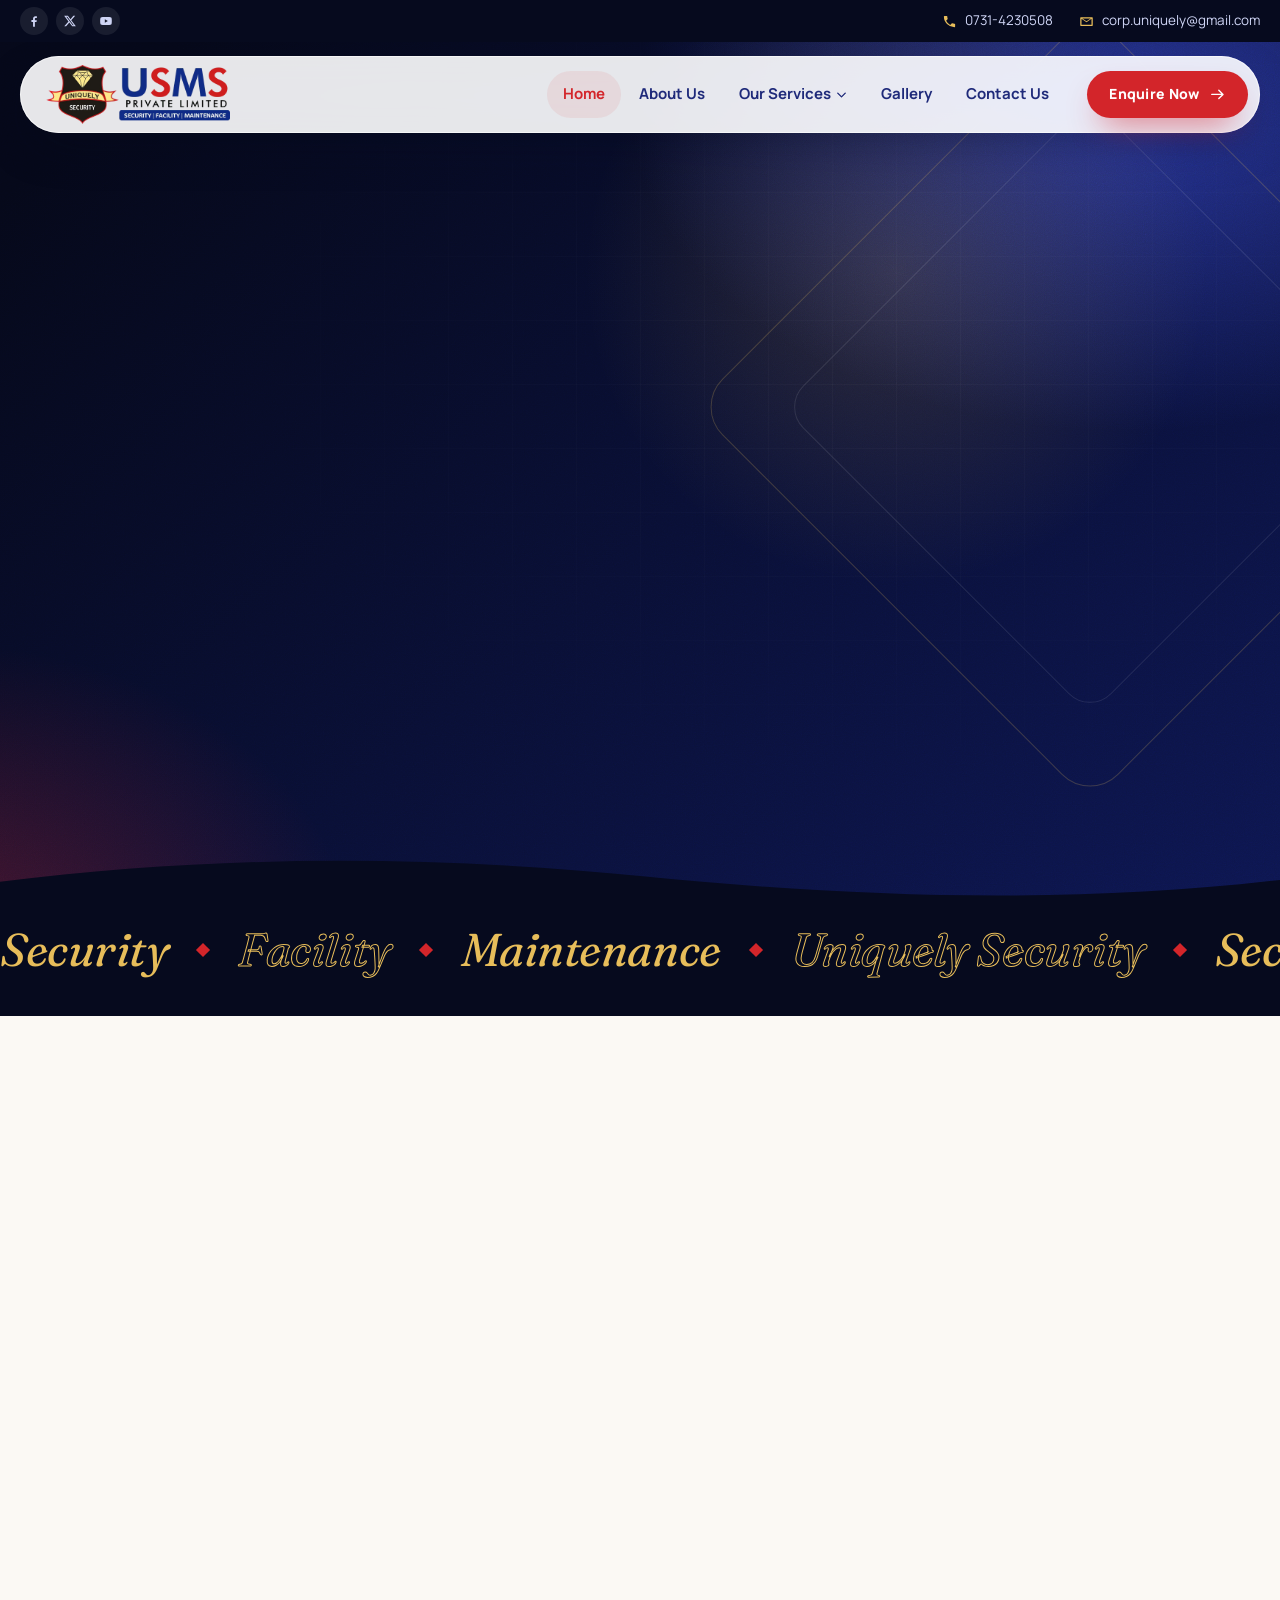
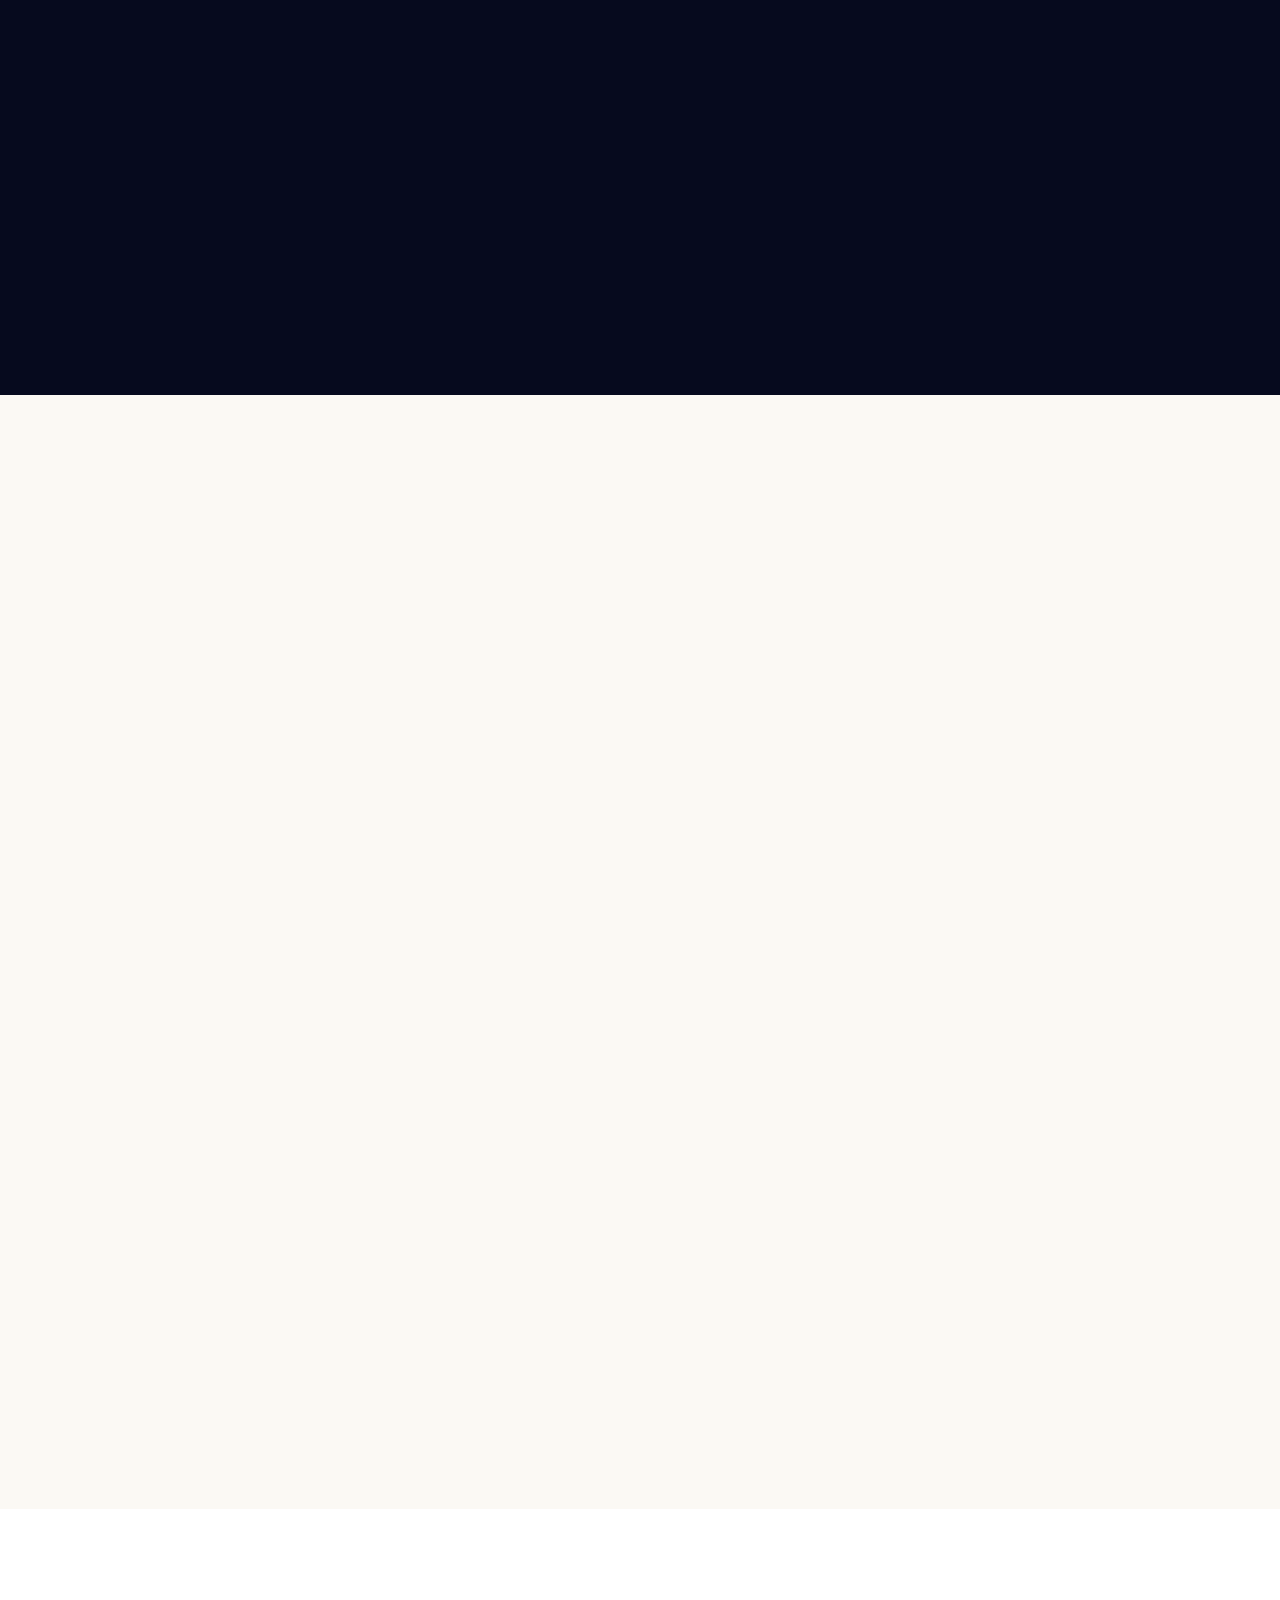
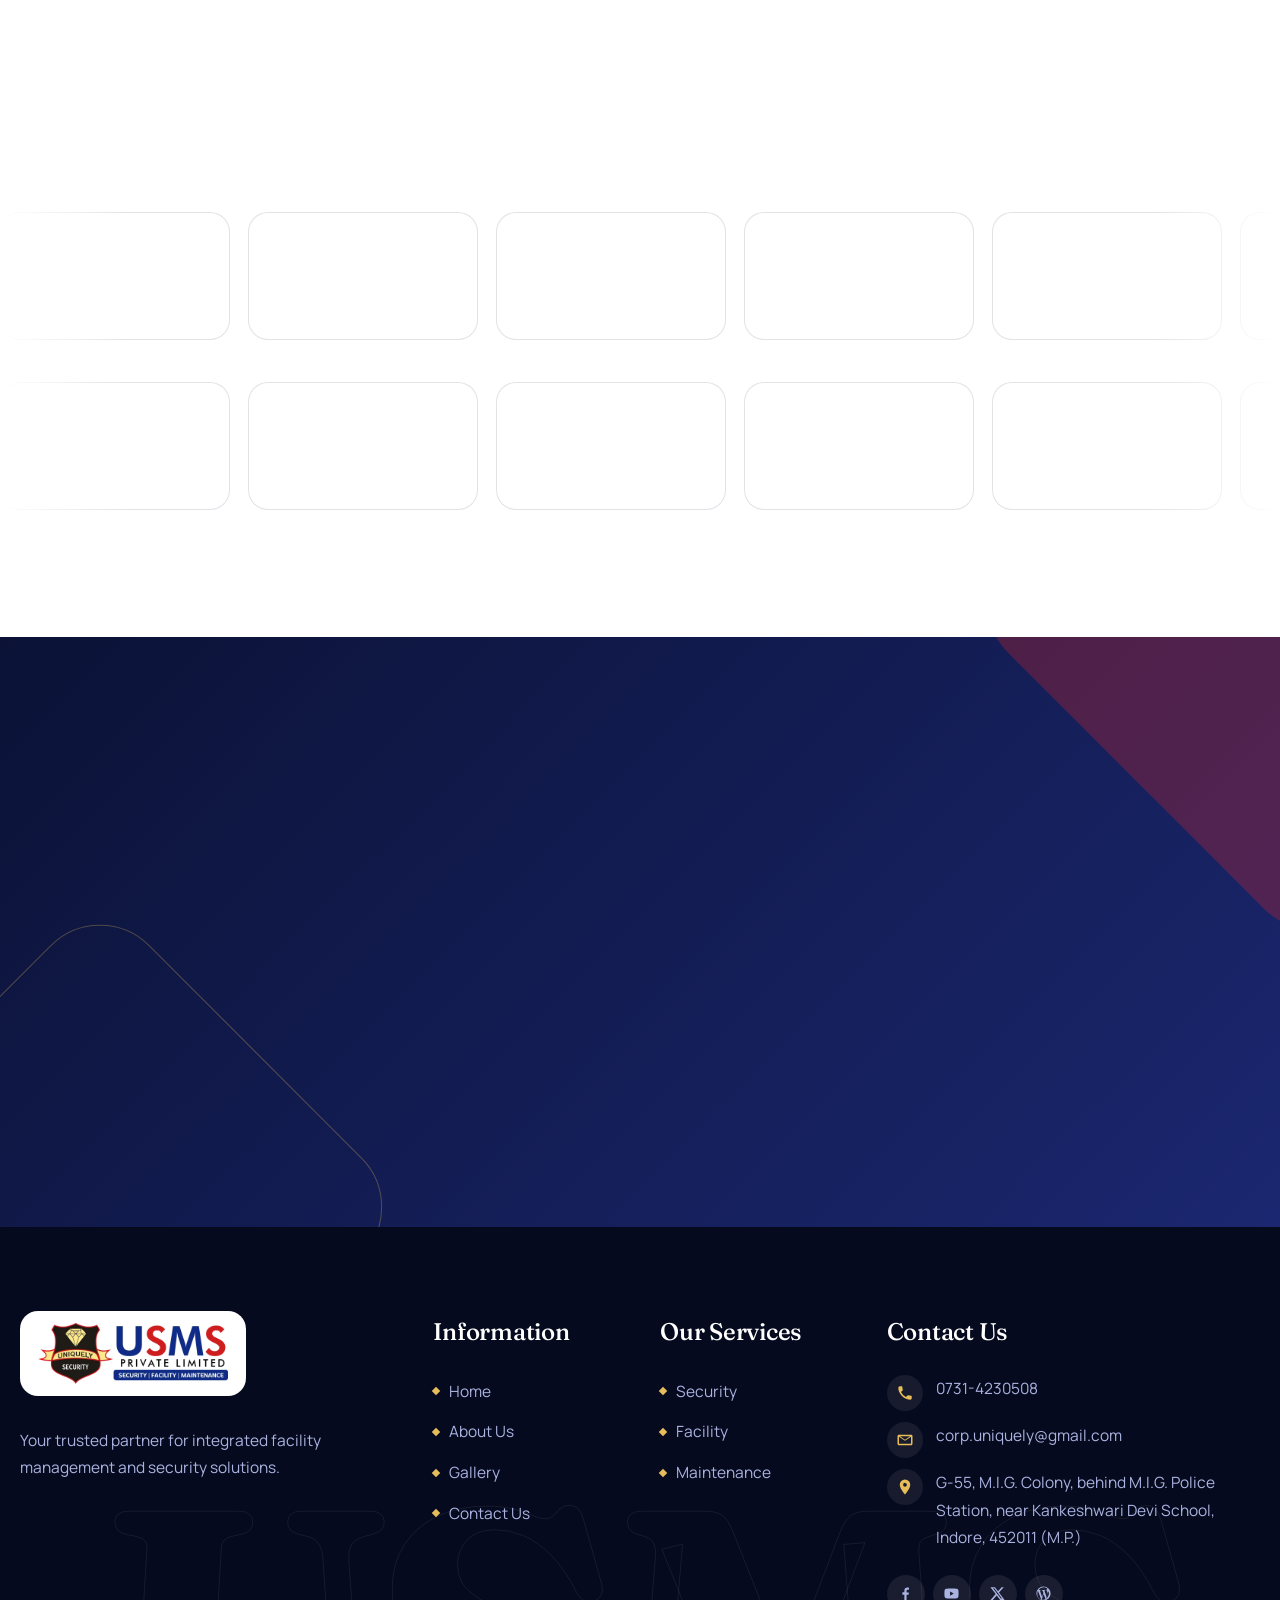
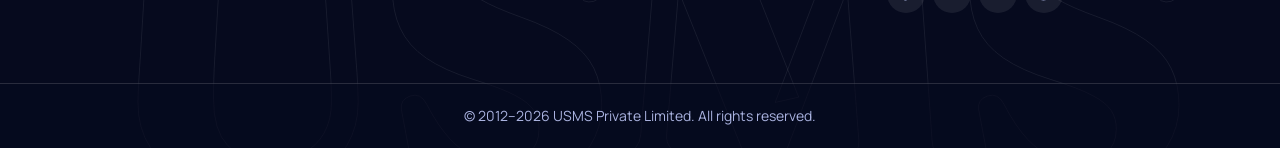
<file: index.html>
<!doctype html>
<html lang="en">
<head>
<meta charset="utf-8">
<meta http-equiv="Content-Security-Policy" content="default-src 'self'; script-src 'self'; style-src 'self'; img-src 'self' data:; font-src 'self'; connect-src 'none'; object-src 'none'; base-uri 'none'; form-action 'none'; frame-src 'none'; manifest-src 'self'">
<meta name="referrer" content="strict-origin-when-cross-origin">
<meta name="viewport" content="width=device-width, initial-scale=1">
<title>USMS Pvt Ltd – Security, Facility & Maintenance Services in Indore</title>
<meta name="description" content="USMS Pvt. Ltd. is a leading Integrated Facility Management services provider – security, facility management and maintenance – serving clients across multiple states since 2012.">
<meta name="theme-color" content="#060a1e">
<link rel="icon" type="image/png" href="assets/img/emblem.png">
<link rel="preload" href="assets/fonts/fraunces-latin-wght-normal.woff2" as="font" type="font/woff2" crossorigin>
<link rel="preload" href="assets/fonts/manrope-latin-wght-normal.woff2" as="font" type="font/woff2" crossorigin>
<link rel="stylesheet" href="assets/css/style.css">
<script src="assets/js/init.js"></script>
</head>
<body data-page="home">
<a class="skip" href="#main">Skip to content</a>
<div class="progress" aria-hidden="true"></div>
<svg class="sprite" width="0" height="0" aria-hidden="true">
<symbol id="i-phone" viewBox="0 0 24 24"><path d="M6.6 10.8a15.1 15.1 0 0 0 6.6 6.6l2.2-2.2a1 1 0 0 1 1-.25 11.4 11.4 0 0 0 3.6.57 1 1 0 0 1 1 1V20a1 1 0 0 1-1 1A17 17 0 0 1 3 4a1 1 0 0 1 1-1h3.5a1 1 0 0 1 1 1c0 1.25.2 2.45.57 3.57a1 1 0 0 1-.25 1z"/></symbol>
<symbol id="i-mail" viewBox="0 0 24 24"><path d="M3 5h18a1 1 0 0 1 1 1v12a1 1 0 0 1-1 1H3a1 1 0 0 1-1-1V6a1 1 0 0 1 1-1zm1 2.6V17h16V7.6l-8 5.4-8-5.4zM5.3 7l6.7 4.5L18.7 7H5.3z"/></symbol>
<symbol id="i-pin" viewBox="0 0 24 24"><path d="M12 2a7 7 0 0 0-7 7c0 5.2 7 13 7 13s7-7.8 7-13a7 7 0 0 0-7-7zm0 9.5A2.5 2.5 0 1 1 12 6.5a2.5 2.5 0 0 1 0 5z"/></symbol>
<symbol id="i-fb" viewBox="0 0 24 24"><path d="M13.5 22v-8.2h2.8l.5-3.3h-3.3V8.4c0-.95.4-1.7 1.8-1.7h1.6V3.8c-.3 0-1.3-.15-2.4-.15-2.5 0-4.1 1.5-4.1 4.2v2.45H7.6v3.3h2.8V22z"/></symbol>
<symbol id="i-x" viewBox="0 0 24 24"><path d="M17.8 3h3.1l-6.8 7.7L22 21h-6.2l-4.9-6.3L5.3 21H2.2l7.2-8.3L2 3h6.4l4.4 5.8L17.8 3zm-1.1 16.2h1.7L7.4 4.7H5.6l11.1 14.5z"/></symbol>
<symbol id="i-yt" viewBox="0 0 24 24"><path d="M21.6 7.2a2.5 2.5 0 0 0-1.76-1.77C18.3 5 12 5 12 5s-6.3 0-7.84.43A2.5 2.5 0 0 0 2.4 7.2C2 8.75 2 12 2 12s0 3.25.4 4.8a2.5 2.5 0 0 0 1.76 1.77C5.7 19 12 19 12 19s6.3 0 7.84-.43a2.5 2.5 0 0 0 1.76-1.77C22 15.25 22 12 22 12s0-3.25-.4-4.8zM10 15V9l5.2 3z"/></symbol>
<symbol id="i-wp" viewBox="0 0 24 24"><path d="M12 2a10 10 0 1 0 0 20 10 10 0 0 0 0-20zM3.3 12c0-1.4.3-2.7.85-3.9l4.7 12.8A8.7 8.7 0 0 1 3.3 12zm8.7 8.7c-.85 0-1.7-.13-2.5-.36l2.65-7.7 2.7 7.4.06.12a8.7 8.7 0 0 1-2.9.54zm1.2-12.8c.5-.03.95-.08.95-.08.45-.05.4-.72-.05-.7 0 0-1.35.1-2.2.1-.8 0-2.2-.1-2.2-.1-.45-.02-.5.67-.05.7 0 0 .42.05.87.08l1.3 3.55-1.8 5.45L6.9 7.9c.5-.03.95-.08.95-.08.45-.05.4-.72-.05-.7 0 0-1.35.1-2.2.1h-.55A8.7 8.7 0 0 1 12 3.3c2.25 0 4.3.85 5.85 2.25h-.12c-.85 0-1.4.73-1.4 1.52 0 .7.4 1.3.85 2 .33.57.7 1.3.7 2.35 0 .73-.28 1.58-.65 2.75l-.85 2.85zm5.45-.05a8.7 8.7 0 0 1-3.2 11.6l2.7-7.8c.5-1.25.67-2.25.67-3.15 0-.33-.02-.63-.06-.9z"/></symbol>
<symbol id="i-arrow" viewBox="0 0 24 24"><path d="M4 12h16M14 6l6 6-6 6" fill="none" stroke-width="2" stroke-linecap="round" stroke-linejoin="round"/></symbol>
<symbol id="i-chev" viewBox="0 0 24 24"><path d="M6 9l6 6 6-6" fill="none" stroke-width="2.2" stroke-linecap="round" stroke-linejoin="round"/></symbol>
<symbol id="i-shield" viewBox="0 0 48 48"><path d="M24 4 7 10v12c0 10.5 7.2 18.6 17 22 9.8-3.4 17-11.5 17-22V10L24 4z" fill="none" stroke-width="2" stroke-linejoin="round"/><path d="m16 24 6 6 11-12" fill="none" stroke-width="2.2" stroke-linecap="round" stroke-linejoin="round"/></symbol>
<symbol id="i-building" viewBox="0 0 48 48"><path d="M8 42V12l16-7 16 7v30M4 42h40" fill="none" stroke-width="2" stroke-linejoin="round" stroke-linecap="round"/><path d="M16 18h4m8 0h4M16 25h4m8 0h4M16 32h4m8 0h4M21 42v-6h6v6" fill="none" stroke-width="2" stroke-linecap="round" stroke-linejoin="round"/></symbol>
<symbol id="i-wrench" viewBox="0 0 48 48"><path d="M33 6a10 10 0 0 0-9.4 13.3L6.5 36.4a4 4 0 0 0 5.7 5.7l17.1-17.1A10 10 0 0 0 42 15l-6.2 6.2-5-1-1-5L36 9a10 10 0 0 0-3-3z" fill="none" stroke-width="2" stroke-linejoin="round"/></symbol>
<symbol id="i-target" viewBox="0 0 48 48"><circle cx="22" cy="26" r="16" fill="none" stroke-width="2"/><circle cx="22" cy="26" r="9" fill="none" stroke-width="2"/><circle cx="22" cy="26" r="2.5"/><path d="M22 26 40 8M34 6l8 0 0 8" fill="none" stroke-width="2" stroke-linecap="round" stroke-linejoin="round"/></symbol>
<symbol id="i-eye" viewBox="0 0 48 48"><path d="M3 24s8-14 21-14 21 14 21 14-8 14-21 14S3 24 3 24z" fill="none" stroke-width="2" stroke-linejoin="round"/><circle cx="24" cy="24" r="7" fill="none" stroke-width="2"/><circle cx="24" cy="24" r="2.2"/></symbol>
<symbol id="i-gem" viewBox="0 0 48 48"><path d="M13 7h22l8 11-19 23L5 18z" fill="none" stroke-width="2" stroke-linejoin="round"/><path d="M5 18h38M17 7l-4 11 11 23 11-23-4-11" fill="none" stroke-width="2" stroke-linejoin="round"/></symbol>
</svg>
<svg class="sprite" width="0" height="0" aria-hidden="true">
<symbol id="a-consult" viewBox="0 0 96 96"><rect x="20" y="16" width="44" height="60" rx="5"/><rect x="32" y="9" width="20" height="13" rx="3"/><path d="M29 38h26M29 49h26M29 60h14"/><path class="gd" d="M27 36l2 2 3-4z"/><circle class="ac" cx="64" cy="62" r="14"/><path class="ac" d="M74 72l13 13"/><path class="ac" d="M58 62l4 4 7-8"/></symbol>
<symbol id="a-cash" viewBox="0 0 96 96"><rect x="22" y="44" width="46" height="34" rx="6"/><path d="M31 44V33a14 14 0 0 1 28 0v11"/><circle class="gd" cx="45" cy="59" r="4.5"/><path d="M45 63v8"/><path class="ac" d="M72 84h10M66 78a14 5 0 0 0 28 0M66 70a14 5 0 0 0 28 0"/><ellipse class="ac" cx="80" cy="62" rx="14" ry="5"/><path class="ac" d="M66 62v16M94 62v16"/></symbol>
<symbol id="a-office" viewBox="0 0 96 96"><rect x="14" y="30" width="34" height="46" rx="3"/><path d="M21 42h20M21 52h20M21 62h12"/><path class="ac" d="M56 50h24v16a12 12 0 0 1-24 0z"/><path class="ac" d="M80 54h3a5 5 0 0 1 0 10h-3"/><path class="go" d="M63 40c-4-4 3-6-1-11M72 40c-4-4 3-6-1-11"/><path d="M8 84h80"/></symbol>
<symbol id="a-patient" viewBox="0 0 96 96"><path class="go" d="M48 54C30 42 26 30 34 22c6-6 14-3 14 4 0-7 8-10 14-4 8 8 4 20-14 32z"/><path class="ac" d="M8 64h16v20H8zM24 68l14-4h22a6 6 0 0 1 0 12H40M60 70l16-8a5 5 0 0 1 6 8L62 84H24"/></symbol>
<symbol id="a-home" viewBox="0 0 96 96"><path d="M10 48 48 14l38 34M20 42v38h56V42"/><path class="ac" d="M48 72c-11-7-15-14-10-19 4-4 10-2 10 3 0-5 6-7 10-3 5 5 1 12-10 19z"/><path d="M8 84h80"/></symbol>
<symbol id="a-facade" viewBox="0 0 96 96"><rect x="18" y="12" width="36" height="70"/><path d="M26 22h8M40 22h8M26 34h8M40 34h8M26 46h8M40 46h8M26 58h8M40 58h8M34 82V70h8v12"/><path class="gd" d="M72 14l4 10 10 4-10 4-4 10-4-10-10-4 10-4z"/><path class="ac" d="M62 70l18-18M76 46l12 12"/><path d="M10 84h76"/></symbol>
<symbol id="a-pest" viewBox="0 0 96 96"><ellipse cx="48" cy="54" rx="11" ry="16"/><circle cx="48" cy="34" r="6"/><path d="M44 29l-6-9M52 29l6-9M37 48l-12-6M37 57H23M38 66l-12 8M59 48l12-6M59 57h14M58 66l12 8M48 42v28"/><circle class="ac" cx="48" cy="48" r="40"/><path class="rd" d="M20 76 76 20"/></symbol>
<symbol id="a-land" viewBox="0 0 96 96"><circle cx="48" cy="36" r="24"/><path d="M48 84V52M48 60l-12-10M48 68l12-12"/><path class="ac" d="M14 84h68M16 84c0-9 5-13 11-15 0 9-4 13-11 15zM80 84c0-9-5-13-11-15 0 9 4 13 11 15z"/><path class="gd" d="M36 30l6 4M56 24l-6 6"/></symbol>
<symbol id="a-mech" viewBox="0 0 96 96"><circle cx="48" cy="48" r="28" stroke-width="9" stroke-dasharray="9.4 12.1" stroke-linecap="butt" stroke-linejoin="miter"/><circle cx="48" cy="48" r="21"/><circle cx="48" cy="48" r="8"/><path class="ac" d="M80 10v14M73 17h14M75 12l10 10M85 12 75 22"/></symbol>
<symbol id="a-elec" viewBox="0 0 96 96"><path d="M55 8 27 54h19l-5 34 28-48H50z"/><circle class="ac" cx="48" cy="48" r="42" stroke-dasharray="3 7"/><path class="gd" d="M20 20l4 4M76 72l4 4M76 20l-4 4M20 76l4-4"/></symbol>
<symbol id="a-plumb" viewBox="0 0 96 96"><path d="M12 24h34a14 14 0 0 1 14 14v38"/><path d="M12 38h20a4 4 0 0 1 4 4v34"/><rect x="54" y="76" width="18" height="8" rx="2"/><rect x="30" y="76" width="18" height="8" rx="2"/><path class="ac" d="M76 22c-6 8-9 12-9 16a9 9 0 0 0 18 0c0-4-3-8-9-16z"/></symbol>
<symbol id="a-fire" viewBox="0 0 96 96"><path d="M48 8c4 14 20 22 20 40a20 20 0 0 1-40 0c0-10 6-15 10-24 2 6 4 8 8 8-1-8-3-14 2-24z"/><path class="ac" d="M48 86a9 9 0 0 1-9-9c0-7 6-9 9-18 5 7 9 11 9 18a9 9 0 0 1-9 9z"/></symbol>
<symbol id="a-stp" viewBox="0 0 96 96"><rect x="12" y="36" width="72" height="48" rx="4"/><path d="M28 36V22h40v14"/><path class="ac" d="M20 58q7-7 14 0t14 0 14 0 14 0M20 72q7-7 14 0t14 0 14 0 14 0"/><path class="gd" d="M48 6c-5 7-8 10-8 14a8 8 0 0 0 16 0c0-4-3-7-8-14z"/></symbol>
<symbol id="a-support" viewBox="0 0 96 96"><path d="M20 54a28 28 0 0 1 56 0"/><rect x="13" y="52" width="11" height="20" rx="4"/><rect x="72" y="52" width="11" height="20" rx="4"/><path class="ac" d="M77 72c0 11-9 15-25 15"/><circle class="gd" cx="50" cy="87" r="3.5"/></symbol>
</svg>
<div class="topbar"><div class="wrap topbar__in">
<div class="social" aria-label="Social media"><a href="#" aria-label="Facebook"><svg><use href="#i-fb"/></svg></a><a href="#" aria-label="X (Twitter)"><svg><use href="#i-x"/></svg></a><a href="#" aria-label="YouTube"><svg><use href="#i-yt"/></svg></a></div>
<div class="topbar__contact"><a href="tel:07314230508"><svg><use href="#i-phone"/></svg><span>0731-4230508</span></a><a href="mailto:corp.uniquely@gmail.com"><svg><use href="#i-mail"/></svg><span>corp.uniquely@gmail.com</span></a></div>
</div></div>
<header class="header" id="top"><div class="header__in">
<a class="brand" href="index.html" aria-label="USMS Private Limited – Home"><img src="assets/img/logo.webp" alt="USMS Private Limited – Security | Facility | Maintenance" width="184" height="59"></a>
<button class="burger" aria-label="Menu" aria-expanded="false" aria-controls="nav"><span></span><span></span><span></span></button>
<nav class="nav" id="nav" aria-label="Main"><ul>
<li><a href="index.html" class="is-active">Home</a></li>
<li><a href="about.html">About Us</a></li>
<li class="has-sub"><a href="index.html#services">Our Services</a><button class="sub-toggle" aria-label="Toggle services menu" aria-expanded="false"><svg><use href="#i-chev"/></svg></button><ul class="sub"><li><a href="security.html">Security</a></li><li><a href="facility.html">Facility</a></li><li><a href="maintenance.html">Maintenance</a></li></ul></li>
<li><a href="gallery.html">Gallery</a></li>
<li><a href="contact.html">Contact Us</a></li>
</ul><a class="btn btn--red btn--sm nav__cta" href="contact.html">Enquire Now <svg><use href="#i-arrow"/></svg></a></nav>
</div></header>
<main id="main">

<section class="hero"><div class="hero__bg" aria-hidden="true"></div><div class="grain" aria-hidden="true"></div><div class="hero__ghost" aria-hidden="true"></div>
<div class="wrap hero__in">
<div class="hero__copy">
<span class="eyebrow eyebrow--gold reveal">Welcome to USMS PVT LTD</span>
<h1 class="reveal">Your Trusted <em>Maintenance</em> Solution Provider</h1>
<p class="lead hero__lead reveal">At USMS we deliver comprehensive, reliable security, facility management and maintenance services. Backed by highly trained professionals and years of industry experience, we build top-notch solutions around your specific needs.</p>
<div class="hero__actions reveal"><a class="btn btn--red" href="contact.html">Enquire Now <svg><use href="#i-arrow"/></svg></a><a class="btn btn--ghost" href="#services">Explore Services</a></div>
<ul class="stats reveal"><li><b data-count="4">4</b><span>States of operation</span></li><li><b data-count="9">9</b><span>Sectors served</span></li><li><b data-count="3">3</b><span>Service verticals</span></li></ul>
</div>
<div class="hero__media reveal">
<div class="seal" aria-hidden="true"><svg viewBox="0 0 120 120"><defs><path id="circ" d="M60 60m-47 0a47 47 0 1 1 94 0a47 47 0 1 1-94 0"/></defs><text><textPath href="#circ" startOffset="0" textLength="290" lengthAdjust="spacing">Uniquely Security · Facility · Maintenance ·</textPath></text></svg><i></i></div>
<div class="frame hero__frame" role="group" aria-roledescription="carousel" aria-label="USMS team photos"><div class="frame__in"><div class="slides"><img src="assets/img/hero/1.webp" alt="Three USMS armed guards in navy uniforms standing in front of a car" width="1200" height="801" fetchpriority="high"><img src="assets/img/hero/2.webp" alt="USMS security team greeting with folded hands outside a hospital" width="1200" height="801" loading="lazy"><img src="assets/img/hero/3.webp" alt="A USMS security guard writing in the visitor register at a reception desk" width="1200" height="801" loading="lazy"><img src="assets/img/hero/4.webp" alt="USMS housekeeping and support staff lined up in a hospital corridor" width="1200" height="801" loading="lazy"><img src="assets/img/hero/5.webp" alt="A USMS housekeeping staff member mopping a hospital laboratory floor" width="1200" height="801" loading="lazy"><img src="assets/img/hero/6.webp" alt="USMS guards standing in formation on a parade ground under trees" width="1200" height="801" loading="lazy"><img src="assets/img/hero/7.webp" alt="Two USMS security guards and a woman guard at a hospital pharmacy entrance" width="1200" height="801" loading="lazy"></div>
<button class="car-btn car-btn--prev" type="button" aria-label="Previous photo"><svg><use href="#i-arrow"/></svg></button><button class="car-btn car-btn--next" type="button" aria-label="Next photo"><svg><use href="#i-arrow"/></svg></button></div></div>
<div class="glass"><b>2012</b><span>Serving clients<br>since</span></div>
<div class="thumbs" role="group" aria-label="Choose photo"><button type="button" aria-label="Show photo 1"><img src="assets/img/hero/1.webp" alt="" loading="lazy" width="120" height="80"></button><button type="button" aria-label="Show photo 2"><img src="assets/img/hero/2.webp" alt="" loading="lazy" width="120" height="80"></button><button type="button" aria-label="Show photo 3"><img src="assets/img/hero/3.webp" alt="" loading="lazy" width="120" height="80"></button><button type="button" aria-label="Show photo 4"><img src="assets/img/hero/4.webp" alt="" loading="lazy" width="120" height="80"></button><button type="button" aria-label="Show photo 5"><img src="assets/img/hero/5.webp" alt="" loading="lazy" width="120" height="80"></button><button type="button" aria-label="Show photo 6"><img src="assets/img/hero/6.webp" alt="" loading="lazy" width="120" height="80"></button><button type="button" aria-label="Show photo 7"><img src="assets/img/hero/7.webp" alt="" loading="lazy" width="120" height="80"></button></div>
</div></div>
<div class="hero__wave" aria-hidden="true"><svg viewBox="0 0 1440 60" preserveAspectRatio="none"><path d="M0 60V30C240 2 480 2 720 24s480 30 720 4v32z" fill="var(--ink)"/></svg></div>
</section>
<div class="strip" aria-hidden="true"><div class="strip__track"><span>Security</span><i></i><span>Facility</span><i></i><span>Maintenance</span><i></i><span>Uniquely Security</span><i></i><span>Security</span><i></i><span>Facility</span><i></i><span>Maintenance</span><i></i><span>Uniquely Security</span><i></i><span>Security</span><i></i><span>Facility</span><i></i><span>Maintenance</span><i></i><span>Uniquely Security</span><i></i><span>Security</span><i></i><span>Facility</span><i></i><span>Maintenance</span><i></i><span>Uniquely Security</span><i></i><span>Security</span><i></i><span>Facility</span><i></i><span>Maintenance</span><i></i><span>Uniquely Security</span><i></i><span>Security</span><i></i><span>Facility</span><i></i><span>Maintenance</span><i></i><span>Uniquely Security</span><i></i></div></div>

<section class="section" id="services"><div class="wrap">
<header class="sec-head reveal"><span class="eyebrow">What we do</span><h2>Our <em>Services</em></h2><p>Experience peace of mind with our trusted services tailored to your specific needs.</p></header>
<div class="panels reveal">
<article class="panel active" data-href="security.html" tabindex="0"><div class="panel__bg panel__bg--security"></div><span class="panel__no">01</span><svg class="panel__icon"><use href="#i-shield"/></svg>
<div class="panel__body"><h3>Security</h3><div class="panel__more"><p>Peace of mind, built into every post. From highly trained security guards to advanced technology solutions, our security services are designed around the specific needs of your premises.</p><a class="link" href="security.html">Know More <svg><use href="#i-arrow"/></svg></a></div></div></article>
<article class="panel" data-href="facility.html" tabindex="0"><div class="panel__bg panel__bg--facility"></div><span class="panel__no">02</span><svg class="panel__icon"><use href="#i-building"/></svg>
<div class="panel__body"><h3>Facility</h3><div class="panel__more"><p>A comfortable, well-maintained environment for your premises. From professional housekeeping to pest control and landscaping, we enhance the overall experience of your facility and make it a pleasant place for everyone.</p><a class="link" href="facility.html">Know More <svg><use href="#i-arrow"/></svg></a></div></div></article>
<article class="panel" data-href="maintenance.html" tabindex="0"><div class="panel__bg panel__bg--art"><svg viewBox="0 0 96 96" aria-hidden="true"><use href="#a-mech"/></svg></div><span class="panel__no">03</span><svg class="panel__icon"><use href="#i-wrench"/></svg>
<div class="panel__body"><h3>Maintenance</h3><div class="panel__more"><p>Keep your infrastructure in optimal condition. Whether it’s mechanical, electrical, plumbing, or fire and safety systems, our experts provide reliable maintenance for the smooth operation of your facility — including sewage treatment plants (STP) and water treatment plants (WTP).</p><a class="link" href="maintenance.html">Know More <svg><use href="#i-arrow"/></svg></a></div></div></article>
</div></div></section>

<section class="section section--ivory" id="about"><div class="wrap about">
<div class="about__visual reveal" aria-hidden="true"><div class="about__year">2012</div><img class="about__emblem" src="assets/img/emblem.png" alt="" width="210" height="170"></div>
<div class="about__copy reveal"><span class="eyebrow">Who We Are</span><h2 class="h2">About <em>Us</em></h2>
<p>USMS Pvt. Ltd. is a leading Integrated Facility Management services provider, delivering tailored solutions since 2012. With a strong network across multiple states, we put operational excellence, sustainability and client commitment first. Our dedicated team upholds the core values of discipline, transparency and mutual respect to deliver high-quality security, facility and maintenance services across industries and sectors.</p>
<ul class="chips"><li>Discipline</li><li>Transparency</li><li>Mutual Respect</li></ul>
<a class="btn btn--primary" href="about.html">Know More <svg><use href="#i-arrow"/></svg></a></div>
</div></section>

<section class="section section--dark" id="sectors"><div class="wrap">
<header class="sec-head reveal"><span class="eyebrow eyebrow--gold">Industries</span><h2>Sectors we <em>serve</em></h2><p>Over the years, we have been successfully serving a wide range of operations.</p></header>
<ol class="sectors reveal"><li><span>01</span><b>Telecom industries</b></li><li><span>02</span><b>Manufacturing units</b></li><li><span>03</span><b>Residential townships</b></li><li><span>04</span><b>Retail malls</b></li><li><span>05</span><b>Commercial buildings</b></li><li><span>06</span><b>Hospitals</b></li><li><span>07</span><b>Banks</b></li><li><span>08</span><b>Educational institutes</b></li><li><span>09</span><b>Construction sites</b></li></ol>
</div></section>

<section class="section" id="team"><div class="wrap">
<header class="sec-head sec-head--center reveal"><span class="eyebrow">The people</span><h2>Our <em>Team</em></h2><p>At USMS, a dedicated and skilled team of professionals is committed to giving our clients the highest level of service. Our experts span security, facility management and maintenance, and each team member brings a wealth of knowledge and experience to deliver exceptional results. Meet some of our key team members below.</p></header>
<p class="team__label eyebrow reveal">Management Team</p>
<div class="people">
<figure class="person reveal"><div class="person__photo"><img src="assets/img/team/ms-chauhan.webp" alt="M S Chauhan" width="399" height="450" loading="lazy"></div><figcaption><strong>M S Chauhan</strong><span>Director</span></figcaption></figure>
<figure class="person reveal"><div class="person__photo"><img src="assets/img/team/gajendra-singh-chauhan.webp" alt="Gajendra Singh Chauhan" width="798" height="900" loading="lazy"></div><figcaption><strong>Gajendra Singh Chauhan</strong><span>Managing Director</span></figcaption></figure>
</div></div></section>
<section class="section clients" id="clients"><div class="wrap"><header class="sec-head sec-head--center reveal"><span class="eyebrow">Trusted by</span><h2>Valued <em>Clients</em></h2></header></div>
<div class="marquee " aria-label="Our valued clients"><ul class="marquee__track"><li><img class="cg" src="assets/img/clients/gray/ism-toys.webp" alt="" loading="lazy"><img class="cc" src="assets/img/clients/ism-toys.webp" alt="ISM Toys" loading="lazy"></li><li><img class="cg" src="assets/img/clients/gray/bcm.webp" alt="" loading="lazy"><img class="cc" src="assets/img/clients/bcm.webp" alt="BCM Group" loading="lazy"></li><li><img class="cg" src="assets/img/clients/gray/anand.webp" alt="" loading="lazy"><img class="cc" src="assets/img/clients/anand.webp" alt="Anand Hospital" loading="lazy"></li><li><img class="cg" src="assets/img/clients/gray/vyapaar.webp" alt="" loading="lazy"><img class="cc" src="assets/img/clients/vyapaar.webp" alt="Vyapaar Vistaar" loading="lazy"></li><li><img class="cg" src="assets/img/clients/gray/vantage.webp" alt="" loading="lazy"><img class="cc" src="assets/img/clients/vantage.webp" alt="Vantage" loading="lazy"></li><li><img class="cg" src="assets/img/clients/gray/unique.webp" alt="" loading="lazy"><img class="cc" src="assets/img/clients/unique.webp" alt="Unique Hospital" loading="lazy"></li><li><img class="cg" src="assets/img/clients/gray/shree-maruti.webp" alt="" loading="lazy"><img class="cc" src="assets/img/clients/shree-maruti.webp" alt="Shree Maruti" loading="lazy"></li><li><img class="cg" src="assets/img/clients/gray/shalby.webp" alt="" loading="lazy"><img class="cc" src="assets/img/clients/shalby.webp" alt="Shalby Hospitals" loading="lazy"></li><li><img class="cg" src="assets/img/clients/gray/sankara.webp" alt="" loading="lazy"><img class="cc" src="assets/img/clients/sankara.webp" alt="Sankara Eye Foundation, India" loading="lazy"></li></ul></div><div class="marquee marquee--rev" aria-label="Our valued clients"><ul class="marquee__track"><li><img class="cg" src="assets/img/clients/gray/punjab.webp" alt="" loading="lazy"><img class="cc" src="assets/img/clients/punjab.webp" alt="Punjab Jewels" loading="lazy"></li><li><img class="cg" src="assets/img/clients/gray/prataap.webp" alt="" loading="lazy"><img class="cc" src="assets/img/clients/prataap.webp" alt="Prataap Snacks Limited" loading="lazy"></li><li><img class="cg" src="assets/img/clients/gray/nepra.webp" alt="" loading="lazy"><img class="cc" src="assets/img/clients/nepra.webp" alt="Nepra" loading="lazy"></li><li><img class="cg" src="assets/img/clients/gray/lifefirst.webp" alt="" loading="lazy"><img class="cc" src="assets/img/clients/lifefirst.webp" alt="LifeFirst Pharma" loading="lazy"></li><li><img class="cg" src="assets/img/clients/gray/life-care-logistic.webp" alt="" loading="lazy"><img class="cc" src="assets/img/clients/life-care-logistic.webp" alt="Life Care Logistic" loading="lazy"></li><li><img class="cg" src="assets/img/clients/gray/hnh.webp" alt="" loading="lazy"><img class="cc" src="assets/img/clients/hnh.webp" alt="H&amp;h" loading="lazy"></li><li><img class="cg" src="assets/img/clients/gray/dp-jewellers.webp" alt="" loading="lazy"><img class="cc" src="assets/img/clients/dp-jewellers.webp" alt="D.P. Jewellers" loading="lazy"></li><li><img class="cg" src="assets/img/clients/gray/care-chl.webp" alt="" loading="lazy"><img class="cc" src="assets/img/clients/care-chl.webp" alt="CARE CHL Hospitals" loading="lazy"></li><li><img class="cg" src="assets/img/clients/gray/ism-toys.webp" alt="" loading="lazy"><img class="cc" src="assets/img/clients/ism-toys.webp" alt="ISM Toys" loading="lazy"></li><li><img class="cg" src="assets/img/clients/gray/bcm.webp" alt="" loading="lazy"><img class="cc" src="assets/img/clients/bcm.webp" alt="BCM Group" loading="lazy"></li></ul></div></section>
<section class="cta" id="enquire"><div class="wrap cta__in">
<div class="reveal"><span class="eyebrow eyebrow--gold">Enquire Now</span><h2>Let’s keep your premises <em>safe, clean</em> &amp; running.</h2><p>Your trusted partner for integrated facility management and security solutions.</p></div>
<div class="cta__box reveal"><ul class="cta__list">
<li><svg class="ic"><use href="#i-phone"/></svg><a href="tel:07314230508">0731-4230508</a></li>
<li><svg class="ic"><use href="#i-mail"/></svg><a href="mailto:corp.uniquely@gmail.com">corp.uniquely@gmail.com</a></li>
<li><svg class="ic"><use href="#i-pin"/></svg><address>G-55, M.I.G. Colony, behind M.I.G. Police Station, near Kankeshwari Devi School, Indore, 452011 (M.P.)</address></li></ul>
<a class="btn btn--red" href="contact.html">Enquire Now <svg><use href="#i-arrow"/></svg></a></div>
</div></section>
</main>
<footer class="footer"><div class="footer__mark" aria-hidden="true">USMS</div>
<div class="wrap footer__in">
<div><a class="footer__logo" href="index.html"><img src="assets/img/logo.webp" alt="USMS Private Limited" width="190" height="61" loading="lazy"></a><p>Your trusted partner for integrated facility management and security solutions.</p></div>
<nav aria-label="Information"><h4>Information</h4><ul><li><a href="index.html">Home</a></li><li><a href="about.html">About Us</a></li><li><a href="gallery.html">Gallery</a></li><li><a href="contact.html">Contact Us</a></li></ul></nav>
<nav aria-label="Our services"><h4>Our Services</h4><ul><li><a href="security.html">Security</a></li><li><a href="facility.html">Facility</a></li><li><a href="maintenance.html">Maintenance</a></li></ul></nav>
<div><h4>Contact Us</h4><ul class="footer__contact">
<li><svg><use href="#i-phone"/></svg><a href="tel:07314230508">0731-4230508</a></li>
<li><svg><use href="#i-mail"/></svg><a href="mailto:corp.uniquely@gmail.com">corp.uniquely@gmail.com</a></li>
<li><svg><use href="#i-pin"/></svg><span>G-55, M.I.G. Colony, behind M.I.G. Police Station, near Kankeshwari Devi School, Indore, 452011 (M.P.)</span></li></ul>
<div class="social social--footer"><a href="#" aria-label="Facebook"><svg><use href="#i-fb"/></svg></a><a href="#" aria-label="YouTube"><svg><use href="#i-yt"/></svg></a><a href="#" aria-label="X (Twitter)"><svg><use href="#i-x"/></svg></a><a href="#" aria-label="WordPress"><svg><use href="#i-wp"/></svg></a></div></div>
</div>
<div class="footer__bar"><div class="wrap">© 2012–<span id="yr">2026</span> USMS Private Limited. All rights reserved.</div></div>
</footer>
<script src="assets/js/main.js"></script>
</body>
</html>
</file>
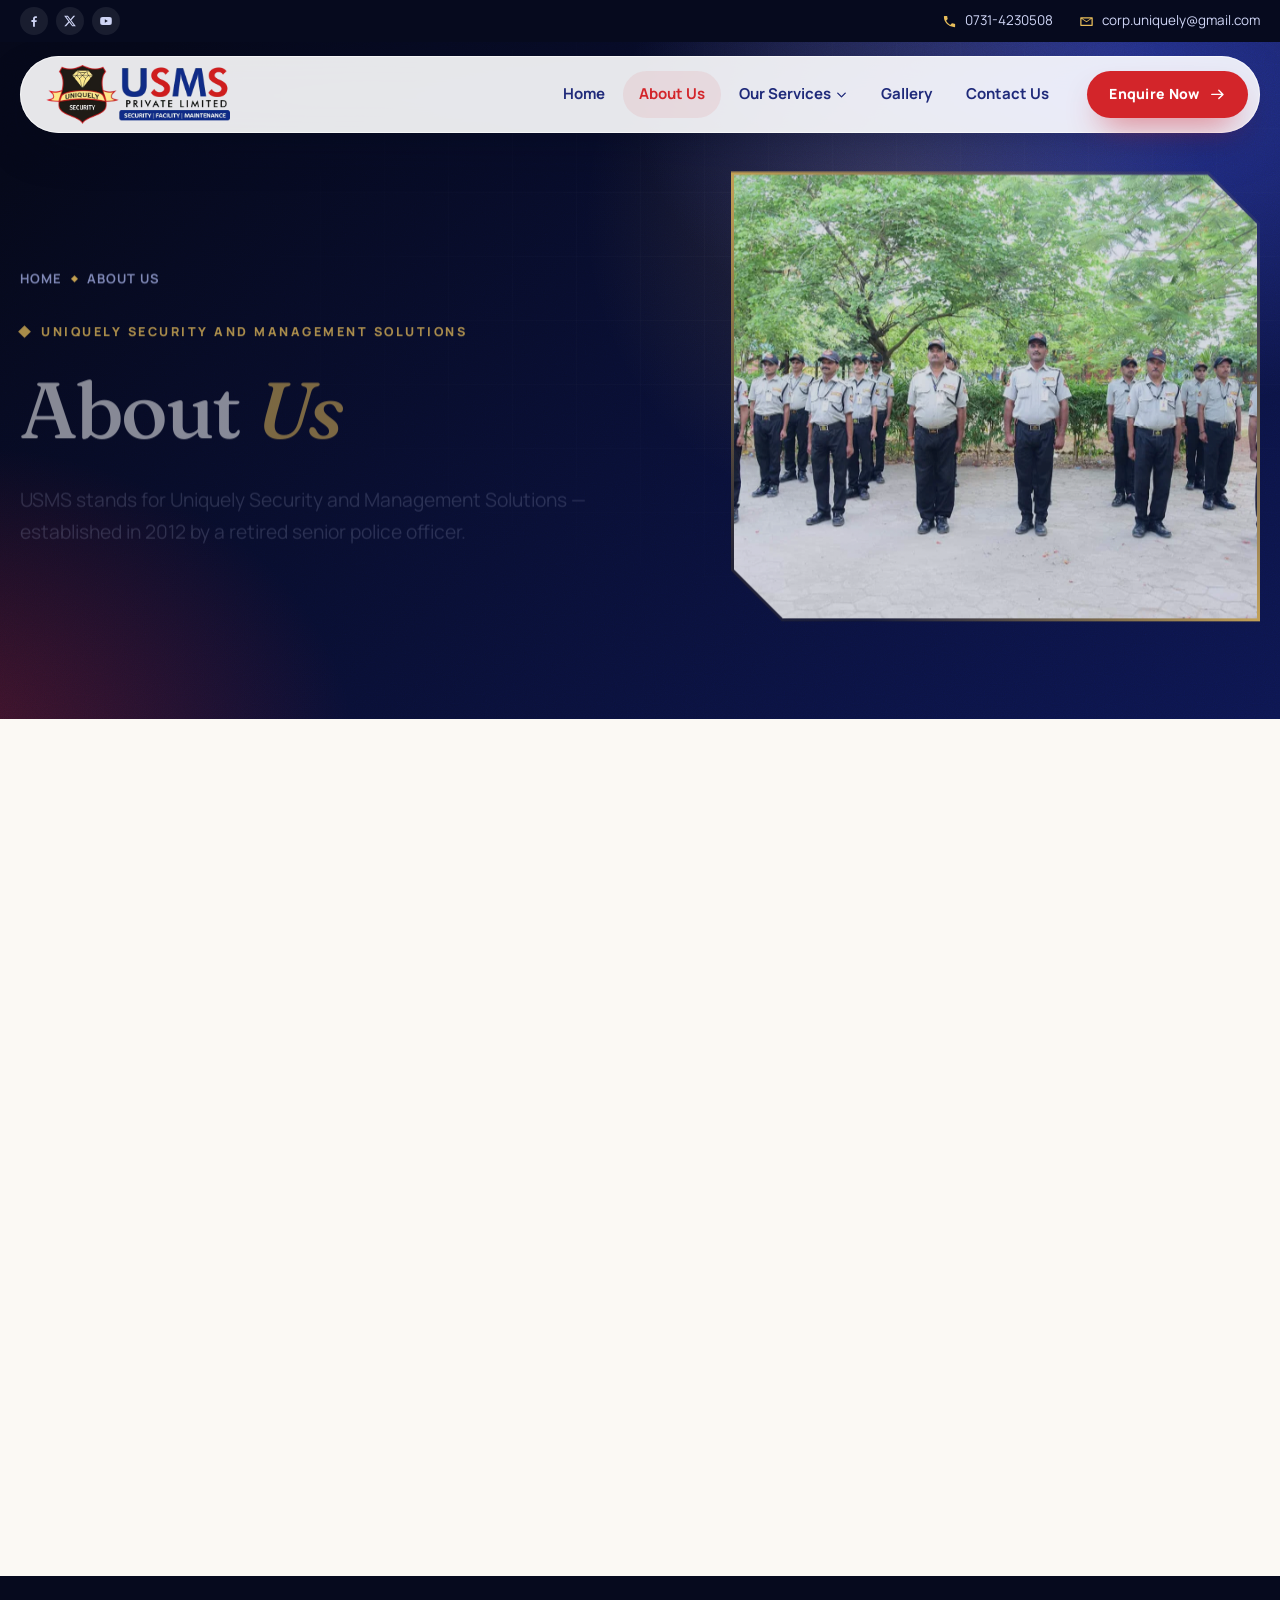
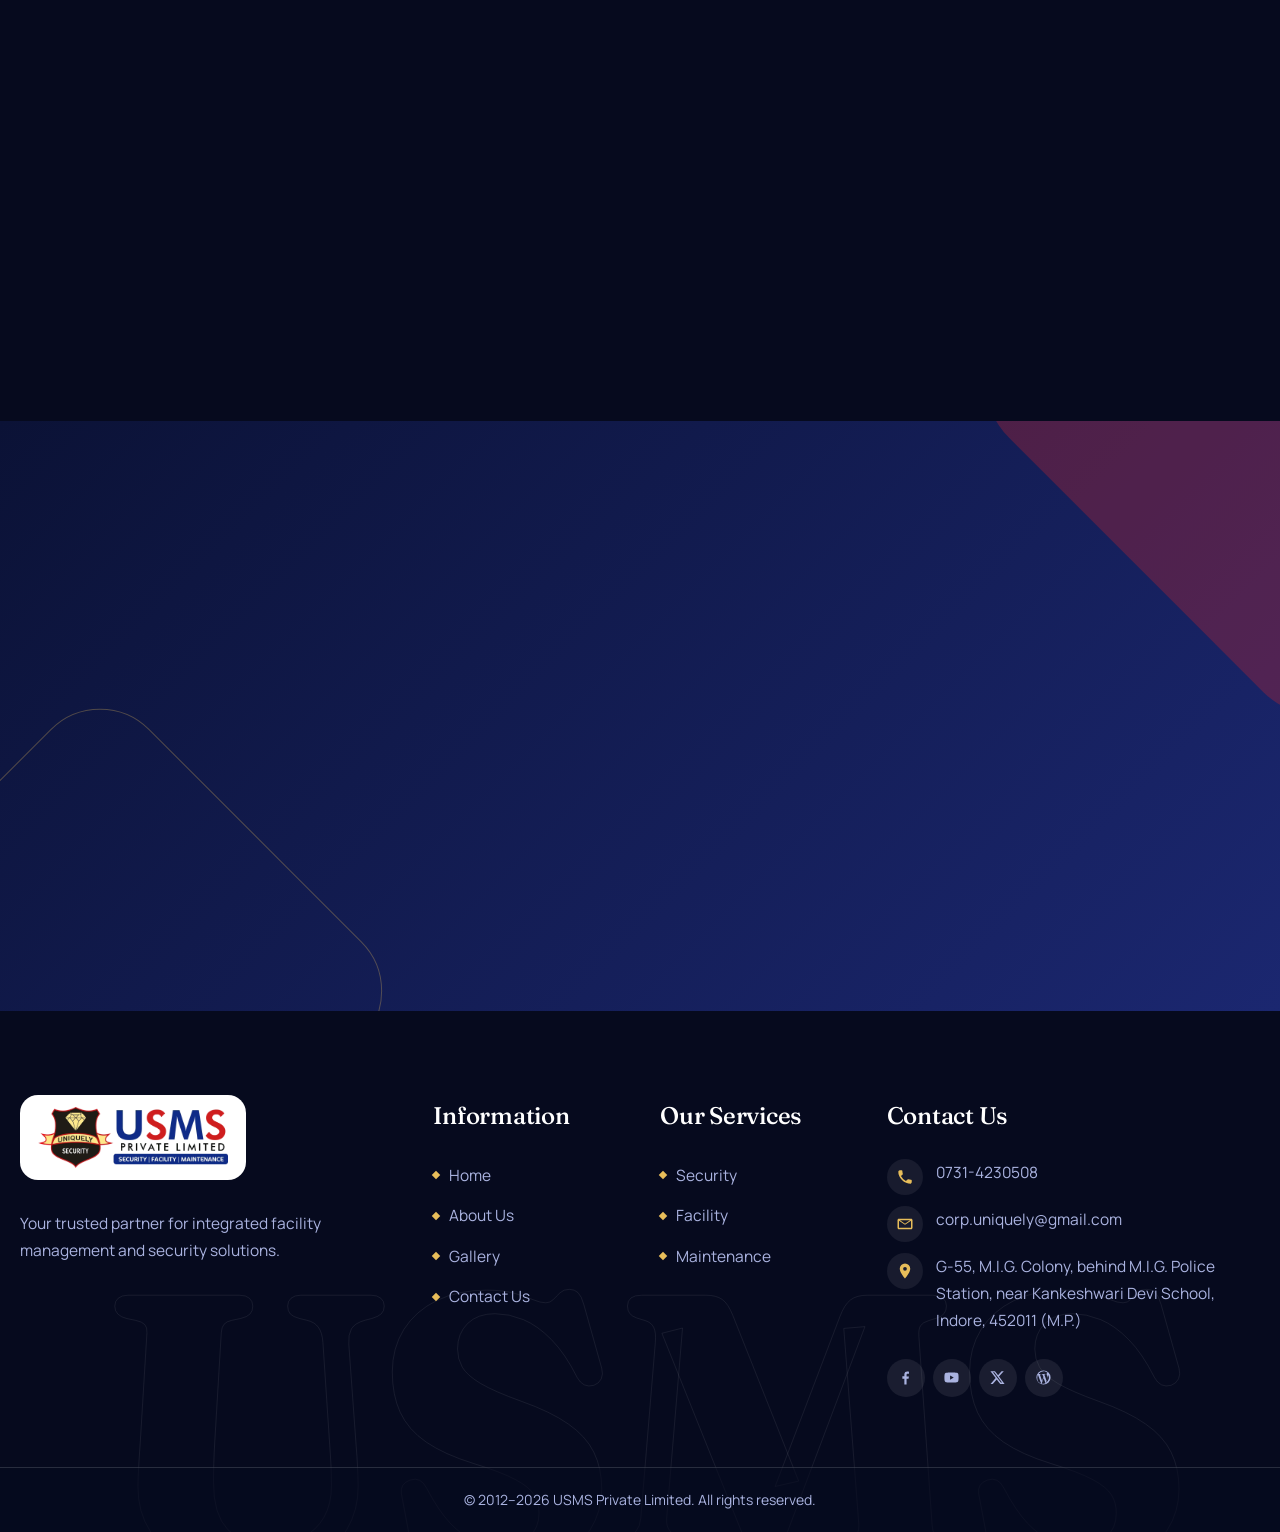
<file: about.html>
<!doctype html>
<html lang="en">
<head>
<meta charset="utf-8">
<meta http-equiv="Content-Security-Policy" content="default-src 'self'; script-src 'self'; style-src 'self'; img-src 'self' data:; font-src 'self'; connect-src 'none'; object-src 'none'; base-uri 'none'; form-action 'none'; frame-src 'none'; manifest-src 'self'">
<meta name="referrer" content="strict-origin-when-cross-origin">
<meta name="viewport" content="width=device-width, initial-scale=1">
<title>About Us – USMS Pvt Ltd</title>
<meta name="description" content="USMS stands for Uniquely Security and Management Solutions, established in 2012 by a retired senior police officer.">
<meta name="theme-color" content="#060a1e">
<link rel="icon" type="image/png" href="assets/img/emblem.png">
<link rel="preload" href="assets/fonts/fraunces-latin-wght-normal.woff2" as="font" type="font/woff2" crossorigin>
<link rel="preload" href="assets/fonts/manrope-latin-wght-normal.woff2" as="font" type="font/woff2" crossorigin>
<link rel="stylesheet" href="assets/css/style.css">
<script src="assets/js/init.js"></script>
</head>
<body data-page="about">
<a class="skip" href="#main">Skip to content</a>
<div class="progress" aria-hidden="true"></div>
<svg class="sprite" width="0" height="0" aria-hidden="true">
<symbol id="i-phone" viewBox="0 0 24 24"><path d="M6.6 10.8a15.1 15.1 0 0 0 6.6 6.6l2.2-2.2a1 1 0 0 1 1-.25 11.4 11.4 0 0 0 3.6.57 1 1 0 0 1 1 1V20a1 1 0 0 1-1 1A17 17 0 0 1 3 4a1 1 0 0 1 1-1h3.5a1 1 0 0 1 1 1c0 1.25.2 2.45.57 3.57a1 1 0 0 1-.25 1z"/></symbol>
<symbol id="i-mail" viewBox="0 0 24 24"><path d="M3 5h18a1 1 0 0 1 1 1v12a1 1 0 0 1-1 1H3a1 1 0 0 1-1-1V6a1 1 0 0 1 1-1zm1 2.6V17h16V7.6l-8 5.4-8-5.4zM5.3 7l6.7 4.5L18.7 7H5.3z"/></symbol>
<symbol id="i-pin" viewBox="0 0 24 24"><path d="M12 2a7 7 0 0 0-7 7c0 5.2 7 13 7 13s7-7.8 7-13a7 7 0 0 0-7-7zm0 9.5A2.5 2.5 0 1 1 12 6.5a2.5 2.5 0 0 1 0 5z"/></symbol>
<symbol id="i-fb" viewBox="0 0 24 24"><path d="M13.5 22v-8.2h2.8l.5-3.3h-3.3V8.4c0-.95.4-1.7 1.8-1.7h1.6V3.8c-.3 0-1.3-.15-2.4-.15-2.5 0-4.1 1.5-4.1 4.2v2.45H7.6v3.3h2.8V22z"/></symbol>
<symbol id="i-x" viewBox="0 0 24 24"><path d="M17.8 3h3.1l-6.8 7.7L22 21h-6.2l-4.9-6.3L5.3 21H2.2l7.2-8.3L2 3h6.4l4.4 5.8L17.8 3zm-1.1 16.2h1.7L7.4 4.7H5.6l11.1 14.5z"/></symbol>
<symbol id="i-yt" viewBox="0 0 24 24"><path d="M21.6 7.2a2.5 2.5 0 0 0-1.76-1.77C18.3 5 12 5 12 5s-6.3 0-7.84.43A2.5 2.5 0 0 0 2.4 7.2C2 8.75 2 12 2 12s0 3.25.4 4.8a2.5 2.5 0 0 0 1.76 1.77C5.7 19 12 19 12 19s6.3 0 7.84-.43a2.5 2.5 0 0 0 1.76-1.77C22 15.25 22 12 22 12s0-3.25-.4-4.8zM10 15V9l5.2 3z"/></symbol>
<symbol id="i-wp" viewBox="0 0 24 24"><path d="M12 2a10 10 0 1 0 0 20 10 10 0 0 0 0-20zM3.3 12c0-1.4.3-2.7.85-3.9l4.7 12.8A8.7 8.7 0 0 1 3.3 12zm8.7 8.7c-.85 0-1.7-.13-2.5-.36l2.65-7.7 2.7 7.4.06.12a8.7 8.7 0 0 1-2.9.54zm1.2-12.8c.5-.03.95-.08.95-.08.45-.05.4-.72-.05-.7 0 0-1.35.1-2.2.1-.8 0-2.2-.1-2.2-.1-.45-.02-.5.67-.05.7 0 0 .42.05.87.08l1.3 3.55-1.8 5.45L6.9 7.9c.5-.03.95-.08.95-.08.45-.05.4-.72-.05-.7 0 0-1.35.1-2.2.1h-.55A8.7 8.7 0 0 1 12 3.3c2.25 0 4.3.85 5.85 2.25h-.12c-.85 0-1.4.73-1.4 1.52 0 .7.4 1.3.85 2 .33.57.7 1.3.7 2.35 0 .73-.28 1.58-.65 2.75l-.85 2.85zm5.45-.05a8.7 8.7 0 0 1-3.2 11.6l2.7-7.8c.5-1.25.67-2.25.67-3.15 0-.33-.02-.63-.06-.9z"/></symbol>
<symbol id="i-arrow" viewBox="0 0 24 24"><path d="M4 12h16M14 6l6 6-6 6" fill="none" stroke-width="2" stroke-linecap="round" stroke-linejoin="round"/></symbol>
<symbol id="i-chev" viewBox="0 0 24 24"><path d="M6 9l6 6 6-6" fill="none" stroke-width="2.2" stroke-linecap="round" stroke-linejoin="round"/></symbol>
<symbol id="i-shield" viewBox="0 0 48 48"><path d="M24 4 7 10v12c0 10.5 7.2 18.6 17 22 9.8-3.4 17-11.5 17-22V10L24 4z" fill="none" stroke-width="2" stroke-linejoin="round"/><path d="m16 24 6 6 11-12" fill="none" stroke-width="2.2" stroke-linecap="round" stroke-linejoin="round"/></symbol>
<symbol id="i-building" viewBox="0 0 48 48"><path d="M8 42V12l16-7 16 7v30M4 42h40" fill="none" stroke-width="2" stroke-linejoin="round" stroke-linecap="round"/><path d="M16 18h4m8 0h4M16 25h4m8 0h4M16 32h4m8 0h4M21 42v-6h6v6" fill="none" stroke-width="2" stroke-linecap="round" stroke-linejoin="round"/></symbol>
<symbol id="i-wrench" viewBox="0 0 48 48"><path d="M33 6a10 10 0 0 0-9.4 13.3L6.5 36.4a4 4 0 0 0 5.7 5.7l17.1-17.1A10 10 0 0 0 42 15l-6.2 6.2-5-1-1-5L36 9a10 10 0 0 0-3-3z" fill="none" stroke-width="2" stroke-linejoin="round"/></symbol>
<symbol id="i-target" viewBox="0 0 48 48"><circle cx="22" cy="26" r="16" fill="none" stroke-width="2"/><circle cx="22" cy="26" r="9" fill="none" stroke-width="2"/><circle cx="22" cy="26" r="2.5"/><path d="M22 26 40 8M34 6l8 0 0 8" fill="none" stroke-width="2" stroke-linecap="round" stroke-linejoin="round"/></symbol>
<symbol id="i-eye" viewBox="0 0 48 48"><path d="M3 24s8-14 21-14 21 14 21 14-8 14-21 14S3 24 3 24z" fill="none" stroke-width="2" stroke-linejoin="round"/><circle cx="24" cy="24" r="7" fill="none" stroke-width="2"/><circle cx="24" cy="24" r="2.2"/></symbol>
<symbol id="i-gem" viewBox="0 0 48 48"><path d="M13 7h22l8 11-19 23L5 18z" fill="none" stroke-width="2" stroke-linejoin="round"/><path d="M5 18h38M17 7l-4 11 11 23 11-23-4-11" fill="none" stroke-width="2" stroke-linejoin="round"/></symbol>
</svg>
<svg class="sprite" width="0" height="0" aria-hidden="true">
<symbol id="a-consult" viewBox="0 0 96 96"><rect x="20" y="16" width="44" height="60" rx="5"/><rect x="32" y="9" width="20" height="13" rx="3"/><path d="M29 38h26M29 49h26M29 60h14"/><path class="gd" d="M27 36l2 2 3-4z"/><circle class="ac" cx="64" cy="62" r="14"/><path class="ac" d="M74 72l13 13"/><path class="ac" d="M58 62l4 4 7-8"/></symbol>
<symbol id="a-cash" viewBox="0 0 96 96"><rect x="22" y="44" width="46" height="34" rx="6"/><path d="M31 44V33a14 14 0 0 1 28 0v11"/><circle class="gd" cx="45" cy="59" r="4.5"/><path d="M45 63v8"/><path class="ac" d="M72 84h10M66 78a14 5 0 0 0 28 0M66 70a14 5 0 0 0 28 0"/><ellipse class="ac" cx="80" cy="62" rx="14" ry="5"/><path class="ac" d="M66 62v16M94 62v16"/></symbol>
<symbol id="a-office" viewBox="0 0 96 96"><rect x="14" y="30" width="34" height="46" rx="3"/><path d="M21 42h20M21 52h20M21 62h12"/><path class="ac" d="M56 50h24v16a12 12 0 0 1-24 0z"/><path class="ac" d="M80 54h3a5 5 0 0 1 0 10h-3"/><path class="go" d="M63 40c-4-4 3-6-1-11M72 40c-4-4 3-6-1-11"/><path d="M8 84h80"/></symbol>
<symbol id="a-patient" viewBox="0 0 96 96"><path class="go" d="M48 54C30 42 26 30 34 22c6-6 14-3 14 4 0-7 8-10 14-4 8 8 4 20-14 32z"/><path class="ac" d="M8 64h16v20H8zM24 68l14-4h22a6 6 0 0 1 0 12H40M60 70l16-8a5 5 0 0 1 6 8L62 84H24"/></symbol>
<symbol id="a-home" viewBox="0 0 96 96"><path d="M10 48 48 14l38 34M20 42v38h56V42"/><path class="ac" d="M48 72c-11-7-15-14-10-19 4-4 10-2 10 3 0-5 6-7 10-3 5 5 1 12-10 19z"/><path d="M8 84h80"/></symbol>
<symbol id="a-facade" viewBox="0 0 96 96"><rect x="18" y="12" width="36" height="70"/><path d="M26 22h8M40 22h8M26 34h8M40 34h8M26 46h8M40 46h8M26 58h8M40 58h8M34 82V70h8v12"/><path class="gd" d="M72 14l4 10 10 4-10 4-4 10-4-10-10-4 10-4z"/><path class="ac" d="M62 70l18-18M76 46l12 12"/><path d="M10 84h76"/></symbol>
<symbol id="a-pest" viewBox="0 0 96 96"><ellipse cx="48" cy="54" rx="11" ry="16"/><circle cx="48" cy="34" r="6"/><path d="M44 29l-6-9M52 29l6-9M37 48l-12-6M37 57H23M38 66l-12 8M59 48l12-6M59 57h14M58 66l12 8M48 42v28"/><circle class="ac" cx="48" cy="48" r="40"/><path class="rd" d="M20 76 76 20"/></symbol>
<symbol id="a-land" viewBox="0 0 96 96"><circle cx="48" cy="36" r="24"/><path d="M48 84V52M48 60l-12-10M48 68l12-12"/><path class="ac" d="M14 84h68M16 84c0-9 5-13 11-15 0 9-4 13-11 15zM80 84c0-9-5-13-11-15 0 9 4 13 11 15z"/><path class="gd" d="M36 30l6 4M56 24l-6 6"/></symbol>
<symbol id="a-mech" viewBox="0 0 96 96"><circle cx="48" cy="48" r="28" stroke-width="9" stroke-dasharray="9.4 12.1" stroke-linecap="butt" stroke-linejoin="miter"/><circle cx="48" cy="48" r="21"/><circle cx="48" cy="48" r="8"/><path class="ac" d="M80 10v14M73 17h14M75 12l10 10M85 12 75 22"/></symbol>
<symbol id="a-elec" viewBox="0 0 96 96"><path d="M55 8 27 54h19l-5 34 28-48H50z"/><circle class="ac" cx="48" cy="48" r="42" stroke-dasharray="3 7"/><path class="gd" d="M20 20l4 4M76 72l4 4M76 20l-4 4M20 76l4-4"/></symbol>
<symbol id="a-plumb" viewBox="0 0 96 96"><path d="M12 24h34a14 14 0 0 1 14 14v38"/><path d="M12 38h20a4 4 0 0 1 4 4v34"/><rect x="54" y="76" width="18" height="8" rx="2"/><rect x="30" y="76" width="18" height="8" rx="2"/><path class="ac" d="M76 22c-6 8-9 12-9 16a9 9 0 0 0 18 0c0-4-3-8-9-16z"/></symbol>
<symbol id="a-fire" viewBox="0 0 96 96"><path d="M48 8c4 14 20 22 20 40a20 20 0 0 1-40 0c0-10 6-15 10-24 2 6 4 8 8 8-1-8-3-14 2-24z"/><path class="ac" d="M48 86a9 9 0 0 1-9-9c0-7 6-9 9-18 5 7 9 11 9 18a9 9 0 0 1-9 9z"/></symbol>
<symbol id="a-stp" viewBox="0 0 96 96"><rect x="12" y="36" width="72" height="48" rx="4"/><path d="M28 36V22h40v14"/><path class="ac" d="M20 58q7-7 14 0t14 0 14 0 14 0M20 72q7-7 14 0t14 0 14 0 14 0"/><path class="gd" d="M48 6c-5 7-8 10-8 14a8 8 0 0 0 16 0c0-4-3-7-8-14z"/></symbol>
<symbol id="a-support" viewBox="0 0 96 96"><path d="M20 54a28 28 0 0 1 56 0"/><rect x="13" y="52" width="11" height="20" rx="4"/><rect x="72" y="52" width="11" height="20" rx="4"/><path class="ac" d="M77 72c0 11-9 15-25 15"/><circle class="gd" cx="50" cy="87" r="3.5"/></symbol>
</svg>
<div class="topbar"><div class="wrap topbar__in">
<div class="social" aria-label="Social media"><a href="#" aria-label="Facebook"><svg><use href="#i-fb"/></svg></a><a href="#" aria-label="X (Twitter)"><svg><use href="#i-x"/></svg></a><a href="#" aria-label="YouTube"><svg><use href="#i-yt"/></svg></a></div>
<div class="topbar__contact"><a href="tel:07314230508"><svg><use href="#i-phone"/></svg><span>0731-4230508</span></a><a href="mailto:corp.uniquely@gmail.com"><svg><use href="#i-mail"/></svg><span>corp.uniquely@gmail.com</span></a></div>
</div></div>
<header class="header" id="top"><div class="header__in">
<a class="brand" href="index.html" aria-label="USMS Private Limited – Home"><img src="assets/img/logo.webp" alt="USMS Private Limited – Security | Facility | Maintenance" width="184" height="59"></a>
<button class="burger" aria-label="Menu" aria-expanded="false" aria-controls="nav"><span></span><span></span><span></span></button>
<nav class="nav" id="nav" aria-label="Main"><ul>
<li><a href="index.html">Home</a></li>
<li><a href="about.html" class="is-active">About Us</a></li>
<li class="has-sub"><a href="index.html#services">Our Services</a><button class="sub-toggle" aria-label="Toggle services menu" aria-expanded="false"><svg><use href="#i-chev"/></svg></button><ul class="sub"><li><a href="security.html">Security</a></li><li><a href="facility.html">Facility</a></li><li><a href="maintenance.html">Maintenance</a></li></ul></li>
<li><a href="gallery.html">Gallery</a></li>
<li><a href="contact.html">Contact Us</a></li>
</ul><a class="btn btn--red btn--sm nav__cta" href="contact.html">Enquire Now <svg><use href="#i-arrow"/></svg></a></nav>
</div></header>
<main id="main">

<section class="phero"><div class="phero__bg" aria-hidden="true"></div><div class="grain" aria-hidden="true"></div>
<div class="wrap phero__in"><div>
<nav class="crumbs reveal" aria-label="Breadcrumb"><a href="index.html">Home</a><i></i><span>About Us</span></nav>
<span class="eyebrow eyebrow--gold reveal">Uniquely Security and Management Solutions</span>
<h1 class="reveal">About <em>Us</em></h1>
<p class="lead reveal">USMS stands for Uniquely Security and Management Solutions — established in 2012 by a retired senior police officer.</p></div>
<div class="reveal"><div class="frame phero__frame"><div class="frame__in"><img src="assets/img/gallery/full/01.webp" alt="USMS guards standing in formation on a parade ground under trees" width="1600" height="1068"></div></div></div>
</div></section>

<section class="section"><div class="wrap story">
<div class="reveal"><p class="story__lead">USMS Pvt. Ltd. is one of the leading <em>Integrated Facility Management</em> providers — offering meticulously crafted, comprehensive services tailored to your specific needs.</p></div>
<ul class="story__pts">
<li class="reveal"><span>01</span><p>Over the years we have successfully served a wide range of operations, including telecom industries, manufacturing units, residential townships, retail malls, commercial buildings, hospitals, banks, educational institutes and construction sites.</p></li>
<li class="reveal"><span>02</span><p>Our primary focus is to deliver solutions that are both efficient and affordable — through operational excellence, commercial prudence, sustainability and the highest standards.</p></li>
<li class="reveal"><span>03</span><p>Since inception, USMS has expanded its footprint and built a robust network across Madhya Pradesh, Chhattisgarh, Uttar Pradesh and Rajasthan, upholding the highest level of commitment through quality security, facility and maintenance services.</p></li>
<li class="reveal"><span>04</span><p>Our dedicated team of professionals adheres to the fundamental principles of discipline, attitude and commitment, and builds strong relationships through transparency, trust and mutual respect — the core of our value system.</p></li>
</ul></div></section>

<section class="section section--dark"><div class="wrap">
<header class="sec-head reveal"><span class="eyebrow eyebrow--gold">Our footprint</span><h2>Four states, <em>one standard</em></h2></header>
<ul class="states reveal"><li><b>Madhya Pradesh</b><span>Home state</span></li><li><b>Chhattisgarh</b><span>Network</span></li><li><b>Uttar Pradesh</b><span>Network</span></li><li><b>Rajasthan</b><span>Network</span></li></ul>
</div></section>

<section class="section section--ivory"><div class="wrap">
<header class="sec-head reveal"><span class="eyebrow">Industries</span><h2>Sectors we <em>serve</em></h2></header>
<ol class="sectors reveal"><li><span>01</span><b>Telecom industries</b></li><li><span>02</span><b>Manufacturing units</b></li><li><span>03</span><b>Residential townships</b></li><li><span>04</span><b>Retail malls</b></li><li><span>05</span><b>Commercial buildings</b></li><li><span>06</span><b>Hospitals</b></li><li><span>07</span><b>Banks</b></li><li><span>08</span><b>Educational institutes</b></li><li><span>09</span><b>Construction sites</b></li></ol>
</div></section>

<section class="section section--dark"><div class="wrap">
<header class="sec-head sec-head--center reveal"><span class="eyebrow eyebrow--gold">What guides us</span><h2>Mission, vision <em>&amp; value</em></h2></header>
<div class="mvv">
<article class="reveal"><svg><use href="#i-target"/></svg><h3>Our Mission</h3><p>To be the leading one-stop solutions provider for our clients — exceeding their specific, customised service needs by delivering the highest quality of professional services with trust and confidence.</p></article>
<article class="reveal"><svg><use href="#i-eye"/></svg><h3>Our Vision</h3><p>To be the most professional leader among service providers by exceeding customer expectations, building trustworthy partnerships with our clients, and valuing every employee.</p></article>
<article class="reveal"><svg><use href="#i-gem"/></svg><h3>Our Value</h3><p>We value trustworthy partnership, integrity, quality service, professional growth and community leadership.</p></article>
</div></div></section>
<section class="cta" id="enquire"><div class="wrap cta__in">
<div class="reveal"><span class="eyebrow eyebrow--gold">Enquire Now</span><h2>Let’s keep your premises <em>safe, clean</em> &amp; running.</h2><p>Your trusted partner for integrated facility management and security solutions.</p></div>
<div class="cta__box reveal"><ul class="cta__list">
<li><svg class="ic"><use href="#i-phone"/></svg><a href="tel:07314230508">0731-4230508</a></li>
<li><svg class="ic"><use href="#i-mail"/></svg><a href="mailto:corp.uniquely@gmail.com">corp.uniquely@gmail.com</a></li>
<li><svg class="ic"><use href="#i-pin"/></svg><address>G-55, M.I.G. Colony, behind M.I.G. Police Station, near Kankeshwari Devi School, Indore, 452011 (M.P.)</address></li></ul>
<a class="btn btn--red" href="contact.html">Enquire Now <svg><use href="#i-arrow"/></svg></a></div>
</div></section>
</main>
<footer class="footer"><div class="footer__mark" aria-hidden="true">USMS</div>
<div class="wrap footer__in">
<div><a class="footer__logo" href="index.html"><img src="assets/img/logo.webp" alt="USMS Private Limited" width="190" height="61" loading="lazy"></a><p>Your trusted partner for integrated facility management and security solutions.</p></div>
<nav aria-label="Information"><h4>Information</h4><ul><li><a href="index.html">Home</a></li><li><a href="about.html">About Us</a></li><li><a href="gallery.html">Gallery</a></li><li><a href="contact.html">Contact Us</a></li></ul></nav>
<nav aria-label="Our services"><h4>Our Services</h4><ul><li><a href="security.html">Security</a></li><li><a href="facility.html">Facility</a></li><li><a href="maintenance.html">Maintenance</a></li></ul></nav>
<div><h4>Contact Us</h4><ul class="footer__contact">
<li><svg><use href="#i-phone"/></svg><a href="tel:07314230508">0731-4230508</a></li>
<li><svg><use href="#i-mail"/></svg><a href="mailto:corp.uniquely@gmail.com">corp.uniquely@gmail.com</a></li>
<li><svg><use href="#i-pin"/></svg><span>G-55, M.I.G. Colony, behind M.I.G. Police Station, near Kankeshwari Devi School, Indore, 452011 (M.P.)</span></li></ul>
<div class="social social--footer"><a href="#" aria-label="Facebook"><svg><use href="#i-fb"/></svg></a><a href="#" aria-label="YouTube"><svg><use href="#i-yt"/></svg></a><a href="#" aria-label="X (Twitter)"><svg><use href="#i-x"/></svg></a><a href="#" aria-label="WordPress"><svg><use href="#i-wp"/></svg></a></div></div>
</div>
<div class="footer__bar"><div class="wrap">© 2012–<span id="yr">2026</span> USMS Private Limited. All rights reserved.</div></div>
</footer>
<script src="assets/js/main.js"></script>
</body>
</html>
</file>
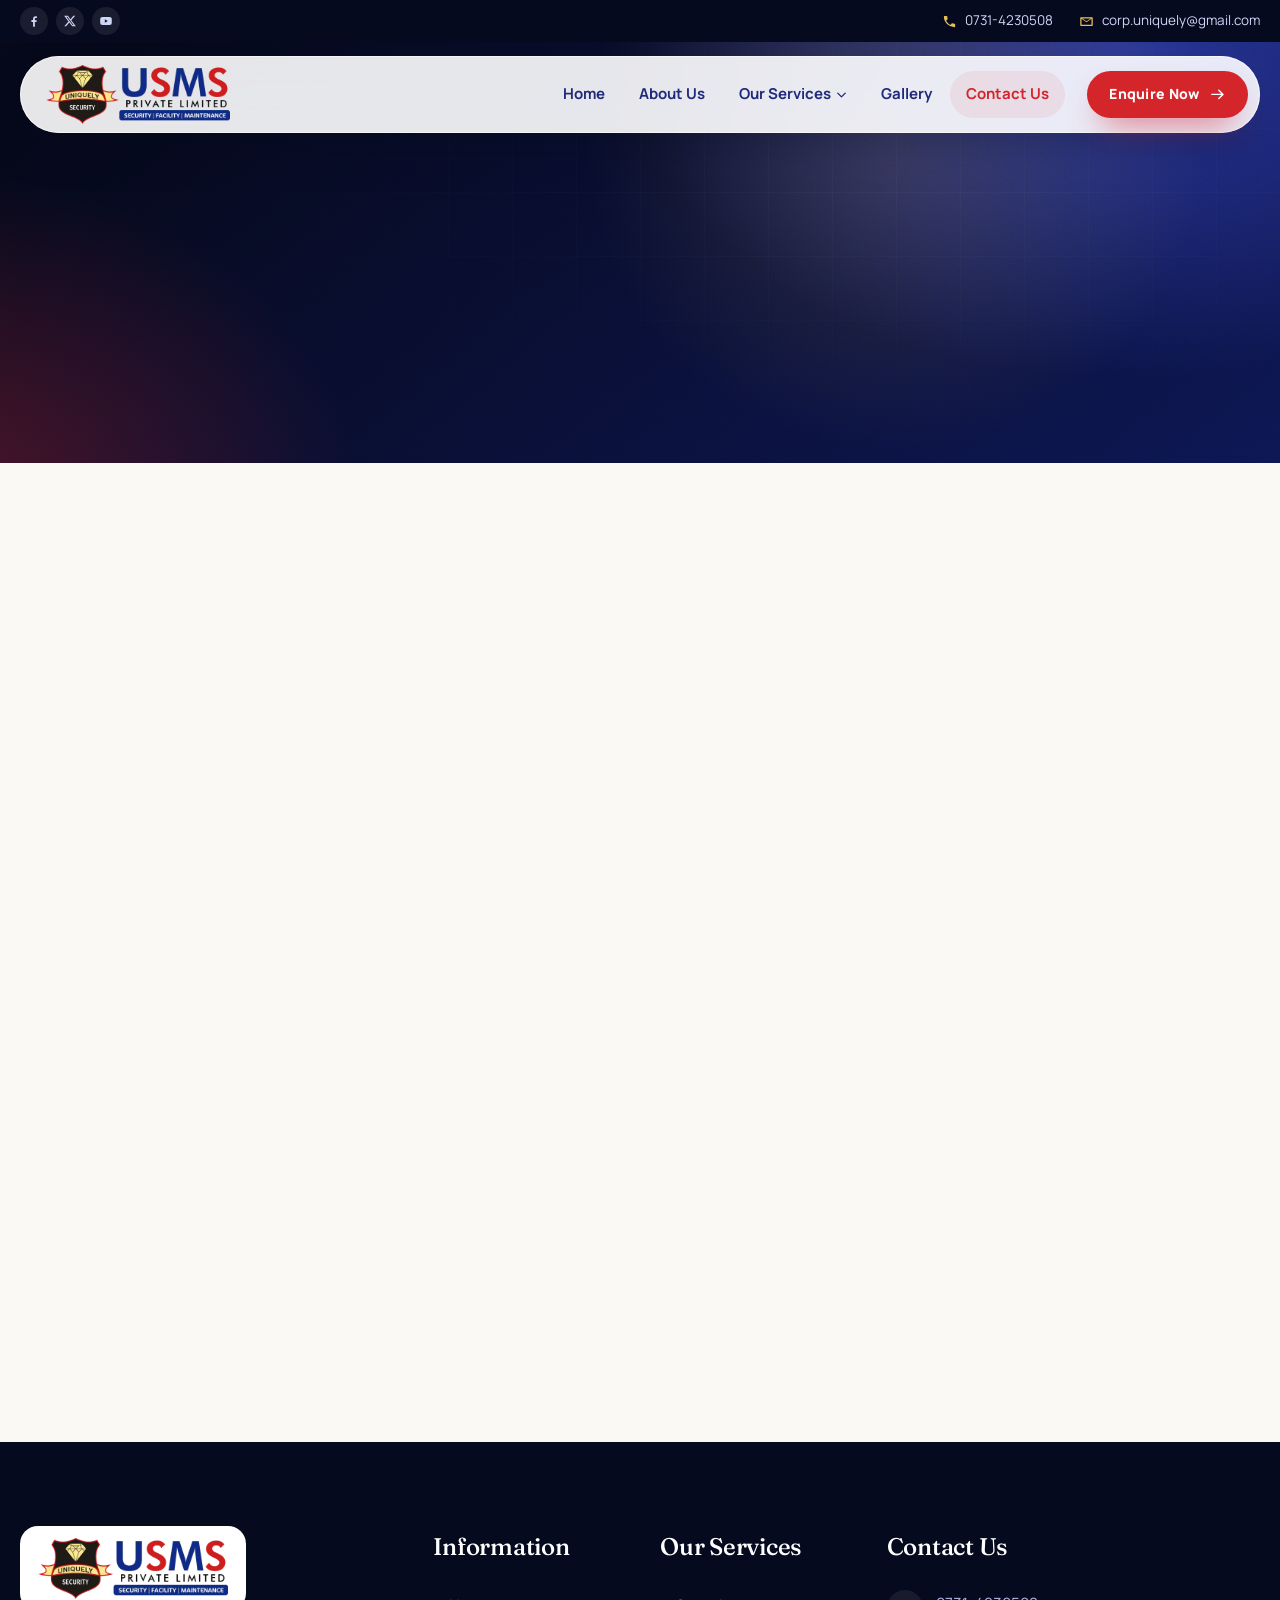
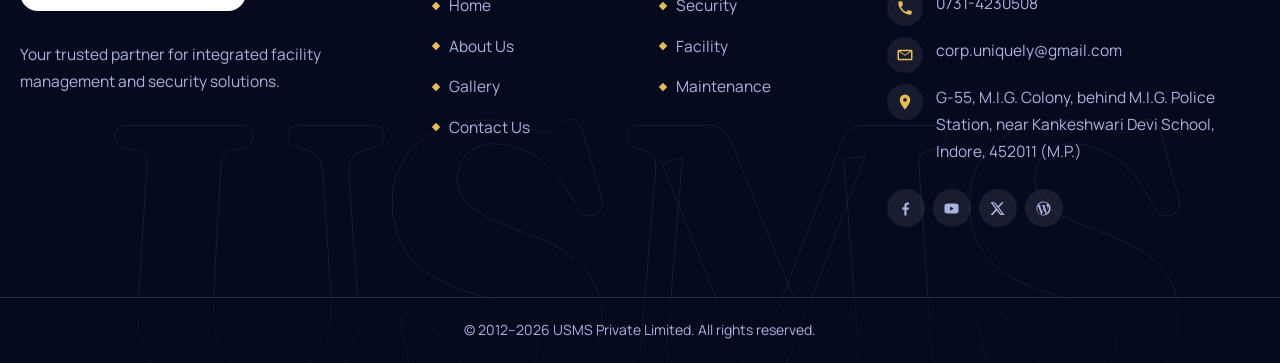
<file: contact.html>
<!doctype html>
<html lang="en">
<head>
<meta charset="utf-8">
<meta http-equiv="Content-Security-Policy" content="default-src 'self'; script-src 'self'; style-src 'self'; img-src 'self' data:; font-src 'self'; connect-src 'none'; object-src 'none'; base-uri 'none'; form-action 'none'; frame-src 'none'; manifest-src 'self'">
<meta name="referrer" content="strict-origin-when-cross-origin">
<meta name="viewport" content="width=device-width, initial-scale=1">
<title>Contact Us – USMS Pvt Ltd</title>
<meta name="description" content="Get in touch with USMS Pvt Ltd, Indore – phone 0731-4230508, email corp.uniquely@gmail.com.">
<meta name="theme-color" content="#060a1e">
<link rel="icon" type="image/png" href="assets/img/emblem.png">
<link rel="preload" href="assets/fonts/fraunces-latin-wght-normal.woff2" as="font" type="font/woff2" crossorigin>
<link rel="preload" href="assets/fonts/manrope-latin-wght-normal.woff2" as="font" type="font/woff2" crossorigin>
<link rel="stylesheet" href="assets/css/style.css">
<script src="assets/js/init.js"></script>
</head>
<body data-page="contact">
<a class="skip" href="#main">Skip to content</a>
<div class="progress" aria-hidden="true"></div>
<svg class="sprite" width="0" height="0" aria-hidden="true">
<symbol id="i-phone" viewBox="0 0 24 24"><path d="M6.6 10.8a15.1 15.1 0 0 0 6.6 6.6l2.2-2.2a1 1 0 0 1 1-.25 11.4 11.4 0 0 0 3.6.57 1 1 0 0 1 1 1V20a1 1 0 0 1-1 1A17 17 0 0 1 3 4a1 1 0 0 1 1-1h3.5a1 1 0 0 1 1 1c0 1.25.2 2.45.57 3.57a1 1 0 0 1-.25 1z"/></symbol>
<symbol id="i-mail" viewBox="0 0 24 24"><path d="M3 5h18a1 1 0 0 1 1 1v12a1 1 0 0 1-1 1H3a1 1 0 0 1-1-1V6a1 1 0 0 1 1-1zm1 2.6V17h16V7.6l-8 5.4-8-5.4zM5.3 7l6.7 4.5L18.7 7H5.3z"/></symbol>
<symbol id="i-pin" viewBox="0 0 24 24"><path d="M12 2a7 7 0 0 0-7 7c0 5.2 7 13 7 13s7-7.8 7-13a7 7 0 0 0-7-7zm0 9.5A2.5 2.5 0 1 1 12 6.5a2.5 2.5 0 0 1 0 5z"/></symbol>
<symbol id="i-fb" viewBox="0 0 24 24"><path d="M13.5 22v-8.2h2.8l.5-3.3h-3.3V8.4c0-.95.4-1.7 1.8-1.7h1.6V3.8c-.3 0-1.3-.15-2.4-.15-2.5 0-4.1 1.5-4.1 4.2v2.45H7.6v3.3h2.8V22z"/></symbol>
<symbol id="i-x" viewBox="0 0 24 24"><path d="M17.8 3h3.1l-6.8 7.7L22 21h-6.2l-4.9-6.3L5.3 21H2.2l7.2-8.3L2 3h6.4l4.4 5.8L17.8 3zm-1.1 16.2h1.7L7.4 4.7H5.6l11.1 14.5z"/></symbol>
<symbol id="i-yt" viewBox="0 0 24 24"><path d="M21.6 7.2a2.5 2.5 0 0 0-1.76-1.77C18.3 5 12 5 12 5s-6.3 0-7.84.43A2.5 2.5 0 0 0 2.4 7.2C2 8.75 2 12 2 12s0 3.25.4 4.8a2.5 2.5 0 0 0 1.76 1.77C5.7 19 12 19 12 19s6.3 0 7.84-.43a2.5 2.5 0 0 0 1.76-1.77C22 15.25 22 12 22 12s0-3.25-.4-4.8zM10 15V9l5.2 3z"/></symbol>
<symbol id="i-wp" viewBox="0 0 24 24"><path d="M12 2a10 10 0 1 0 0 20 10 10 0 0 0 0-20zM3.3 12c0-1.4.3-2.7.85-3.9l4.7 12.8A8.7 8.7 0 0 1 3.3 12zm8.7 8.7c-.85 0-1.7-.13-2.5-.36l2.65-7.7 2.7 7.4.06.12a8.7 8.7 0 0 1-2.9.54zm1.2-12.8c.5-.03.95-.08.95-.08.45-.05.4-.72-.05-.7 0 0-1.35.1-2.2.1-.8 0-2.2-.1-2.2-.1-.45-.02-.5.67-.05.7 0 0 .42.05.87.08l1.3 3.55-1.8 5.45L6.9 7.9c.5-.03.95-.08.95-.08.45-.05.4-.72-.05-.7 0 0-1.35.1-2.2.1h-.55A8.7 8.7 0 0 1 12 3.3c2.25 0 4.3.85 5.85 2.25h-.12c-.85 0-1.4.73-1.4 1.52 0 .7.4 1.3.85 2 .33.57.7 1.3.7 2.35 0 .73-.28 1.58-.65 2.75l-.85 2.85zm5.45-.05a8.7 8.7 0 0 1-3.2 11.6l2.7-7.8c.5-1.25.67-2.25.67-3.15 0-.33-.02-.63-.06-.9z"/></symbol>
<symbol id="i-arrow" viewBox="0 0 24 24"><path d="M4 12h16M14 6l6 6-6 6" fill="none" stroke-width="2" stroke-linecap="round" stroke-linejoin="round"/></symbol>
<symbol id="i-chev" viewBox="0 0 24 24"><path d="M6 9l6 6 6-6" fill="none" stroke-width="2.2" stroke-linecap="round" stroke-linejoin="round"/></symbol>
<symbol id="i-shield" viewBox="0 0 48 48"><path d="M24 4 7 10v12c0 10.5 7.2 18.6 17 22 9.8-3.4 17-11.5 17-22V10L24 4z" fill="none" stroke-width="2" stroke-linejoin="round"/><path d="m16 24 6 6 11-12" fill="none" stroke-width="2.2" stroke-linecap="round" stroke-linejoin="round"/></symbol>
<symbol id="i-building" viewBox="0 0 48 48"><path d="M8 42V12l16-7 16 7v30M4 42h40" fill="none" stroke-width="2" stroke-linejoin="round" stroke-linecap="round"/><path d="M16 18h4m8 0h4M16 25h4m8 0h4M16 32h4m8 0h4M21 42v-6h6v6" fill="none" stroke-width="2" stroke-linecap="round" stroke-linejoin="round"/></symbol>
<symbol id="i-wrench" viewBox="0 0 48 48"><path d="M33 6a10 10 0 0 0-9.4 13.3L6.5 36.4a4 4 0 0 0 5.7 5.7l17.1-17.1A10 10 0 0 0 42 15l-6.2 6.2-5-1-1-5L36 9a10 10 0 0 0-3-3z" fill="none" stroke-width="2" stroke-linejoin="round"/></symbol>
<symbol id="i-target" viewBox="0 0 48 48"><circle cx="22" cy="26" r="16" fill="none" stroke-width="2"/><circle cx="22" cy="26" r="9" fill="none" stroke-width="2"/><circle cx="22" cy="26" r="2.5"/><path d="M22 26 40 8M34 6l8 0 0 8" fill="none" stroke-width="2" stroke-linecap="round" stroke-linejoin="round"/></symbol>
<symbol id="i-eye" viewBox="0 0 48 48"><path d="M3 24s8-14 21-14 21 14 21 14-8 14-21 14S3 24 3 24z" fill="none" stroke-width="2" stroke-linejoin="round"/><circle cx="24" cy="24" r="7" fill="none" stroke-width="2"/><circle cx="24" cy="24" r="2.2"/></symbol>
<symbol id="i-gem" viewBox="0 0 48 48"><path d="M13 7h22l8 11-19 23L5 18z" fill="none" stroke-width="2" stroke-linejoin="round"/><path d="M5 18h38M17 7l-4 11 11 23 11-23-4-11" fill="none" stroke-width="2" stroke-linejoin="round"/></symbol>
</svg>
<svg class="sprite" width="0" height="0" aria-hidden="true">
<symbol id="a-consult" viewBox="0 0 96 96"><rect x="20" y="16" width="44" height="60" rx="5"/><rect x="32" y="9" width="20" height="13" rx="3"/><path d="M29 38h26M29 49h26M29 60h14"/><path class="gd" d="M27 36l2 2 3-4z"/><circle class="ac" cx="64" cy="62" r="14"/><path class="ac" d="M74 72l13 13"/><path class="ac" d="M58 62l4 4 7-8"/></symbol>
<symbol id="a-cash" viewBox="0 0 96 96"><rect x="22" y="44" width="46" height="34" rx="6"/><path d="M31 44V33a14 14 0 0 1 28 0v11"/><circle class="gd" cx="45" cy="59" r="4.5"/><path d="M45 63v8"/><path class="ac" d="M72 84h10M66 78a14 5 0 0 0 28 0M66 70a14 5 0 0 0 28 0"/><ellipse class="ac" cx="80" cy="62" rx="14" ry="5"/><path class="ac" d="M66 62v16M94 62v16"/></symbol>
<symbol id="a-office" viewBox="0 0 96 96"><rect x="14" y="30" width="34" height="46" rx="3"/><path d="M21 42h20M21 52h20M21 62h12"/><path class="ac" d="M56 50h24v16a12 12 0 0 1-24 0z"/><path class="ac" d="M80 54h3a5 5 0 0 1 0 10h-3"/><path class="go" d="M63 40c-4-4 3-6-1-11M72 40c-4-4 3-6-1-11"/><path d="M8 84h80"/></symbol>
<symbol id="a-patient" viewBox="0 0 96 96"><path class="go" d="M48 54C30 42 26 30 34 22c6-6 14-3 14 4 0-7 8-10 14-4 8 8 4 20-14 32z"/><path class="ac" d="M8 64h16v20H8zM24 68l14-4h22a6 6 0 0 1 0 12H40M60 70l16-8a5 5 0 0 1 6 8L62 84H24"/></symbol>
<symbol id="a-home" viewBox="0 0 96 96"><path d="M10 48 48 14l38 34M20 42v38h56V42"/><path class="ac" d="M48 72c-11-7-15-14-10-19 4-4 10-2 10 3 0-5 6-7 10-3 5 5 1 12-10 19z"/><path d="M8 84h80"/></symbol>
<symbol id="a-facade" viewBox="0 0 96 96"><rect x="18" y="12" width="36" height="70"/><path d="M26 22h8M40 22h8M26 34h8M40 34h8M26 46h8M40 46h8M26 58h8M40 58h8M34 82V70h8v12"/><path class="gd" d="M72 14l4 10 10 4-10 4-4 10-4-10-10-4 10-4z"/><path class="ac" d="M62 70l18-18M76 46l12 12"/><path d="M10 84h76"/></symbol>
<symbol id="a-pest" viewBox="0 0 96 96"><ellipse cx="48" cy="54" rx="11" ry="16"/><circle cx="48" cy="34" r="6"/><path d="M44 29l-6-9M52 29l6-9M37 48l-12-6M37 57H23M38 66l-12 8M59 48l12-6M59 57h14M58 66l12 8M48 42v28"/><circle class="ac" cx="48" cy="48" r="40"/><path class="rd" d="M20 76 76 20"/></symbol>
<symbol id="a-land" viewBox="0 0 96 96"><circle cx="48" cy="36" r="24"/><path d="M48 84V52M48 60l-12-10M48 68l12-12"/><path class="ac" d="M14 84h68M16 84c0-9 5-13 11-15 0 9-4 13-11 15zM80 84c0-9-5-13-11-15 0 9 4 13 11 15z"/><path class="gd" d="M36 30l6 4M56 24l-6 6"/></symbol>
<symbol id="a-mech" viewBox="0 0 96 96"><circle cx="48" cy="48" r="28" stroke-width="9" stroke-dasharray="9.4 12.1" stroke-linecap="butt" stroke-linejoin="miter"/><circle cx="48" cy="48" r="21"/><circle cx="48" cy="48" r="8"/><path class="ac" d="M80 10v14M73 17h14M75 12l10 10M85 12 75 22"/></symbol>
<symbol id="a-elec" viewBox="0 0 96 96"><path d="M55 8 27 54h19l-5 34 28-48H50z"/><circle class="ac" cx="48" cy="48" r="42" stroke-dasharray="3 7"/><path class="gd" d="M20 20l4 4M76 72l4 4M76 20l-4 4M20 76l4-4"/></symbol>
<symbol id="a-plumb" viewBox="0 0 96 96"><path d="M12 24h34a14 14 0 0 1 14 14v38"/><path d="M12 38h20a4 4 0 0 1 4 4v34"/><rect x="54" y="76" width="18" height="8" rx="2"/><rect x="30" y="76" width="18" height="8" rx="2"/><path class="ac" d="M76 22c-6 8-9 12-9 16a9 9 0 0 0 18 0c0-4-3-8-9-16z"/></symbol>
<symbol id="a-fire" viewBox="0 0 96 96"><path d="M48 8c4 14 20 22 20 40a20 20 0 0 1-40 0c0-10 6-15 10-24 2 6 4 8 8 8-1-8-3-14 2-24z"/><path class="ac" d="M48 86a9 9 0 0 1-9-9c0-7 6-9 9-18 5 7 9 11 9 18a9 9 0 0 1-9 9z"/></symbol>
<symbol id="a-stp" viewBox="0 0 96 96"><rect x="12" y="36" width="72" height="48" rx="4"/><path d="M28 36V22h40v14"/><path class="ac" d="M20 58q7-7 14 0t14 0 14 0 14 0M20 72q7-7 14 0t14 0 14 0 14 0"/><path class="gd" d="M48 6c-5 7-8 10-8 14a8 8 0 0 0 16 0c0-4-3-7-8-14z"/></symbol>
<symbol id="a-support" viewBox="0 0 96 96"><path d="M20 54a28 28 0 0 1 56 0"/><rect x="13" y="52" width="11" height="20" rx="4"/><rect x="72" y="52" width="11" height="20" rx="4"/><path class="ac" d="M77 72c0 11-9 15-25 15"/><circle class="gd" cx="50" cy="87" r="3.5"/></symbol>
</svg>
<div class="topbar"><div class="wrap topbar__in">
<div class="social" aria-label="Social media"><a href="#" aria-label="Facebook"><svg><use href="#i-fb"/></svg></a><a href="#" aria-label="X (Twitter)"><svg><use href="#i-x"/></svg></a><a href="#" aria-label="YouTube"><svg><use href="#i-yt"/></svg></a></div>
<div class="topbar__contact"><a href="tel:07314230508"><svg><use href="#i-phone"/></svg><span>0731-4230508</span></a><a href="mailto:corp.uniquely@gmail.com"><svg><use href="#i-mail"/></svg><span>corp.uniquely@gmail.com</span></a></div>
</div></div>
<header class="header" id="top"><div class="header__in">
<a class="brand" href="index.html" aria-label="USMS Private Limited – Home"><img src="assets/img/logo.webp" alt="USMS Private Limited – Security | Facility | Maintenance" width="184" height="59"></a>
<button class="burger" aria-label="Menu" aria-expanded="false" aria-controls="nav"><span></span><span></span><span></span></button>
<nav class="nav" id="nav" aria-label="Main"><ul>
<li><a href="index.html">Home</a></li>
<li><a href="about.html">About Us</a></li>
<li class="has-sub"><a href="index.html#services">Our Services</a><button class="sub-toggle" aria-label="Toggle services menu" aria-expanded="false"><svg><use href="#i-chev"/></svg></button><ul class="sub"><li><a href="security.html">Security</a></li><li><a href="facility.html">Facility</a></li><li><a href="maintenance.html">Maintenance</a></li></ul></li>
<li><a href="gallery.html">Gallery</a></li>
<li><a href="contact.html" class="is-active">Contact Us</a></li>
</ul><a class="btn btn--red btn--sm nav__cta" href="contact.html">Enquire Now <svg><use href="#i-arrow"/></svg></a></nav>
</div></header>
<main id="main">

<section class="phero phero--solo"><div class="phero__bg" aria-hidden="true"></div><div class="grain" aria-hidden="true"></div>
<div class="wrap phero__in"><div>
<nav class="crumbs reveal" aria-label="Breadcrumb"><a href="index.html">Home</a><i></i><span>Contact Us</span></nav>
<span class="eyebrow eyebrow--gold reveal">Get in touch with us</span>
<h1 class="reveal">Contact <em>Us</em></h1></div></div></section>
<section class="section"><div class="wrap contact-grid">
<div class="ccards">
<a class="ccard reveal" href="tel:07314230508"><svg class="ic"><use href="#i-phone"/></svg><div><h3>Phone</h3><p>0731-4230508</p></div></a>
<a class="ccard reveal" href="mailto:corp.uniquely@gmail.com"><svg class="ic"><use href="#i-mail"/></svg><div><h3>Email</h3><p>corp.uniquely@gmail.com</p></div></a>
<div class="ccard reveal"><svg class="ic"><use href="#i-pin"/></svg><div><h3>Office</h3><address><strong>Uniquely Security and Management Solutions Private Limited</strong><br>G-55, M.I.G. Colony, behind M.I.G. Police Station, near Kankeshwari Devi School, Indore, 452011 (M.P.)</address><a class="link mapbtn" href="https://maps.app.goo.gl/9SYsRfpvtH8vKHij6" target="_blank" rel="noopener noreferrer">Open in Maps <svg><use href="#i-arrow"/></svg></a></div></div>
</div>
<form class="form reveal" id="enquiry" method="post" action="contact.html" autocomplete="on" novalidate>
<h2>Get in touch <em>with us</em></h2>
<label>Your Name<input name="name" type="text" autocomplete="name" placeholder="Your Name" required minlength="2" maxlength="80"></label>
<label>Contact Number<input name="phone" type="tel" inputmode="tel" autocomplete="tel" placeholder="Contact Number" required maxlength="20"></label>
<label class="form__full">Email ID<input name="email" type="email" autocomplete="email" placeholder="Email ID" maxlength="120"></label>
<label class="form__full">Service<select name="service"><option>Security</option><option>Facility</option><option>Maintenance</option><option>Other</option></select></label>
<label class="form__full">Message<textarea name="message" rows="4" placeholder="Message" maxlength="800"></textarea></label>
<button class="btn btn--red form__full" type="submit">Submit <svg><use href="#i-arrow"/></svg></button>
<p class="form__note form__full" role="status" aria-live="polite"></p>
</form></div></section>
</main>
<footer class="footer"><div class="footer__mark" aria-hidden="true">USMS</div>
<div class="wrap footer__in">
<div><a class="footer__logo" href="index.html"><img src="assets/img/logo.webp" alt="USMS Private Limited" width="190" height="61" loading="lazy"></a><p>Your trusted partner for integrated facility management and security solutions.</p></div>
<nav aria-label="Information"><h4>Information</h4><ul><li><a href="index.html">Home</a></li><li><a href="about.html">About Us</a></li><li><a href="gallery.html">Gallery</a></li><li><a href="contact.html">Contact Us</a></li></ul></nav>
<nav aria-label="Our services"><h4>Our Services</h4><ul><li><a href="security.html">Security</a></li><li><a href="facility.html">Facility</a></li><li><a href="maintenance.html">Maintenance</a></li></ul></nav>
<div><h4>Contact Us</h4><ul class="footer__contact">
<li><svg><use href="#i-phone"/></svg><a href="tel:07314230508">0731-4230508</a></li>
<li><svg><use href="#i-mail"/></svg><a href="mailto:corp.uniquely@gmail.com">corp.uniquely@gmail.com</a></li>
<li><svg><use href="#i-pin"/></svg><span>G-55, M.I.G. Colony, behind M.I.G. Police Station, near Kankeshwari Devi School, Indore, 452011 (M.P.)</span></li></ul>
<div class="social social--footer"><a href="#" aria-label="Facebook"><svg><use href="#i-fb"/></svg></a><a href="#" aria-label="YouTube"><svg><use href="#i-yt"/></svg></a><a href="#" aria-label="X (Twitter)"><svg><use href="#i-x"/></svg></a><a href="#" aria-label="WordPress"><svg><use href="#i-wp"/></svg></a></div></div>
</div>
<div class="footer__bar"><div class="wrap">© 2012–<span id="yr">2026</span> USMS Private Limited. All rights reserved.</div></div>
</footer>
<script src="assets/js/main.js"></script>
</body>
</html>
</file>
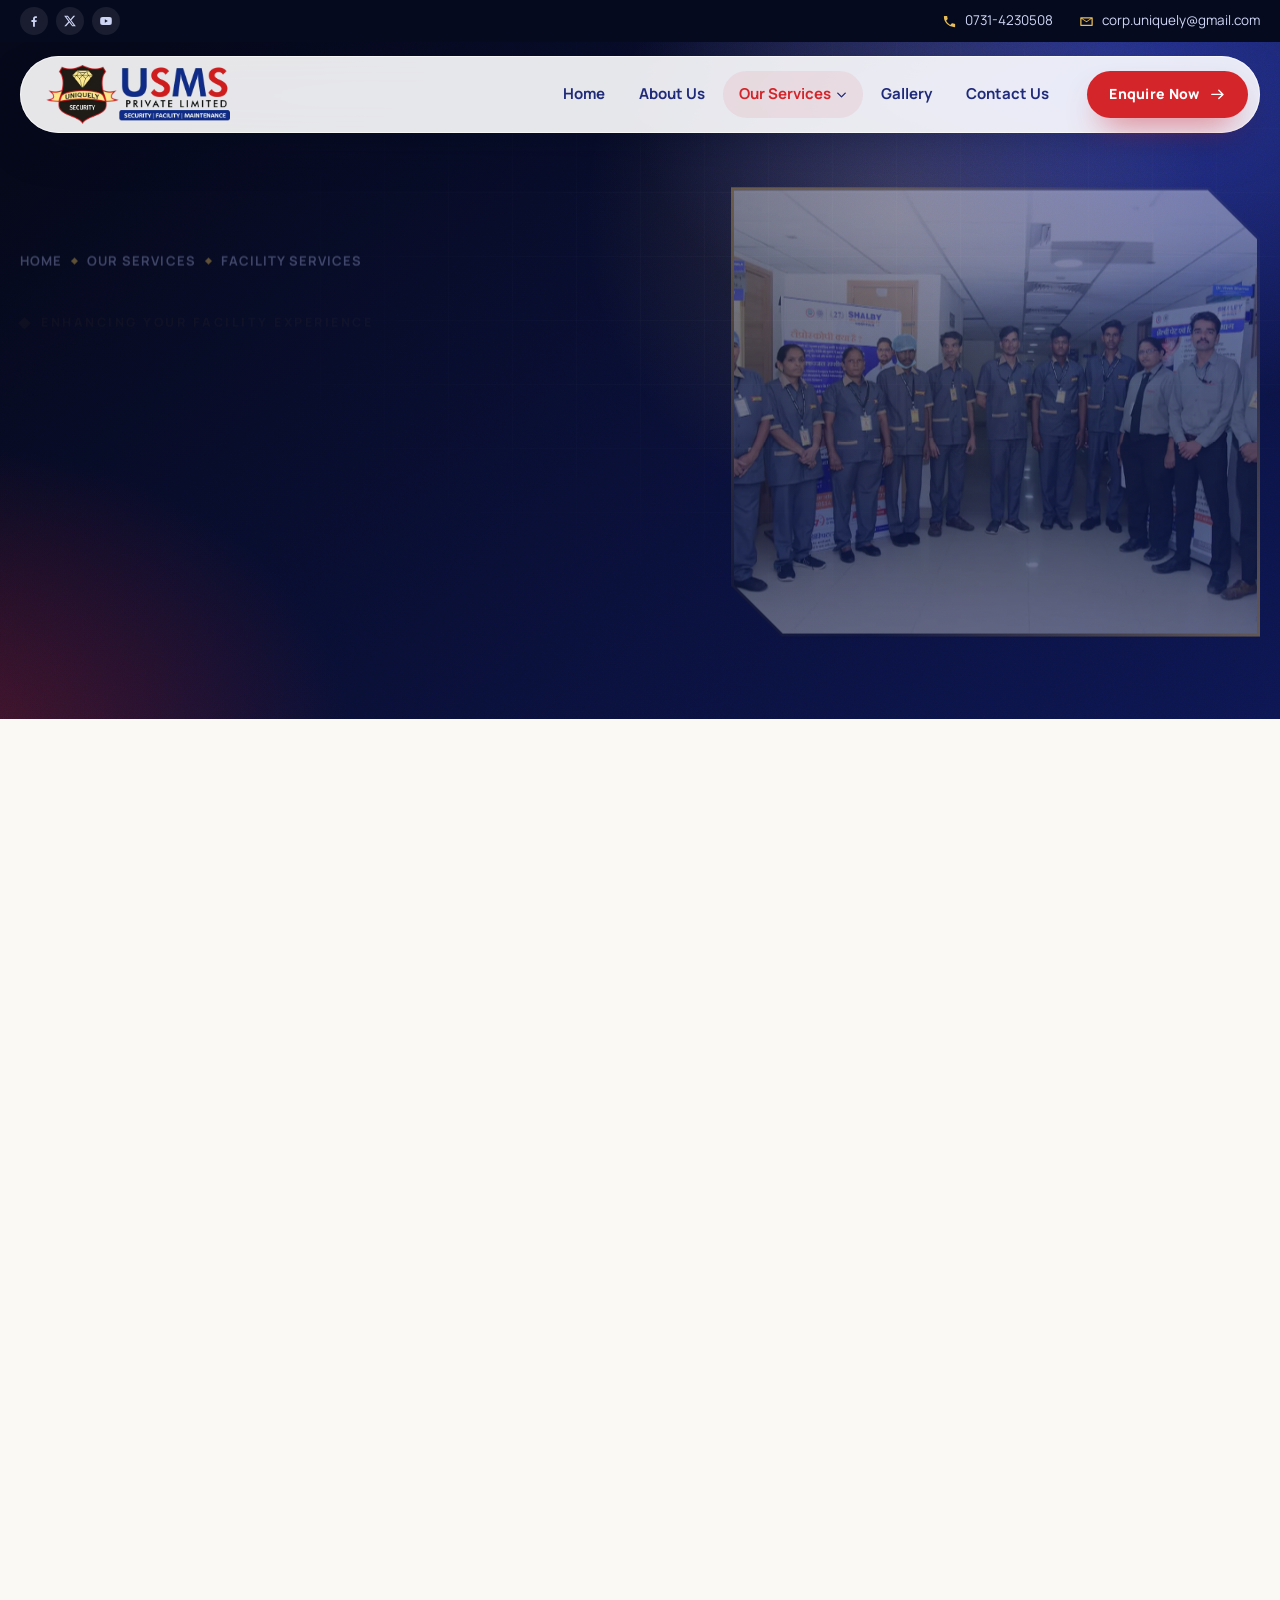
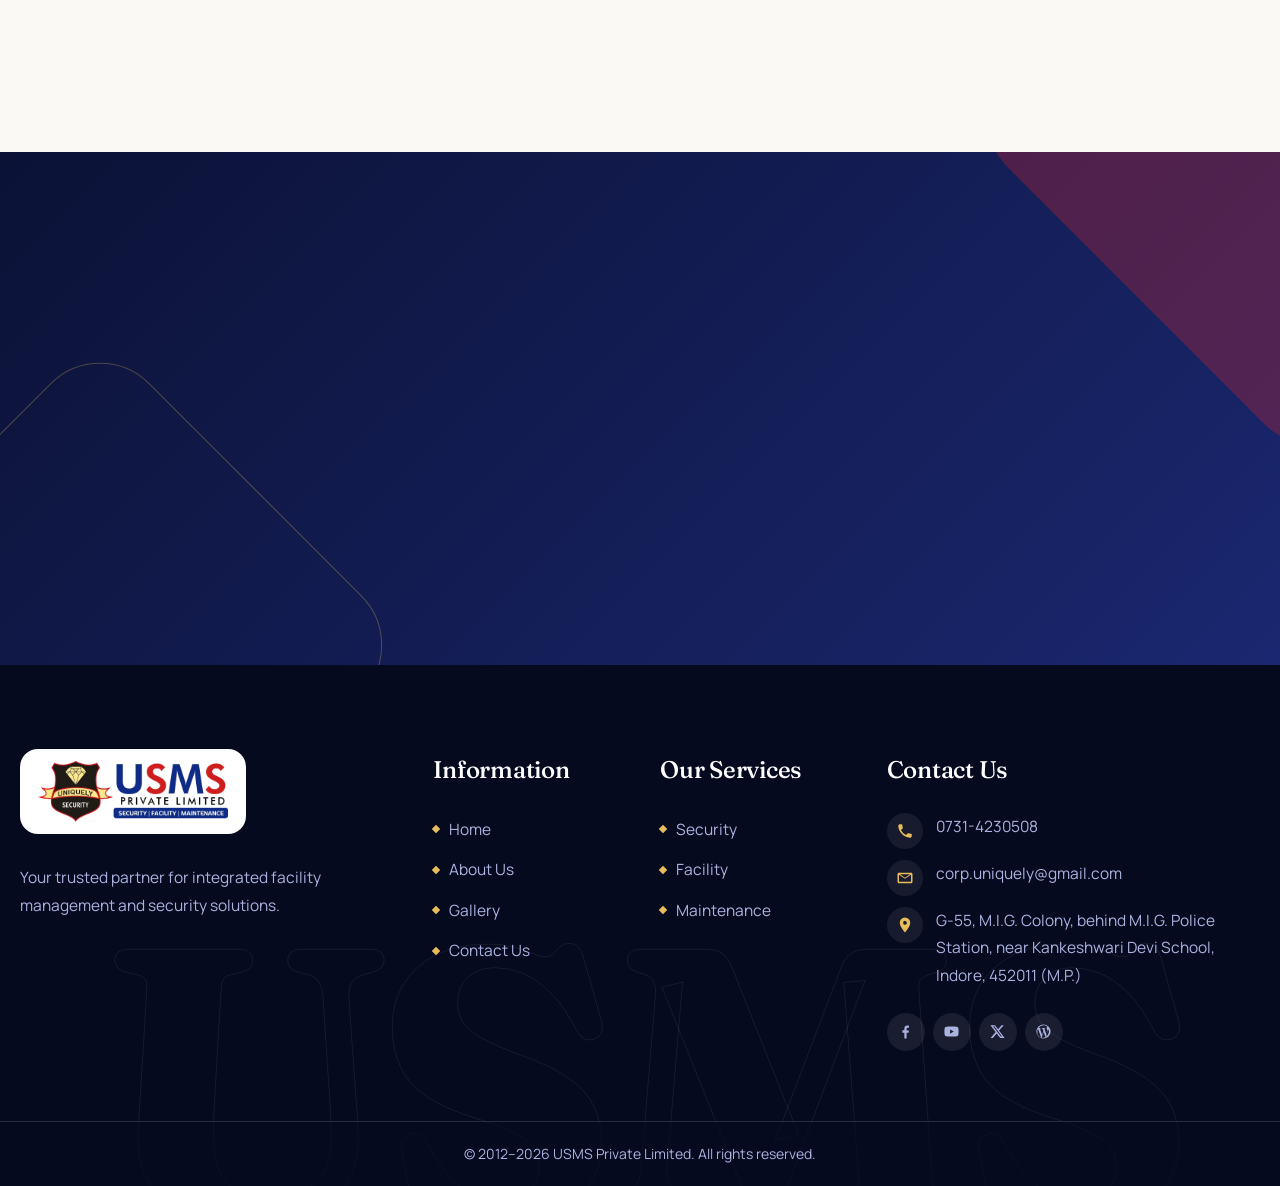
<file: facility.html>
<!doctype html>
<html lang="en">
<head>
<meta charset="utf-8">
<meta http-equiv="Content-Security-Policy" content="default-src 'self'; script-src 'self'; style-src 'self'; img-src 'self' data:; font-src 'self'; connect-src 'none'; object-src 'none'; base-uri 'none'; form-action 'none'; frame-src 'none'; manifest-src 'self'">
<meta name="referrer" content="strict-origin-when-cross-origin">
<meta name="viewport" content="width=device-width, initial-scale=1">
<title>Facility Services – USMS Pvt Ltd</title>
<meta name="description" content="A comfortable, well-maintained environment for your premises. From professional housekeeping to pest control and landscaping, we enhance the overall experience of your facility and make it a pleasant place for everyone.">
<meta name="theme-color" content="#060a1e">
<link rel="icon" type="image/png" href="assets/img/emblem.png">
<link rel="preload" href="assets/fonts/fraunces-latin-wght-normal.woff2" as="font" type="font/woff2" crossorigin>
<link rel="preload" href="assets/fonts/manrope-latin-wght-normal.woff2" as="font" type="font/woff2" crossorigin>
<link rel="stylesheet" href="assets/css/style.css">
<script src="assets/js/init.js"></script>
</head>
<body data-page="facility">
<a class="skip" href="#main">Skip to content</a>
<div class="progress" aria-hidden="true"></div>
<svg class="sprite" width="0" height="0" aria-hidden="true">
<symbol id="i-phone" viewBox="0 0 24 24"><path d="M6.6 10.8a15.1 15.1 0 0 0 6.6 6.6l2.2-2.2a1 1 0 0 1 1-.25 11.4 11.4 0 0 0 3.6.57 1 1 0 0 1 1 1V20a1 1 0 0 1-1 1A17 17 0 0 1 3 4a1 1 0 0 1 1-1h3.5a1 1 0 0 1 1 1c0 1.25.2 2.45.57 3.57a1 1 0 0 1-.25 1z"/></symbol>
<symbol id="i-mail" viewBox="0 0 24 24"><path d="M3 5h18a1 1 0 0 1 1 1v12a1 1 0 0 1-1 1H3a1 1 0 0 1-1-1V6a1 1 0 0 1 1-1zm1 2.6V17h16V7.6l-8 5.4-8-5.4zM5.3 7l6.7 4.5L18.7 7H5.3z"/></symbol>
<symbol id="i-pin" viewBox="0 0 24 24"><path d="M12 2a7 7 0 0 0-7 7c0 5.2 7 13 7 13s7-7.8 7-13a7 7 0 0 0-7-7zm0 9.5A2.5 2.5 0 1 1 12 6.5a2.5 2.5 0 0 1 0 5z"/></symbol>
<symbol id="i-fb" viewBox="0 0 24 24"><path d="M13.5 22v-8.2h2.8l.5-3.3h-3.3V8.4c0-.95.4-1.7 1.8-1.7h1.6V3.8c-.3 0-1.3-.15-2.4-.15-2.5 0-4.1 1.5-4.1 4.2v2.45H7.6v3.3h2.8V22z"/></symbol>
<symbol id="i-x" viewBox="0 0 24 24"><path d="M17.8 3h3.1l-6.8 7.7L22 21h-6.2l-4.9-6.3L5.3 21H2.2l7.2-8.3L2 3h6.4l4.4 5.8L17.8 3zm-1.1 16.2h1.7L7.4 4.7H5.6l11.1 14.5z"/></symbol>
<symbol id="i-yt" viewBox="0 0 24 24"><path d="M21.6 7.2a2.5 2.5 0 0 0-1.76-1.77C18.3 5 12 5 12 5s-6.3 0-7.84.43A2.5 2.5 0 0 0 2.4 7.2C2 8.75 2 12 2 12s0 3.25.4 4.8a2.5 2.5 0 0 0 1.76 1.77C5.7 19 12 19 12 19s6.3 0 7.84-.43a2.5 2.5 0 0 0 1.76-1.77C22 15.25 22 12 22 12s0-3.25-.4-4.8zM10 15V9l5.2 3z"/></symbol>
<symbol id="i-wp" viewBox="0 0 24 24"><path d="M12 2a10 10 0 1 0 0 20 10 10 0 0 0 0-20zM3.3 12c0-1.4.3-2.7.85-3.9l4.7 12.8A8.7 8.7 0 0 1 3.3 12zm8.7 8.7c-.85 0-1.7-.13-2.5-.36l2.65-7.7 2.7 7.4.06.12a8.7 8.7 0 0 1-2.9.54zm1.2-12.8c.5-.03.95-.08.95-.08.45-.05.4-.72-.05-.7 0 0-1.35.1-2.2.1-.8 0-2.2-.1-2.2-.1-.45-.02-.5.67-.05.7 0 0 .42.05.87.08l1.3 3.55-1.8 5.45L6.9 7.9c.5-.03.95-.08.95-.08.45-.05.4-.72-.05-.7 0 0-1.35.1-2.2.1h-.55A8.7 8.7 0 0 1 12 3.3c2.25 0 4.3.85 5.85 2.25h-.12c-.85 0-1.4.73-1.4 1.52 0 .7.4 1.3.85 2 .33.57.7 1.3.7 2.35 0 .73-.28 1.58-.65 2.75l-.85 2.85zm5.45-.05a8.7 8.7 0 0 1-3.2 11.6l2.7-7.8c.5-1.25.67-2.25.67-3.15 0-.33-.02-.63-.06-.9z"/></symbol>
<symbol id="i-arrow" viewBox="0 0 24 24"><path d="M4 12h16M14 6l6 6-6 6" fill="none" stroke-width="2" stroke-linecap="round" stroke-linejoin="round"/></symbol>
<symbol id="i-chev" viewBox="0 0 24 24"><path d="M6 9l6 6 6-6" fill="none" stroke-width="2.2" stroke-linecap="round" stroke-linejoin="round"/></symbol>
<symbol id="i-shield" viewBox="0 0 48 48"><path d="M24 4 7 10v12c0 10.5 7.2 18.6 17 22 9.8-3.4 17-11.5 17-22V10L24 4z" fill="none" stroke-width="2" stroke-linejoin="round"/><path d="m16 24 6 6 11-12" fill="none" stroke-width="2.2" stroke-linecap="round" stroke-linejoin="round"/></symbol>
<symbol id="i-building" viewBox="0 0 48 48"><path d="M8 42V12l16-7 16 7v30M4 42h40" fill="none" stroke-width="2" stroke-linejoin="round" stroke-linecap="round"/><path d="M16 18h4m8 0h4M16 25h4m8 0h4M16 32h4m8 0h4M21 42v-6h6v6" fill="none" stroke-width="2" stroke-linecap="round" stroke-linejoin="round"/></symbol>
<symbol id="i-wrench" viewBox="0 0 48 48"><path d="M33 6a10 10 0 0 0-9.4 13.3L6.5 36.4a4 4 0 0 0 5.7 5.7l17.1-17.1A10 10 0 0 0 42 15l-6.2 6.2-5-1-1-5L36 9a10 10 0 0 0-3-3z" fill="none" stroke-width="2" stroke-linejoin="round"/></symbol>
<symbol id="i-target" viewBox="0 0 48 48"><circle cx="22" cy="26" r="16" fill="none" stroke-width="2"/><circle cx="22" cy="26" r="9" fill="none" stroke-width="2"/><circle cx="22" cy="26" r="2.5"/><path d="M22 26 40 8M34 6l8 0 0 8" fill="none" stroke-width="2" stroke-linecap="round" stroke-linejoin="round"/></symbol>
<symbol id="i-eye" viewBox="0 0 48 48"><path d="M3 24s8-14 21-14 21 14 21 14-8 14-21 14S3 24 3 24z" fill="none" stroke-width="2" stroke-linejoin="round"/><circle cx="24" cy="24" r="7" fill="none" stroke-width="2"/><circle cx="24" cy="24" r="2.2"/></symbol>
<symbol id="i-gem" viewBox="0 0 48 48"><path d="M13 7h22l8 11-19 23L5 18z" fill="none" stroke-width="2" stroke-linejoin="round"/><path d="M5 18h38M17 7l-4 11 11 23 11-23-4-11" fill="none" stroke-width="2" stroke-linejoin="round"/></symbol>
</svg>
<svg class="sprite" width="0" height="0" aria-hidden="true">
<symbol id="a-consult" viewBox="0 0 96 96"><rect x="20" y="16" width="44" height="60" rx="5"/><rect x="32" y="9" width="20" height="13" rx="3"/><path d="M29 38h26M29 49h26M29 60h14"/><path class="gd" d="M27 36l2 2 3-4z"/><circle class="ac" cx="64" cy="62" r="14"/><path class="ac" d="M74 72l13 13"/><path class="ac" d="M58 62l4 4 7-8"/></symbol>
<symbol id="a-cash" viewBox="0 0 96 96"><rect x="22" y="44" width="46" height="34" rx="6"/><path d="M31 44V33a14 14 0 0 1 28 0v11"/><circle class="gd" cx="45" cy="59" r="4.5"/><path d="M45 63v8"/><path class="ac" d="M72 84h10M66 78a14 5 0 0 0 28 0M66 70a14 5 0 0 0 28 0"/><ellipse class="ac" cx="80" cy="62" rx="14" ry="5"/><path class="ac" d="M66 62v16M94 62v16"/></symbol>
<symbol id="a-office" viewBox="0 0 96 96"><rect x="14" y="30" width="34" height="46" rx="3"/><path d="M21 42h20M21 52h20M21 62h12"/><path class="ac" d="M56 50h24v16a12 12 0 0 1-24 0z"/><path class="ac" d="M80 54h3a5 5 0 0 1 0 10h-3"/><path class="go" d="M63 40c-4-4 3-6-1-11M72 40c-4-4 3-6-1-11"/><path d="M8 84h80"/></symbol>
<symbol id="a-patient" viewBox="0 0 96 96"><path class="go" d="M48 54C30 42 26 30 34 22c6-6 14-3 14 4 0-7 8-10 14-4 8 8 4 20-14 32z"/><path class="ac" d="M8 64h16v20H8zM24 68l14-4h22a6 6 0 0 1 0 12H40M60 70l16-8a5 5 0 0 1 6 8L62 84H24"/></symbol>
<symbol id="a-home" viewBox="0 0 96 96"><path d="M10 48 48 14l38 34M20 42v38h56V42"/><path class="ac" d="M48 72c-11-7-15-14-10-19 4-4 10-2 10 3 0-5 6-7 10-3 5 5 1 12-10 19z"/><path d="M8 84h80"/></symbol>
<symbol id="a-facade" viewBox="0 0 96 96"><rect x="18" y="12" width="36" height="70"/><path d="M26 22h8M40 22h8M26 34h8M40 34h8M26 46h8M40 46h8M26 58h8M40 58h8M34 82V70h8v12"/><path class="gd" d="M72 14l4 10 10 4-10 4-4 10-4-10-10-4 10-4z"/><path class="ac" d="M62 70l18-18M76 46l12 12"/><path d="M10 84h76"/></symbol>
<symbol id="a-pest" viewBox="0 0 96 96"><ellipse cx="48" cy="54" rx="11" ry="16"/><circle cx="48" cy="34" r="6"/><path d="M44 29l-6-9M52 29l6-9M37 48l-12-6M37 57H23M38 66l-12 8M59 48l12-6M59 57h14M58 66l12 8M48 42v28"/><circle class="ac" cx="48" cy="48" r="40"/><path class="rd" d="M20 76 76 20"/></symbol>
<symbol id="a-land" viewBox="0 0 96 96"><circle cx="48" cy="36" r="24"/><path d="M48 84V52M48 60l-12-10M48 68l12-12"/><path class="ac" d="M14 84h68M16 84c0-9 5-13 11-15 0 9-4 13-11 15zM80 84c0-9-5-13-11-15 0 9 4 13 11 15z"/><path class="gd" d="M36 30l6 4M56 24l-6 6"/></symbol>
<symbol id="a-mech" viewBox="0 0 96 96"><circle cx="48" cy="48" r="28" stroke-width="9" stroke-dasharray="9.4 12.1" stroke-linecap="butt" stroke-linejoin="miter"/><circle cx="48" cy="48" r="21"/><circle cx="48" cy="48" r="8"/><path class="ac" d="M80 10v14M73 17h14M75 12l10 10M85 12 75 22"/></symbol>
<symbol id="a-elec" viewBox="0 0 96 96"><path d="M55 8 27 54h19l-5 34 28-48H50z"/><circle class="ac" cx="48" cy="48" r="42" stroke-dasharray="3 7"/><path class="gd" d="M20 20l4 4M76 72l4 4M76 20l-4 4M20 76l4-4"/></symbol>
<symbol id="a-plumb" viewBox="0 0 96 96"><path d="M12 24h34a14 14 0 0 1 14 14v38"/><path d="M12 38h20a4 4 0 0 1 4 4v34"/><rect x="54" y="76" width="18" height="8" rx="2"/><rect x="30" y="76" width="18" height="8" rx="2"/><path class="ac" d="M76 22c-6 8-9 12-9 16a9 9 0 0 0 18 0c0-4-3-8-9-16z"/></symbol>
<symbol id="a-fire" viewBox="0 0 96 96"><path d="M48 8c4 14 20 22 20 40a20 20 0 0 1-40 0c0-10 6-15 10-24 2 6 4 8 8 8-1-8-3-14 2-24z"/><path class="ac" d="M48 86a9 9 0 0 1-9-9c0-7 6-9 9-18 5 7 9 11 9 18a9 9 0 0 1-9 9z"/></symbol>
<symbol id="a-stp" viewBox="0 0 96 96"><rect x="12" y="36" width="72" height="48" rx="4"/><path d="M28 36V22h40v14"/><path class="ac" d="M20 58q7-7 14 0t14 0 14 0 14 0M20 72q7-7 14 0t14 0 14 0 14 0"/><path class="gd" d="M48 6c-5 7-8 10-8 14a8 8 0 0 0 16 0c0-4-3-7-8-14z"/></symbol>
<symbol id="a-support" viewBox="0 0 96 96"><path d="M20 54a28 28 0 0 1 56 0"/><rect x="13" y="52" width="11" height="20" rx="4"/><rect x="72" y="52" width="11" height="20" rx="4"/><path class="ac" d="M77 72c0 11-9 15-25 15"/><circle class="gd" cx="50" cy="87" r="3.5"/></symbol>
</svg>
<div class="topbar"><div class="wrap topbar__in">
<div class="social" aria-label="Social media"><a href="#" aria-label="Facebook"><svg><use href="#i-fb"/></svg></a><a href="#" aria-label="X (Twitter)"><svg><use href="#i-x"/></svg></a><a href="#" aria-label="YouTube"><svg><use href="#i-yt"/></svg></a></div>
<div class="topbar__contact"><a href="tel:07314230508"><svg><use href="#i-phone"/></svg><span>0731-4230508</span></a><a href="mailto:corp.uniquely@gmail.com"><svg><use href="#i-mail"/></svg><span>corp.uniquely@gmail.com</span></a></div>
</div></div>
<header class="header" id="top"><div class="header__in">
<a class="brand" href="index.html" aria-label="USMS Private Limited – Home"><img src="assets/img/logo.webp" alt="USMS Private Limited – Security | Facility | Maintenance" width="184" height="59"></a>
<button class="burger" aria-label="Menu" aria-expanded="false" aria-controls="nav"><span></span><span></span><span></span></button>
<nav class="nav" id="nav" aria-label="Main"><ul>
<li><a href="index.html">Home</a></li>
<li><a href="about.html">About Us</a></li>
<li class="has-sub"><a href="index.html#services" class="is-active">Our Services</a><button class="sub-toggle" aria-label="Toggle services menu" aria-expanded="false"><svg><use href="#i-chev"/></svg></button><ul class="sub"><li><a href="security.html">Security</a></li><li><a href="facility.html">Facility</a></li><li><a href="maintenance.html">Maintenance</a></li></ul></li>
<li><a href="gallery.html">Gallery</a></li>
<li><a href="contact.html">Contact Us</a></li>
</ul><a class="btn btn--red btn--sm nav__cta" href="contact.html">Enquire Now <svg><use href="#i-arrow"/></svg></a></nav>
</div></header>
<main id="main">

<section class="phero"><div class="phero__bg" aria-hidden="true"></div><div class="grain" aria-hidden="true"></div>
<div class="wrap phero__in"><div>
<nav class="crumbs reveal" aria-label="Breadcrumb"><a href="index.html">Home</a><i></i><a href="index.html#services">Our Services</a><i></i><span>Facility Services</span></nav>
<span class="eyebrow eyebrow--gold reveal">Enhancing Your Facility Experience</span>
<h1 class="reveal">Facility <em>Services</em></h1>
<p class="lead reveal">A comfortable, well-maintained environment for your premises. From professional housekeeping to pest control and landscaping, we enhance the overall experience of your facility and make it a pleasant place for everyone.</p></div>
<div class="reveal"><div class="frame phero__frame"><div class="frame__in"><img src="assets/img/gallery/full/15.webp" alt="USMS housekeeping and support staff lined up in a hospital corridor" width="1600" height="1068"></div></div></div>
</div></section>

<section class="section"><div class="wrap">
<figure class="banner reveal"><div class="frame frame--light"><div class="frame__in"><img src="assets/img/gallery/full/17.webp" alt="The USMS facility team lined up in uniform" width="1600" height="1068" loading="lazy"></div></div></figure>
<div class="layout"><aside class="toc reveal" aria-label="On this page"><h4>On this page</h4><a href="#house-keeping"><span>01</span>House Keeping</a><a href="#office-boy"><span>02</span>Office Boy</a><a href="#patient-care"><span>03</span>Patient Care Service</a><a href="#home-care"><span>04</span>Home Care</a><a href="#facade-cleaning"><span>05</span>Façade Cleaning</a><a href="#pest-control"><span>06</span>Pest Control</a><a href="#landscaping"><span>07</span>Landscaping</a></aside>
<div><div class="glance reveal"><a href="#house-keeping">House Keeping</a><a href="#office-boy">Office Boy</a><a href="#patient-care">Patient Care Service</a><a href="#home-care">Home Care</a><a href="#facade-cleaning">Façade Cleaning</a><a href="#pest-control">Pest Control</a><a href="#landscaping">Landscaping</a></div><article class="block" id="house-keeping"><div class="reveal"><span class="block__no">01</span><h2>House Keeping</h2><p>USMS provides top-notch housekeeping that keeps your premises clean, organised and welcoming. Our dedicated team tailors its cleaning to each client’s needs — from dusting and vacuuming to disinfecting and sanitising — with meticulous attention to detail, so no corner is left untouched. The result is a fresh, comfortable space that lets you focus on your core activities with peace of mind.</p></div>
<div class="block__media reveal"><div class="frame frame--light"><div class="frame__in"><img src="assets/img/gallery/full/22.webp" alt="A USMS housekeeping staff member mopping a hospital laboratory floor" loading="lazy"></div></div><div class="strip3"><img src="assets/img/gallery/19.webp" alt="USMS housekeeping staff at work in a hospital" loading="lazy"><img src="assets/img/gallery/21.webp" alt="USMS housekeeping staff at work in a hospital" loading="lazy"><img src="assets/img/gallery/23.webp" alt="USMS housekeeping staff at work in a hospital" loading="lazy"></div></div></article><article class="block" id="office-boy"><div class="reveal"><span class="block__no">02</span><h2>Office Boy</h2><p>Our Office Boy service supports your administrative needs and keeps your workplace running smoothly. Our dedicated, professional staff are trained in document management, mail handling, inventory management and general office upkeep — so you can focus on your core business.</p></div>
<div class="block__media reveal"><div class="frame frame--light"><div class="frame__in"><div class="art" role="img" aria-label="Illustration of a document stack and a cup of tea"><svg viewBox="0 0 96 96" aria-hidden="true"><use href="#a-office"/></svg></div></div></div></div></article><article class="block" id="patient-care"><div class="reveal"><span class="block__no">03</span><h2>Patient Care Service</h2><p>We understand how important compassionate, personalised care is for your loved ones. Our caregivers are experienced in assisting people with patience and empathy — whether it’s elderly care, post-surgery recovery or special-needs assistance — and are trained to ensure comfort, well-being and safety, so you can rest easy knowing your loved ones are in capable hands.</p></div>
<div class="block__media reveal"><div class="frame frame--light"><div class="frame__in"><div class="art" role="img" aria-label="Illustration of a heart held in a caring hand"><svg viewBox="0 0 96 96" aria-hidden="true"><use href="#a-patient"/></svg></div></div></div></div></article><article class="block" id="home-care"><div class="reveal"><span class="block__no">04</span><h2>Home Care</h2><p>Personalised care in the comfort of your own home. Our caregivers assist with daily activities, medication management, meal preparation and companionship — promoting independence and improving quality of life.</p></div>
<div class="block__media reveal"><div class="frame frame--light"><div class="frame__in"><div class="art" role="img" aria-label="Illustration of a house with a heart"><svg viewBox="0 0 96 96" aria-hidden="true"><use href="#a-home"/></svg></div></div></div></div></article><article class="block" id="facade-cleaning"><div class="reveal"><span class="block__no">05</span><h2>Façade Cleaning</h2><p>We provide top-quality façade cleaning that protects the appearance and longevity of your building’s exterior. Skilled professionals with modern equipment and environmentally friendly cleaning agents remove dirt, grime, stains and pollutants from every type of façade — from high-rise buildings to residential complexes — leaving your property pristine while preserving its structural integrity.</p></div>
<div class="block__media reveal"><div class="frame frame--light"><div class="frame__in"><div class="art" role="img" aria-label="Illustration of a building facade being cleaned"><svg viewBox="0 0 96 96" aria-hidden="true"><use href="#a-facade"/></svg></div></div></div></div></article><article class="block" id="pest-control"><div class="reveal"><span class="block__no">06</span><h2>Pest Control</h2><p>We deliver comprehensive pest control tailored to each client. Our experienced professionals use cutting-edge techniques and environmentally friendly products to eradicate pests and provide lasting protection — whether it’s termites, rodents, bed bugs or anything else. Through thorough inspections, targeted treatments and ongoing monitoring, we prevent future infestations.</p></div>
<div class="block__media reveal"><div class="frame frame--light"><div class="frame__in"><div class="art" role="img" aria-label="Illustration of a bug inside a prohibited sign"><svg viewBox="0 0 96 96" aria-hidden="true"><use href="#a-pest"/></svg></div></div></div></div></article><article class="block" id="landscaping"><div class="reveal"><span class="block__no">07</span><h2>Landscaping</h2><p>We provide exceptional horticultural services that enhance the beauty and vitality of your outdoor spaces — landscape design and installation, regular garden maintenance, plant care and pruning — for private residences and commercial properties alike. Our commitment to sustainability and environmentally friendly practices promotes the health and longevity of your plants and gardens, creating outdoor environments that delight for years to come.</p></div>
<div class="block__media reveal"><div class="frame frame--light"><div class="frame__in"><div class="art" role="img" aria-label="Illustration of a tree and young plants"><svg viewBox="0 0 96 96" aria-hidden="true"><use href="#a-land"/></svg></div></div></div></div></article></div></div>
</div></section>
<section class="cta" id="enquire"><div class="wrap cta__in">
<div class="reveal"><span class="eyebrow eyebrow--gold">Enquire Now</span><h2>Need <em>facility</em> support? Let’s talk.</h2><p>Your trusted partner for integrated facility management and security solutions.</p></div>
<div class="cta__box reveal"><ul class="cta__list">
<li><svg class="ic"><use href="#i-phone"/></svg><a href="tel:07314230508">0731-4230508</a></li>
<li><svg class="ic"><use href="#i-mail"/></svg><a href="mailto:corp.uniquely@gmail.com">corp.uniquely@gmail.com</a></li>
<li><svg class="ic"><use href="#i-pin"/></svg><address>G-55, M.I.G. Colony, behind M.I.G. Police Station, near Kankeshwari Devi School, Indore, 452011 (M.P.)</address></li></ul>
<a class="btn btn--red" href="contact.html">Enquire Now <svg><use href="#i-arrow"/></svg></a></div>
</div></section>
</main>
<footer class="footer"><div class="footer__mark" aria-hidden="true">USMS</div>
<div class="wrap footer__in">
<div><a class="footer__logo" href="index.html"><img src="assets/img/logo.webp" alt="USMS Private Limited" width="190" height="61" loading="lazy"></a><p>Your trusted partner for integrated facility management and security solutions.</p></div>
<nav aria-label="Information"><h4>Information</h4><ul><li><a href="index.html">Home</a></li><li><a href="about.html">About Us</a></li><li><a href="gallery.html">Gallery</a></li><li><a href="contact.html">Contact Us</a></li></ul></nav>
<nav aria-label="Our services"><h4>Our Services</h4><ul><li><a href="security.html">Security</a></li><li><a href="facility.html">Facility</a></li><li><a href="maintenance.html">Maintenance</a></li></ul></nav>
<div><h4>Contact Us</h4><ul class="footer__contact">
<li><svg><use href="#i-phone"/></svg><a href="tel:07314230508">0731-4230508</a></li>
<li><svg><use href="#i-mail"/></svg><a href="mailto:corp.uniquely@gmail.com">corp.uniquely@gmail.com</a></li>
<li><svg><use href="#i-pin"/></svg><span>G-55, M.I.G. Colony, behind M.I.G. Police Station, near Kankeshwari Devi School, Indore, 452011 (M.P.)</span></li></ul>
<div class="social social--footer"><a href="#" aria-label="Facebook"><svg><use href="#i-fb"/></svg></a><a href="#" aria-label="YouTube"><svg><use href="#i-yt"/></svg></a><a href="#" aria-label="X (Twitter)"><svg><use href="#i-x"/></svg></a><a href="#" aria-label="WordPress"><svg><use href="#i-wp"/></svg></a></div></div>
</div>
<div class="footer__bar"><div class="wrap">© 2012–<span id="yr">2026</span> USMS Private Limited. All rights reserved.</div></div>
</footer>
<script src="assets/js/main.js"></script>
</body>
</html>
</file>
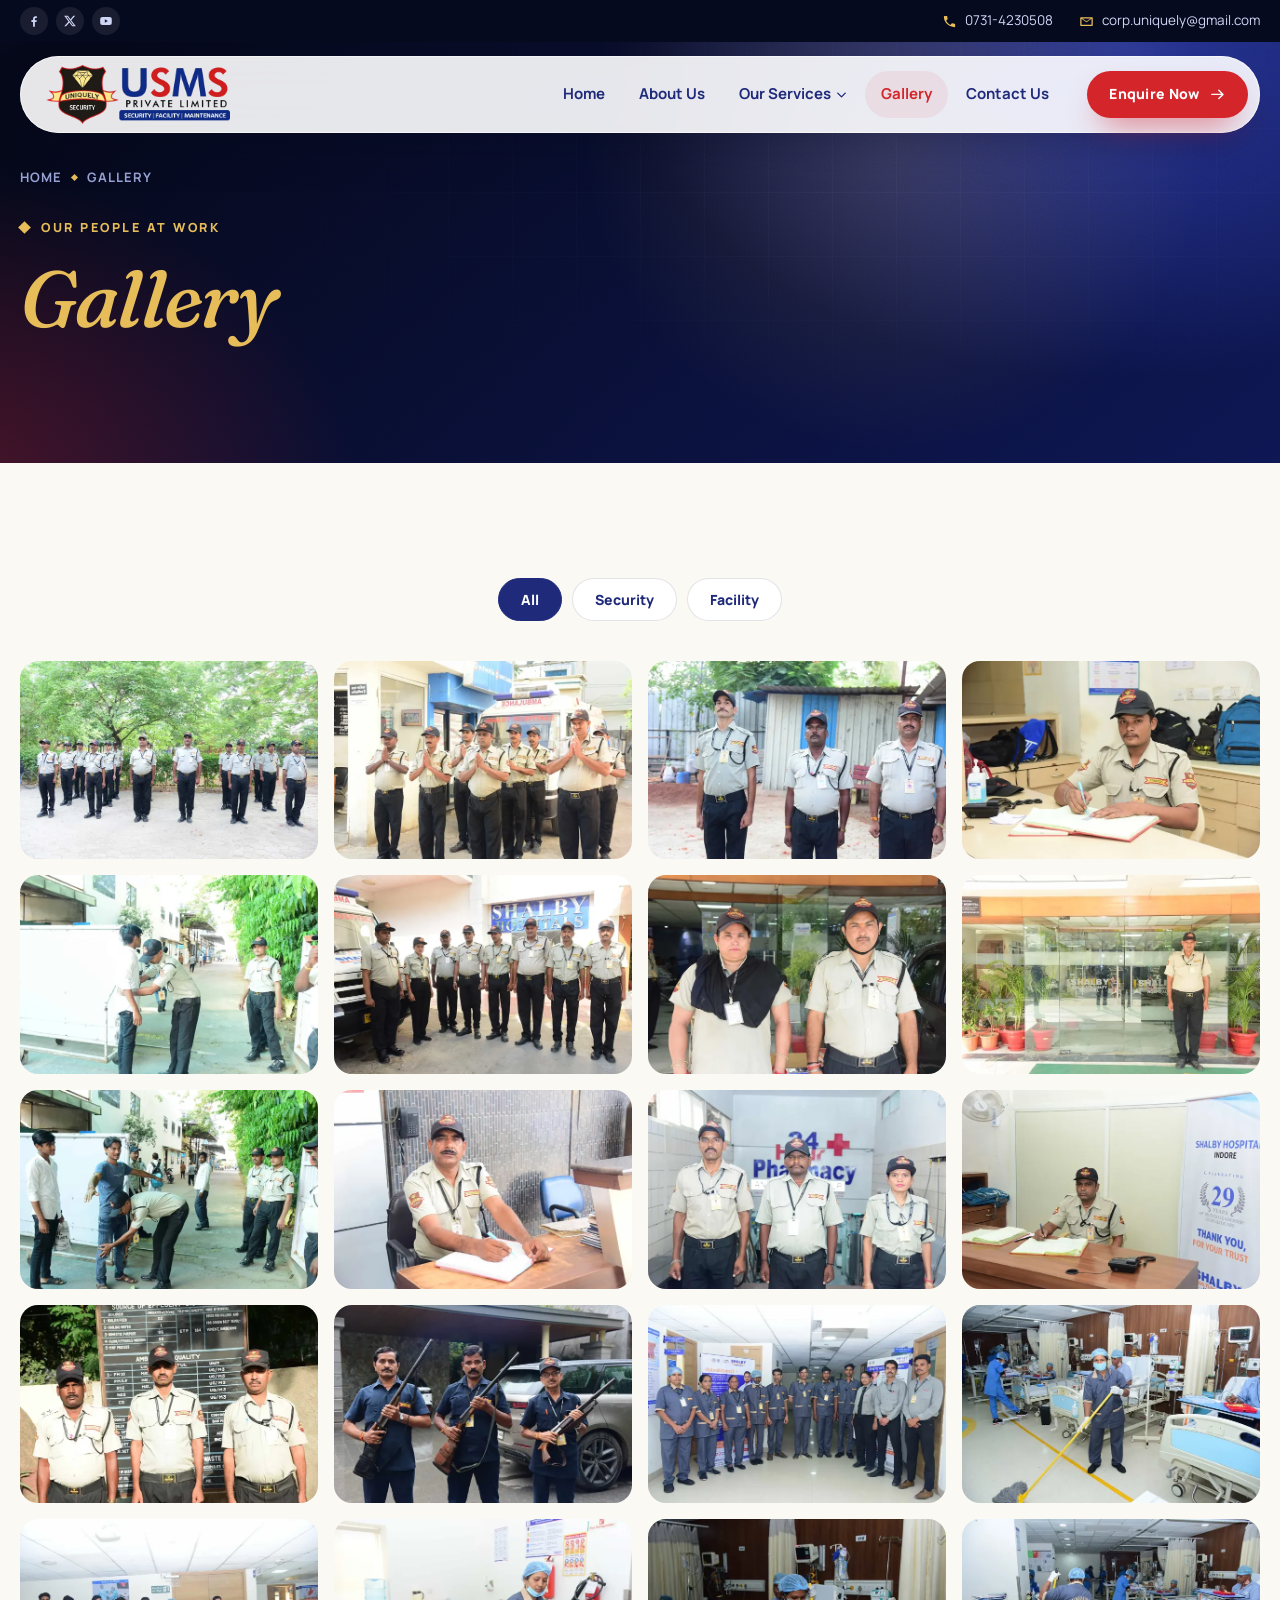
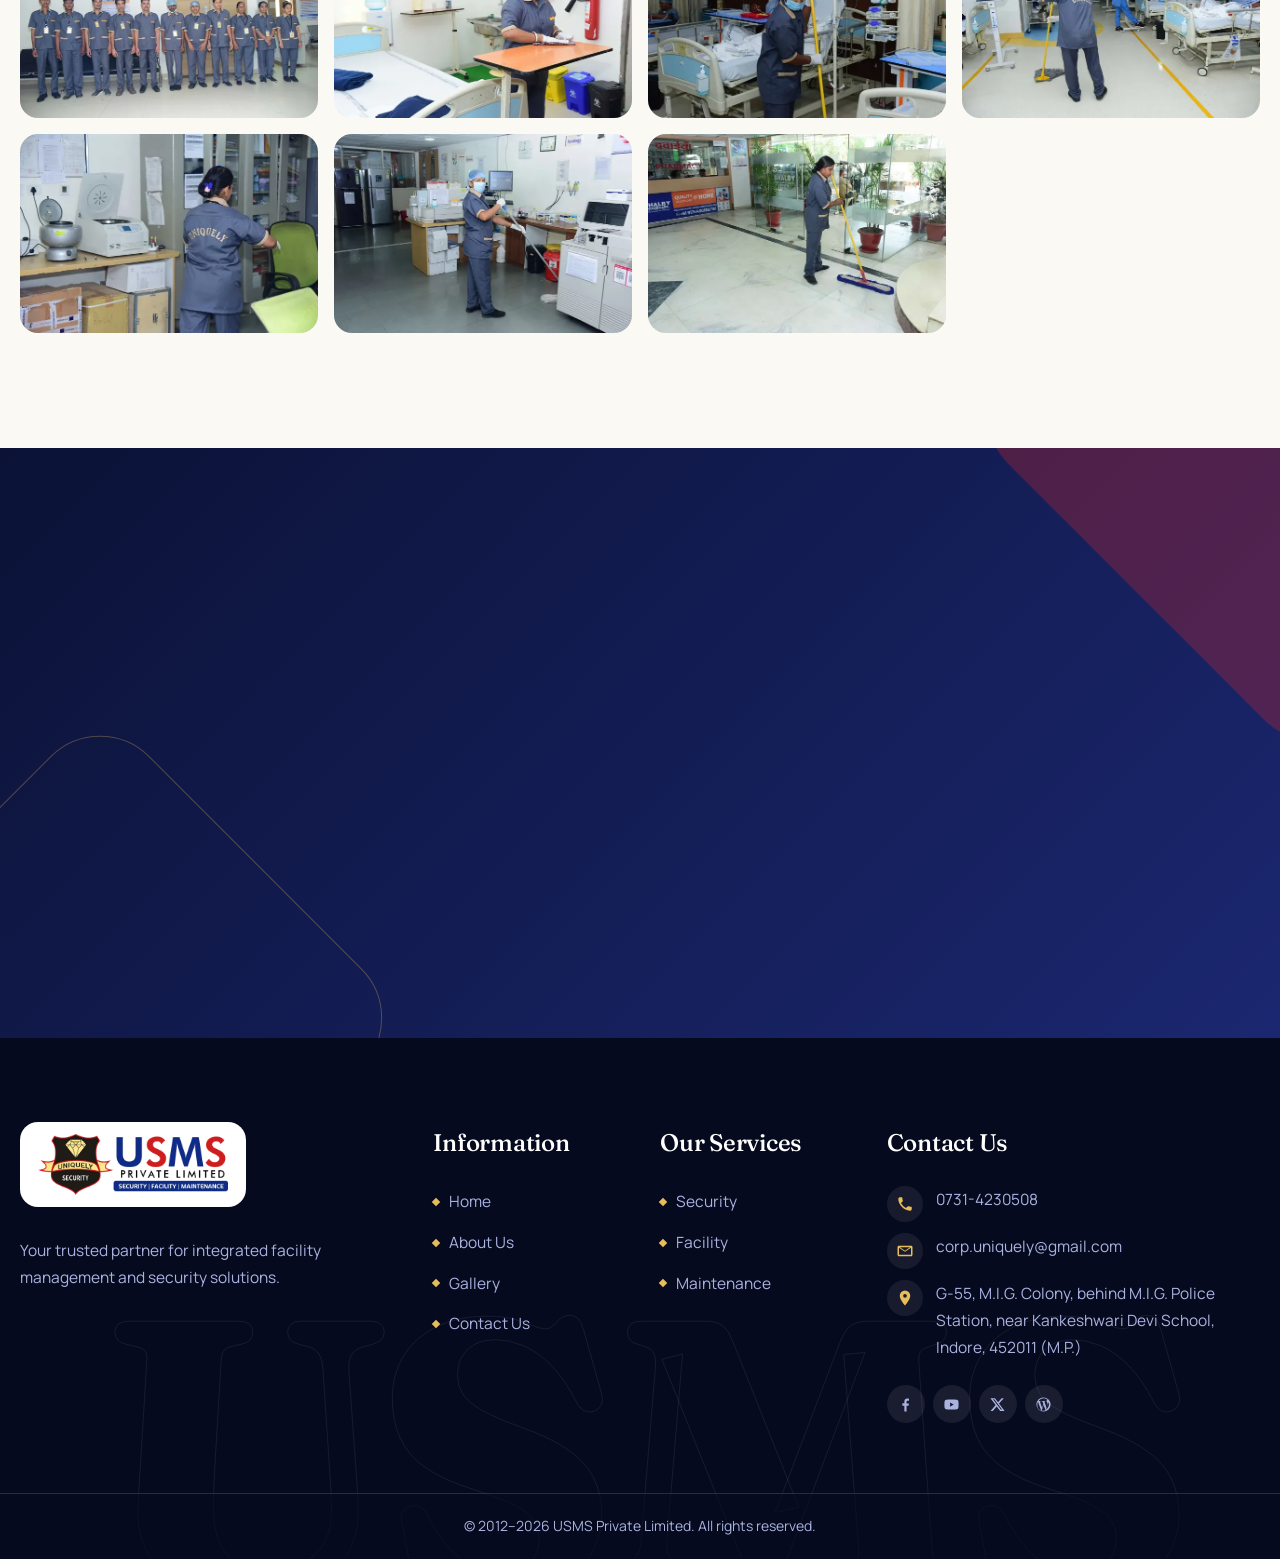
<file: gallery.html>
<!doctype html>
<html lang="en">
<head>
<meta charset="utf-8">
<meta http-equiv="Content-Security-Policy" content="default-src 'self'; script-src 'self'; style-src 'self'; img-src 'self' data:; font-src 'self'; connect-src 'none'; object-src 'none'; base-uri 'none'; form-action 'none'; frame-src 'none'; manifest-src 'self'">
<meta name="referrer" content="strict-origin-when-cross-origin">
<meta name="viewport" content="width=device-width, initial-scale=1">
<title>Gallery – USMS Pvt Ltd</title>
<meta name="description" content="Photos of the USMS security and facility teams at work.">
<meta name="theme-color" content="#060a1e">
<link rel="icon" type="image/png" href="assets/img/emblem.png">
<link rel="preload" href="assets/fonts/fraunces-latin-wght-normal.woff2" as="font" type="font/woff2" crossorigin>
<link rel="preload" href="assets/fonts/manrope-latin-wght-normal.woff2" as="font" type="font/woff2" crossorigin>
<link rel="stylesheet" href="assets/css/style.css">
<script src="assets/js/init.js"></script>
</head>
<body data-page="gallery">
<a class="skip" href="#main">Skip to content</a>
<div class="progress" aria-hidden="true"></div>
<svg class="sprite" width="0" height="0" aria-hidden="true">
<symbol id="i-phone" viewBox="0 0 24 24"><path d="M6.6 10.8a15.1 15.1 0 0 0 6.6 6.6l2.2-2.2a1 1 0 0 1 1-.25 11.4 11.4 0 0 0 3.6.57 1 1 0 0 1 1 1V20a1 1 0 0 1-1 1A17 17 0 0 1 3 4a1 1 0 0 1 1-1h3.5a1 1 0 0 1 1 1c0 1.25.2 2.45.57 3.57a1 1 0 0 1-.25 1z"/></symbol>
<symbol id="i-mail" viewBox="0 0 24 24"><path d="M3 5h18a1 1 0 0 1 1 1v12a1 1 0 0 1-1 1H3a1 1 0 0 1-1-1V6a1 1 0 0 1 1-1zm1 2.6V17h16V7.6l-8 5.4-8-5.4zM5.3 7l6.7 4.5L18.7 7H5.3z"/></symbol>
<symbol id="i-pin" viewBox="0 0 24 24"><path d="M12 2a7 7 0 0 0-7 7c0 5.2 7 13 7 13s7-7.8 7-13a7 7 0 0 0-7-7zm0 9.5A2.5 2.5 0 1 1 12 6.5a2.5 2.5 0 0 1 0 5z"/></symbol>
<symbol id="i-fb" viewBox="0 0 24 24"><path d="M13.5 22v-8.2h2.8l.5-3.3h-3.3V8.4c0-.95.4-1.7 1.8-1.7h1.6V3.8c-.3 0-1.3-.15-2.4-.15-2.5 0-4.1 1.5-4.1 4.2v2.45H7.6v3.3h2.8V22z"/></symbol>
<symbol id="i-x" viewBox="0 0 24 24"><path d="M17.8 3h3.1l-6.8 7.7L22 21h-6.2l-4.9-6.3L5.3 21H2.2l7.2-8.3L2 3h6.4l4.4 5.8L17.8 3zm-1.1 16.2h1.7L7.4 4.7H5.6l11.1 14.5z"/></symbol>
<symbol id="i-yt" viewBox="0 0 24 24"><path d="M21.6 7.2a2.5 2.5 0 0 0-1.76-1.77C18.3 5 12 5 12 5s-6.3 0-7.84.43A2.5 2.5 0 0 0 2.4 7.2C2 8.75 2 12 2 12s0 3.25.4 4.8a2.5 2.5 0 0 0 1.76 1.77C5.7 19 12 19 12 19s6.3 0 7.84-.43a2.5 2.5 0 0 0 1.76-1.77C22 15.25 22 12 22 12s0-3.25-.4-4.8zM10 15V9l5.2 3z"/></symbol>
<symbol id="i-wp" viewBox="0 0 24 24"><path d="M12 2a10 10 0 1 0 0 20 10 10 0 0 0 0-20zM3.3 12c0-1.4.3-2.7.85-3.9l4.7 12.8A8.7 8.7 0 0 1 3.3 12zm8.7 8.7c-.85 0-1.7-.13-2.5-.36l2.65-7.7 2.7 7.4.06.12a8.7 8.7 0 0 1-2.9.54zm1.2-12.8c.5-.03.95-.08.95-.08.45-.05.4-.72-.05-.7 0 0-1.35.1-2.2.1-.8 0-2.2-.1-2.2-.1-.45-.02-.5.67-.05.7 0 0 .42.05.87.08l1.3 3.55-1.8 5.45L6.9 7.9c.5-.03.95-.08.95-.08.45-.05.4-.72-.05-.7 0 0-1.35.1-2.2.1h-.55A8.7 8.7 0 0 1 12 3.3c2.25 0 4.3.85 5.85 2.25h-.12c-.85 0-1.4.73-1.4 1.52 0 .7.4 1.3.85 2 .33.57.7 1.3.7 2.35 0 .73-.28 1.58-.65 2.75l-.85 2.85zm5.45-.05a8.7 8.7 0 0 1-3.2 11.6l2.7-7.8c.5-1.25.67-2.25.67-3.15 0-.33-.02-.63-.06-.9z"/></symbol>
<symbol id="i-arrow" viewBox="0 0 24 24"><path d="M4 12h16M14 6l6 6-6 6" fill="none" stroke-width="2" stroke-linecap="round" stroke-linejoin="round"/></symbol>
<symbol id="i-chev" viewBox="0 0 24 24"><path d="M6 9l6 6 6-6" fill="none" stroke-width="2.2" stroke-linecap="round" stroke-linejoin="round"/></symbol>
<symbol id="i-shield" viewBox="0 0 48 48"><path d="M24 4 7 10v12c0 10.5 7.2 18.6 17 22 9.8-3.4 17-11.5 17-22V10L24 4z" fill="none" stroke-width="2" stroke-linejoin="round"/><path d="m16 24 6 6 11-12" fill="none" stroke-width="2.2" stroke-linecap="round" stroke-linejoin="round"/></symbol>
<symbol id="i-building" viewBox="0 0 48 48"><path d="M8 42V12l16-7 16 7v30M4 42h40" fill="none" stroke-width="2" stroke-linejoin="round" stroke-linecap="round"/><path d="M16 18h4m8 0h4M16 25h4m8 0h4M16 32h4m8 0h4M21 42v-6h6v6" fill="none" stroke-width="2" stroke-linecap="round" stroke-linejoin="round"/></symbol>
<symbol id="i-wrench" viewBox="0 0 48 48"><path d="M33 6a10 10 0 0 0-9.4 13.3L6.5 36.4a4 4 0 0 0 5.7 5.7l17.1-17.1A10 10 0 0 0 42 15l-6.2 6.2-5-1-1-5L36 9a10 10 0 0 0-3-3z" fill="none" stroke-width="2" stroke-linejoin="round"/></symbol>
<symbol id="i-target" viewBox="0 0 48 48"><circle cx="22" cy="26" r="16" fill="none" stroke-width="2"/><circle cx="22" cy="26" r="9" fill="none" stroke-width="2"/><circle cx="22" cy="26" r="2.5"/><path d="M22 26 40 8M34 6l8 0 0 8" fill="none" stroke-width="2" stroke-linecap="round" stroke-linejoin="round"/></symbol>
<symbol id="i-eye" viewBox="0 0 48 48"><path d="M3 24s8-14 21-14 21 14 21 14-8 14-21 14S3 24 3 24z" fill="none" stroke-width="2" stroke-linejoin="round"/><circle cx="24" cy="24" r="7" fill="none" stroke-width="2"/><circle cx="24" cy="24" r="2.2"/></symbol>
<symbol id="i-gem" viewBox="0 0 48 48"><path d="M13 7h22l8 11-19 23L5 18z" fill="none" stroke-width="2" stroke-linejoin="round"/><path d="M5 18h38M17 7l-4 11 11 23 11-23-4-11" fill="none" stroke-width="2" stroke-linejoin="round"/></symbol>
</svg>
<svg class="sprite" width="0" height="0" aria-hidden="true">
<symbol id="a-consult" viewBox="0 0 96 96"><rect x="20" y="16" width="44" height="60" rx="5"/><rect x="32" y="9" width="20" height="13" rx="3"/><path d="M29 38h26M29 49h26M29 60h14"/><path class="gd" d="M27 36l2 2 3-4z"/><circle class="ac" cx="64" cy="62" r="14"/><path class="ac" d="M74 72l13 13"/><path class="ac" d="M58 62l4 4 7-8"/></symbol>
<symbol id="a-cash" viewBox="0 0 96 96"><rect x="22" y="44" width="46" height="34" rx="6"/><path d="M31 44V33a14 14 0 0 1 28 0v11"/><circle class="gd" cx="45" cy="59" r="4.5"/><path d="M45 63v8"/><path class="ac" d="M72 84h10M66 78a14 5 0 0 0 28 0M66 70a14 5 0 0 0 28 0"/><ellipse class="ac" cx="80" cy="62" rx="14" ry="5"/><path class="ac" d="M66 62v16M94 62v16"/></symbol>
<symbol id="a-office" viewBox="0 0 96 96"><rect x="14" y="30" width="34" height="46" rx="3"/><path d="M21 42h20M21 52h20M21 62h12"/><path class="ac" d="M56 50h24v16a12 12 0 0 1-24 0z"/><path class="ac" d="M80 54h3a5 5 0 0 1 0 10h-3"/><path class="go" d="M63 40c-4-4 3-6-1-11M72 40c-4-4 3-6-1-11"/><path d="M8 84h80"/></symbol>
<symbol id="a-patient" viewBox="0 0 96 96"><path class="go" d="M48 54C30 42 26 30 34 22c6-6 14-3 14 4 0-7 8-10 14-4 8 8 4 20-14 32z"/><path class="ac" d="M8 64h16v20H8zM24 68l14-4h22a6 6 0 0 1 0 12H40M60 70l16-8a5 5 0 0 1 6 8L62 84H24"/></symbol>
<symbol id="a-home" viewBox="0 0 96 96"><path d="M10 48 48 14l38 34M20 42v38h56V42"/><path class="ac" d="M48 72c-11-7-15-14-10-19 4-4 10-2 10 3 0-5 6-7 10-3 5 5 1 12-10 19z"/><path d="M8 84h80"/></symbol>
<symbol id="a-facade" viewBox="0 0 96 96"><rect x="18" y="12" width="36" height="70"/><path d="M26 22h8M40 22h8M26 34h8M40 34h8M26 46h8M40 46h8M26 58h8M40 58h8M34 82V70h8v12"/><path class="gd" d="M72 14l4 10 10 4-10 4-4 10-4-10-10-4 10-4z"/><path class="ac" d="M62 70l18-18M76 46l12 12"/><path d="M10 84h76"/></symbol>
<symbol id="a-pest" viewBox="0 0 96 96"><ellipse cx="48" cy="54" rx="11" ry="16"/><circle cx="48" cy="34" r="6"/><path d="M44 29l-6-9M52 29l6-9M37 48l-12-6M37 57H23M38 66l-12 8M59 48l12-6M59 57h14M58 66l12 8M48 42v28"/><circle class="ac" cx="48" cy="48" r="40"/><path class="rd" d="M20 76 76 20"/></symbol>
<symbol id="a-land" viewBox="0 0 96 96"><circle cx="48" cy="36" r="24"/><path d="M48 84V52M48 60l-12-10M48 68l12-12"/><path class="ac" d="M14 84h68M16 84c0-9 5-13 11-15 0 9-4 13-11 15zM80 84c0-9-5-13-11-15 0 9 4 13 11 15z"/><path class="gd" d="M36 30l6 4M56 24l-6 6"/></symbol>
<symbol id="a-mech" viewBox="0 0 96 96"><circle cx="48" cy="48" r="28" stroke-width="9" stroke-dasharray="9.4 12.1" stroke-linecap="butt" stroke-linejoin="miter"/><circle cx="48" cy="48" r="21"/><circle cx="48" cy="48" r="8"/><path class="ac" d="M80 10v14M73 17h14M75 12l10 10M85 12 75 22"/></symbol>
<symbol id="a-elec" viewBox="0 0 96 96"><path d="M55 8 27 54h19l-5 34 28-48H50z"/><circle class="ac" cx="48" cy="48" r="42" stroke-dasharray="3 7"/><path class="gd" d="M20 20l4 4M76 72l4 4M76 20l-4 4M20 76l4-4"/></symbol>
<symbol id="a-plumb" viewBox="0 0 96 96"><path d="M12 24h34a14 14 0 0 1 14 14v38"/><path d="M12 38h20a4 4 0 0 1 4 4v34"/><rect x="54" y="76" width="18" height="8" rx="2"/><rect x="30" y="76" width="18" height="8" rx="2"/><path class="ac" d="M76 22c-6 8-9 12-9 16a9 9 0 0 0 18 0c0-4-3-8-9-16z"/></symbol>
<symbol id="a-fire" viewBox="0 0 96 96"><path d="M48 8c4 14 20 22 20 40a20 20 0 0 1-40 0c0-10 6-15 10-24 2 6 4 8 8 8-1-8-3-14 2-24z"/><path class="ac" d="M48 86a9 9 0 0 1-9-9c0-7 6-9 9-18 5 7 9 11 9 18a9 9 0 0 1-9 9z"/></symbol>
<symbol id="a-stp" viewBox="0 0 96 96"><rect x="12" y="36" width="72" height="48" rx="4"/><path d="M28 36V22h40v14"/><path class="ac" d="M20 58q7-7 14 0t14 0 14 0 14 0M20 72q7-7 14 0t14 0 14 0 14 0"/><path class="gd" d="M48 6c-5 7-8 10-8 14a8 8 0 0 0 16 0c0-4-3-7-8-14z"/></symbol>
<symbol id="a-support" viewBox="0 0 96 96"><path d="M20 54a28 28 0 0 1 56 0"/><rect x="13" y="52" width="11" height="20" rx="4"/><rect x="72" y="52" width="11" height="20" rx="4"/><path class="ac" d="M77 72c0 11-9 15-25 15"/><circle class="gd" cx="50" cy="87" r="3.5"/></symbol>
</svg>
<div class="topbar"><div class="wrap topbar__in">
<div class="social" aria-label="Social media"><a href="#" aria-label="Facebook"><svg><use href="#i-fb"/></svg></a><a href="#" aria-label="X (Twitter)"><svg><use href="#i-x"/></svg></a><a href="#" aria-label="YouTube"><svg><use href="#i-yt"/></svg></a></div>
<div class="topbar__contact"><a href="tel:07314230508"><svg><use href="#i-phone"/></svg><span>0731-4230508</span></a><a href="mailto:corp.uniquely@gmail.com"><svg><use href="#i-mail"/></svg><span>corp.uniquely@gmail.com</span></a></div>
</div></div>
<header class="header" id="top"><div class="header__in">
<a class="brand" href="index.html" aria-label="USMS Private Limited – Home"><img src="assets/img/logo.webp" alt="USMS Private Limited – Security | Facility | Maintenance" width="184" height="59"></a>
<button class="burger" aria-label="Menu" aria-expanded="false" aria-controls="nav"><span></span><span></span><span></span></button>
<nav class="nav" id="nav" aria-label="Main"><ul>
<li><a href="index.html">Home</a></li>
<li><a href="about.html">About Us</a></li>
<li class="has-sub"><a href="index.html#services">Our Services</a><button class="sub-toggle" aria-label="Toggle services menu" aria-expanded="false"><svg><use href="#i-chev"/></svg></button><ul class="sub"><li><a href="security.html">Security</a></li><li><a href="facility.html">Facility</a></li><li><a href="maintenance.html">Maintenance</a></li></ul></li>
<li><a href="gallery.html" class="is-active">Gallery</a></li>
<li><a href="contact.html">Contact Us</a></li>
</ul><a class="btn btn--red btn--sm nav__cta" href="contact.html">Enquire Now <svg><use href="#i-arrow"/></svg></a></nav>
</div></header>
<main id="main">

<section class="phero phero--solo"><div class="phero__bg" aria-hidden="true"></div><div class="grain" aria-hidden="true"></div>
<div class="wrap phero__in"><div>
<nav class="crumbs reveal" aria-label="Breadcrumb"><a href="index.html">Home</a><i></i><span>Gallery</span></nav>
<span class="eyebrow eyebrow--gold reveal">Our people at work</span>
<h1 class="reveal"><em>Gallery</em></h1></div></div></section>
<section class="section"><div class="wrap">
<div class="filters reveal" role="group" aria-label="Filter photos"><button class="on" data-f="all">All</button><button data-f="security">Security</button><button data-f="facility">Facility</button></div>
<div class="gallery">
<figure data-cat="security" data-full="assets/img/gallery/full/01.webp"><img src="assets/img/gallery/01.webp" alt="USMS guards standing in formation on a parade ground" width="640" height="427" loading="lazy"></figure><figure data-cat="security" data-full="assets/img/gallery/full/02.webp"><img src="assets/img/gallery/02.webp" alt="USMS security team greeting with folded hands outside a hospital" width="640" height="427" loading="lazy"></figure><figure data-cat="security" data-full="assets/img/gallery/full/03.webp"><img src="assets/img/gallery/03.webp" alt="Three USMS security guards standing at attention" width="640" height="427" loading="lazy"></figure><figure data-cat="security" data-full="assets/img/gallery/full/04.webp"><img src="assets/img/gallery/04.webp" alt="A USMS guard writing in the visitor register" width="640" height="427" loading="lazy"></figure><figure data-cat="security" data-full="assets/img/gallery/full/05.webp"><img src="assets/img/gallery/05.webp" alt="USMS guards assisting at the hospital gate" width="640" height="427" loading="lazy"></figure><figure data-cat="security" data-full="assets/img/gallery/full/06.webp"><img src="assets/img/gallery/06.webp" alt="The USMS security team outside Shalby Hospital" width="640" height="427" loading="lazy"></figure><figure data-cat="security" data-full="assets/img/gallery/full/07.webp"><img src="assets/img/gallery/07.webp" alt="A man and woman USMS security guard" width="640" height="427" loading="lazy"></figure><figure data-cat="security" data-full="assets/img/gallery/full/08.webp"><img src="assets/img/gallery/08.webp" alt="A USMS guard at the hospital entrance" width="640" height="427" loading="lazy"></figure><figure data-cat="security" data-full="assets/img/gallery/full/09.webp"><img src="assets/img/gallery/09.webp" alt="USMS guards assisting at the hospital gate" width="640" height="427" loading="lazy"></figure><figure data-cat="security" data-full="assets/img/gallery/full/10.webp"><img src="assets/img/gallery/10.webp" alt="A USMS guard at the reception desk" width="640" height="427" loading="lazy"></figure><figure data-cat="security" data-full="assets/img/gallery/full/11.webp"><img src="assets/img/gallery/11.webp" alt="USMS security guards at the 24 hour pharmacy" width="640" height="427" loading="lazy"></figure><figure data-cat="security" data-full="assets/img/gallery/full/12.webp"><img src="assets/img/gallery/12.webp" alt="A USMS guard on duty at the help desk" width="640" height="427" loading="lazy"></figure><figure data-cat="security" data-full="assets/img/gallery/full/13.webp"><img src="assets/img/gallery/13.webp" alt="Three USMS security guards in front of a notice board" width="640" height="427" loading="lazy"></figure><figure data-cat="security" data-full="assets/img/gallery/full/14.webp"><img src="assets/img/gallery/14.webp" alt="USMS armed guards with rifles" width="640" height="427" loading="lazy"></figure><figure data-cat="facility" data-full="assets/img/gallery/full/15.webp"><img src="assets/img/gallery/15.webp" alt="The USMS facility and support team in a hospital corridor" width="640" height="427" loading="lazy"></figure><figure data-cat="facility" data-full="assets/img/gallery/full/16.webp"><img src="assets/img/gallery/16.webp" alt="A USMS housekeeping staff member sanitising a hospital ward" width="640" height="427" loading="lazy"></figure><figure data-cat="facility" data-full="assets/img/gallery/full/17.webp"><img src="assets/img/gallery/17.webp" alt="The USMS housekeeping team lined up in uniform" width="640" height="427" loading="lazy"></figure><figure data-cat="facility" data-full="assets/img/gallery/full/18.webp"><img src="assets/img/gallery/18.webp" alt="A USMS housekeeping staff member cleaning a hospital room" width="640" height="427" loading="lazy"></figure><figure data-cat="facility" data-full="assets/img/gallery/full/19.webp"><img src="assets/img/gallery/19.webp" alt="A USMS housekeeping staff member mopping a hospital ward" width="640" height="427" loading="lazy"></figure><figure data-cat="facility" data-full="assets/img/gallery/full/20.webp"><img src="assets/img/gallery/20.webp" alt="A USMS housekeeping staff member mopping a hospital ward" width="640" height="427" loading="lazy"></figure><figure data-cat="facility" data-full="assets/img/gallery/full/21.webp"><img src="assets/img/gallery/21.webp" alt="A USMS housekeeping staff member cleaning a laboratory" width="640" height="427" loading="lazy"></figure><figure data-cat="facility" data-full="assets/img/gallery/full/22.webp"><img src="assets/img/gallery/22.webp" alt="A USMS housekeeping staff member mopping a laboratory floor" width="640" height="427" loading="lazy"></figure><figure data-cat="facility" data-full="assets/img/gallery/full/23.webp"><img src="assets/img/gallery/23.webp" alt="A USMS housekeeping staff member mopping the hospital lobby" width="640" height="427" loading="lazy"></figure>
</div></div></section>
<div class="lb" role="dialog" aria-modal="true" aria-label="Photo viewer"><button class="x" aria-label="Close">✕</button><button class="pv" aria-label="Previous">‹</button><img alt=""><button class="nx" aria-label="Next">›</button></div>
<section class="cta" id="enquire"><div class="wrap cta__in">
<div class="reveal"><span class="eyebrow eyebrow--gold">Enquire Now</span><h2>Let’s keep your premises <em>safe, clean</em> &amp; running.</h2><p>Your trusted partner for integrated facility management and security solutions.</p></div>
<div class="cta__box reveal"><ul class="cta__list">
<li><svg class="ic"><use href="#i-phone"/></svg><a href="tel:07314230508">0731-4230508</a></li>
<li><svg class="ic"><use href="#i-mail"/></svg><a href="mailto:corp.uniquely@gmail.com">corp.uniquely@gmail.com</a></li>
<li><svg class="ic"><use href="#i-pin"/></svg><address>G-55, M.I.G. Colony, behind M.I.G. Police Station, near Kankeshwari Devi School, Indore, 452011 (M.P.)</address></li></ul>
<a class="btn btn--red" href="contact.html">Enquire Now <svg><use href="#i-arrow"/></svg></a></div>
</div></section>
</main>
<footer class="footer"><div class="footer__mark" aria-hidden="true">USMS</div>
<div class="wrap footer__in">
<div><a class="footer__logo" href="index.html"><img src="assets/img/logo.webp" alt="USMS Private Limited" width="190" height="61" loading="lazy"></a><p>Your trusted partner for integrated facility management and security solutions.</p></div>
<nav aria-label="Information"><h4>Information</h4><ul><li><a href="index.html">Home</a></li><li><a href="about.html">About Us</a></li><li><a href="gallery.html">Gallery</a></li><li><a href="contact.html">Contact Us</a></li></ul></nav>
<nav aria-label="Our services"><h4>Our Services</h4><ul><li><a href="security.html">Security</a></li><li><a href="facility.html">Facility</a></li><li><a href="maintenance.html">Maintenance</a></li></ul></nav>
<div><h4>Contact Us</h4><ul class="footer__contact">
<li><svg><use href="#i-phone"/></svg><a href="tel:07314230508">0731-4230508</a></li>
<li><svg><use href="#i-mail"/></svg><a href="mailto:corp.uniquely@gmail.com">corp.uniquely@gmail.com</a></li>
<li><svg><use href="#i-pin"/></svg><span>G-55, M.I.G. Colony, behind M.I.G. Police Station, near Kankeshwari Devi School, Indore, 452011 (M.P.)</span></li></ul>
<div class="social social--footer"><a href="#" aria-label="Facebook"><svg><use href="#i-fb"/></svg></a><a href="#" aria-label="YouTube"><svg><use href="#i-yt"/></svg></a><a href="#" aria-label="X (Twitter)"><svg><use href="#i-x"/></svg></a><a href="#" aria-label="WordPress"><svg><use href="#i-wp"/></svg></a></div></div>
</div>
<div class="footer__bar"><div class="wrap">© 2012–<span id="yr">2026</span> USMS Private Limited. All rights reserved.</div></div>
</footer>
<script src="assets/js/main.js"></script>
</body>
</html>
</file>
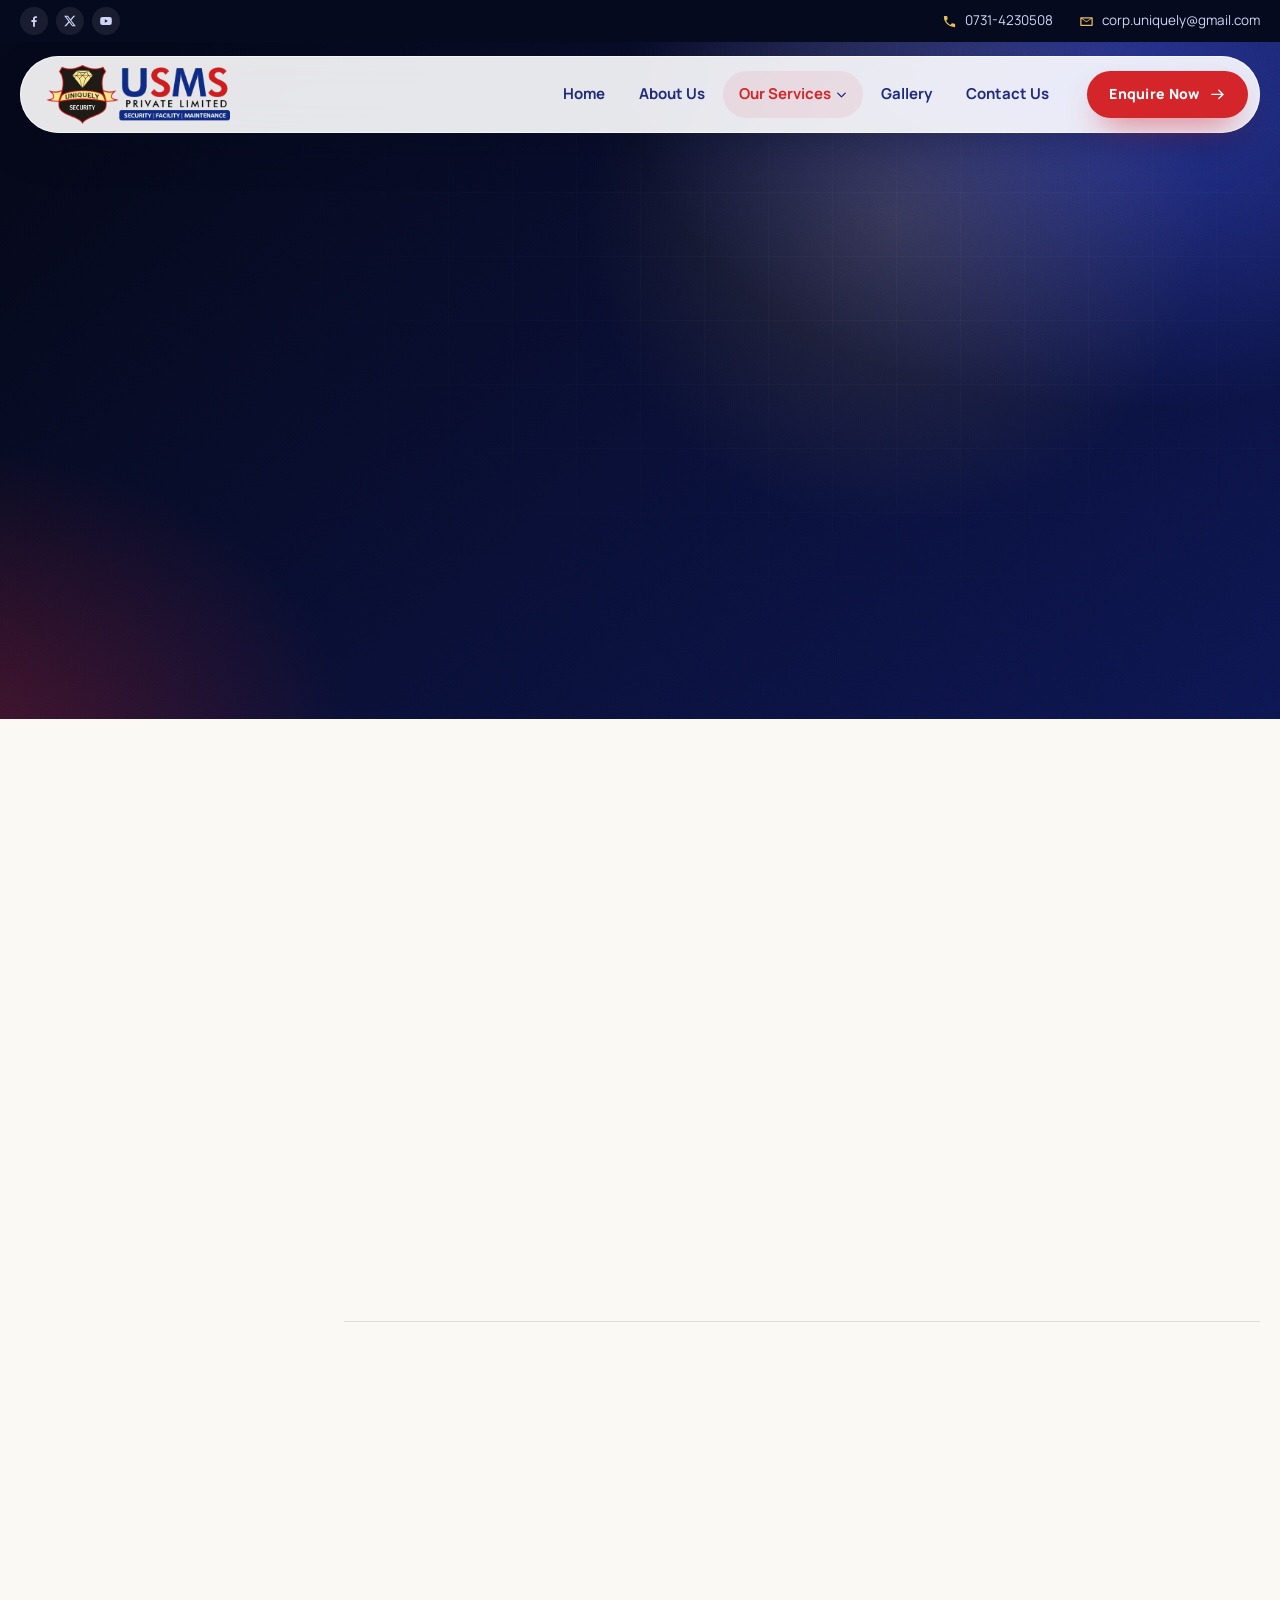
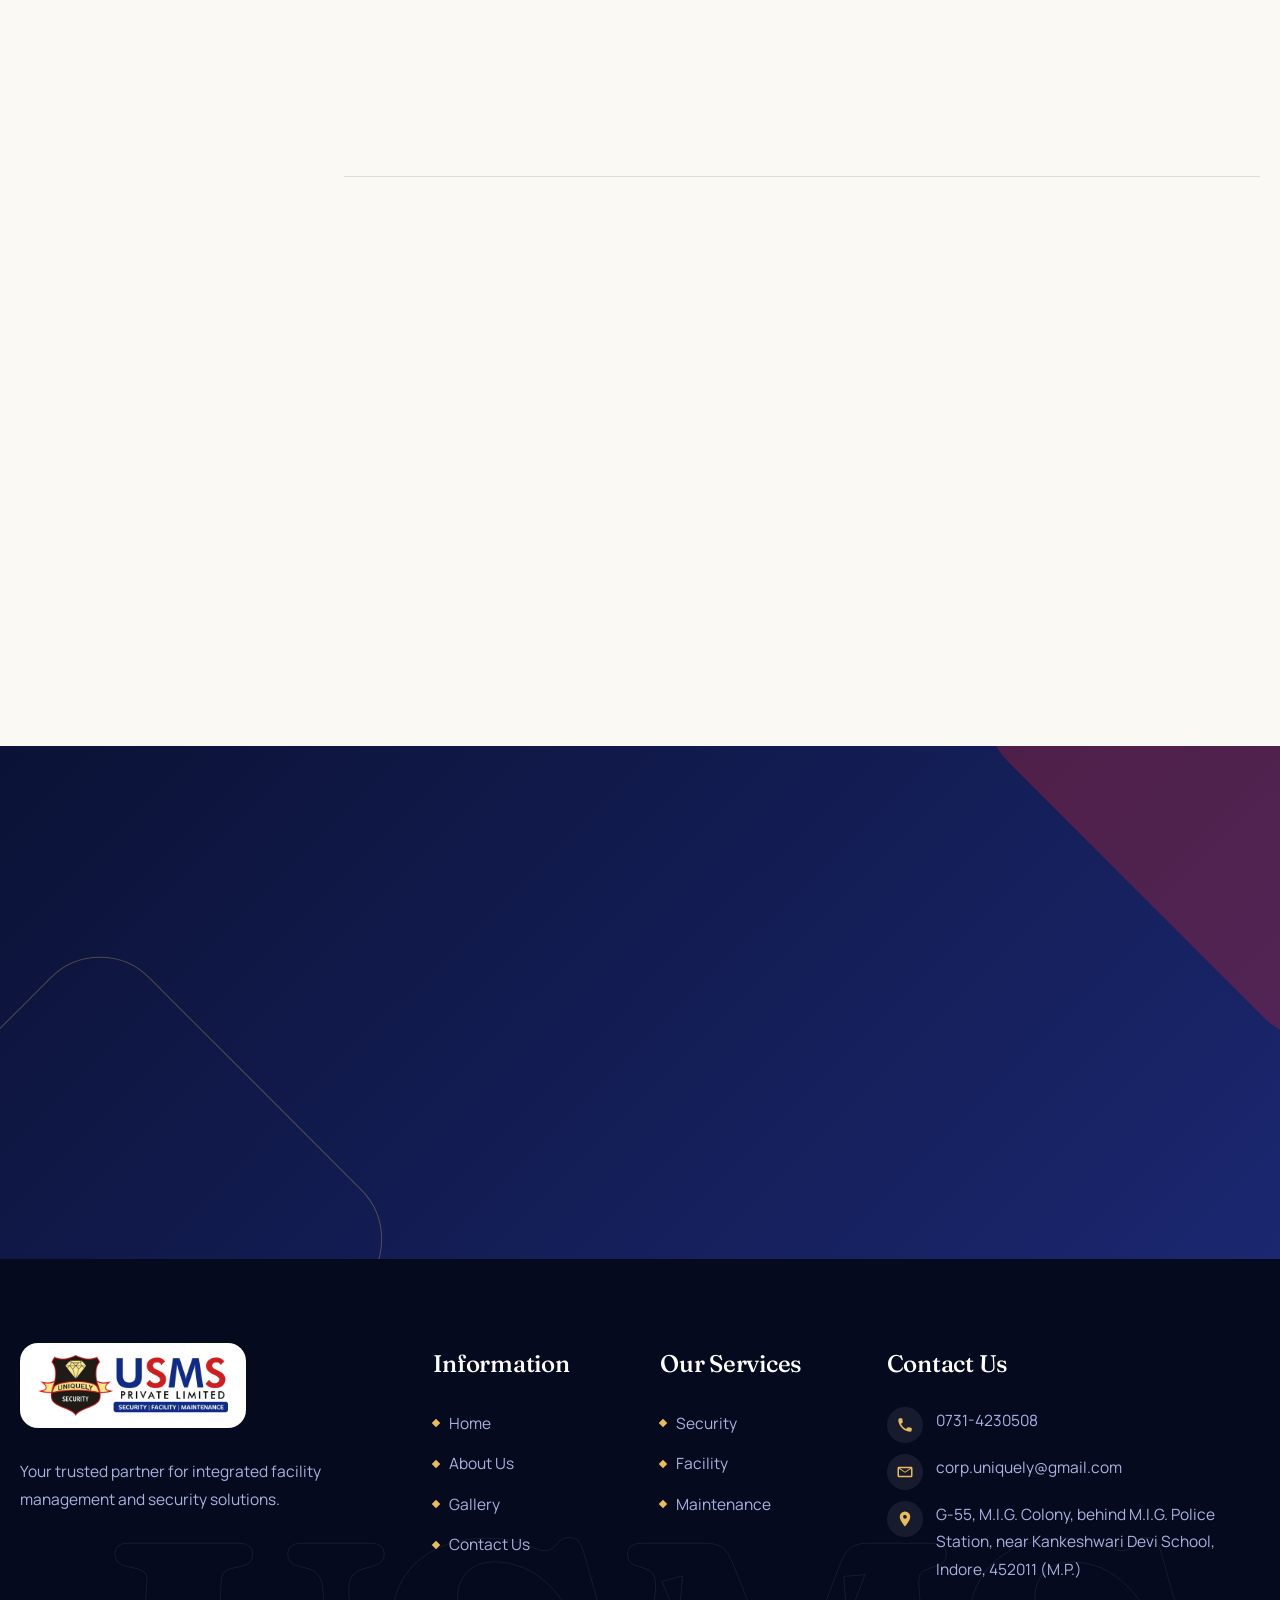
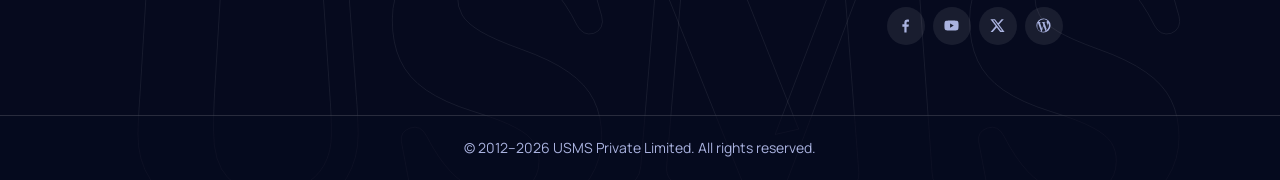
<file: maintenance.html>
<!doctype html>
<html lang="en">
<head>
<meta charset="utf-8">
<meta http-equiv="Content-Security-Policy" content="default-src 'self'; script-src 'self'; style-src 'self'; img-src 'self' data:; font-src 'self'; connect-src 'none'; object-src 'none'; base-uri 'none'; form-action 'none'; frame-src 'none'; manifest-src 'self'">
<meta name="referrer" content="strict-origin-when-cross-origin">
<meta name="viewport" content="width=device-width, initial-scale=1">
<title>Maintenance Services – USMS Pvt Ltd</title>
<meta name="description" content="Keep your infrastructure in optimal condition. Whether it’s mechanical, electrical, plumbing, or fire and safety systems, our experts provide reliable maintenance for the smooth operation of your facility — including sewage treatment plants (STP) and water treatment plants (WTP).">
<meta name="theme-color" content="#060a1e">
<link rel="icon" type="image/png" href="assets/img/emblem.png">
<link rel="preload" href="assets/fonts/fraunces-latin-wght-normal.woff2" as="font" type="font/woff2" crossorigin>
<link rel="preload" href="assets/fonts/manrope-latin-wght-normal.woff2" as="font" type="font/woff2" crossorigin>
<link rel="stylesheet" href="assets/css/style.css">
<script src="assets/js/init.js"></script>
</head>
<body data-page="maintenance">
<a class="skip" href="#main">Skip to content</a>
<div class="progress" aria-hidden="true"></div>
<svg class="sprite" width="0" height="0" aria-hidden="true">
<symbol id="i-phone" viewBox="0 0 24 24"><path d="M6.6 10.8a15.1 15.1 0 0 0 6.6 6.6l2.2-2.2a1 1 0 0 1 1-.25 11.4 11.4 0 0 0 3.6.57 1 1 0 0 1 1 1V20a1 1 0 0 1-1 1A17 17 0 0 1 3 4a1 1 0 0 1 1-1h3.5a1 1 0 0 1 1 1c0 1.25.2 2.45.57 3.57a1 1 0 0 1-.25 1z"/></symbol>
<symbol id="i-mail" viewBox="0 0 24 24"><path d="M3 5h18a1 1 0 0 1 1 1v12a1 1 0 0 1-1 1H3a1 1 0 0 1-1-1V6a1 1 0 0 1 1-1zm1 2.6V17h16V7.6l-8 5.4-8-5.4zM5.3 7l6.7 4.5L18.7 7H5.3z"/></symbol>
<symbol id="i-pin" viewBox="0 0 24 24"><path d="M12 2a7 7 0 0 0-7 7c0 5.2 7 13 7 13s7-7.8 7-13a7 7 0 0 0-7-7zm0 9.5A2.5 2.5 0 1 1 12 6.5a2.5 2.5 0 0 1 0 5z"/></symbol>
<symbol id="i-fb" viewBox="0 0 24 24"><path d="M13.5 22v-8.2h2.8l.5-3.3h-3.3V8.4c0-.95.4-1.7 1.8-1.7h1.6V3.8c-.3 0-1.3-.15-2.4-.15-2.5 0-4.1 1.5-4.1 4.2v2.45H7.6v3.3h2.8V22z"/></symbol>
<symbol id="i-x" viewBox="0 0 24 24"><path d="M17.8 3h3.1l-6.8 7.7L22 21h-6.2l-4.9-6.3L5.3 21H2.2l7.2-8.3L2 3h6.4l4.4 5.8L17.8 3zm-1.1 16.2h1.7L7.4 4.7H5.6l11.1 14.5z"/></symbol>
<symbol id="i-yt" viewBox="0 0 24 24"><path d="M21.6 7.2a2.5 2.5 0 0 0-1.76-1.77C18.3 5 12 5 12 5s-6.3 0-7.84.43A2.5 2.5 0 0 0 2.4 7.2C2 8.75 2 12 2 12s0 3.25.4 4.8a2.5 2.5 0 0 0 1.76 1.77C5.7 19 12 19 12 19s6.3 0 7.84-.43a2.5 2.5 0 0 0 1.76-1.77C22 15.25 22 12 22 12s0-3.25-.4-4.8zM10 15V9l5.2 3z"/></symbol>
<symbol id="i-wp" viewBox="0 0 24 24"><path d="M12 2a10 10 0 1 0 0 20 10 10 0 0 0 0-20zM3.3 12c0-1.4.3-2.7.85-3.9l4.7 12.8A8.7 8.7 0 0 1 3.3 12zm8.7 8.7c-.85 0-1.7-.13-2.5-.36l2.65-7.7 2.7 7.4.06.12a8.7 8.7 0 0 1-2.9.54zm1.2-12.8c.5-.03.95-.08.95-.08.45-.05.4-.72-.05-.7 0 0-1.35.1-2.2.1-.8 0-2.2-.1-2.2-.1-.45-.02-.5.67-.05.7 0 0 .42.05.87.08l1.3 3.55-1.8 5.45L6.9 7.9c.5-.03.95-.08.95-.08.45-.05.4-.72-.05-.7 0 0-1.35.1-2.2.1h-.55A8.7 8.7 0 0 1 12 3.3c2.25 0 4.3.85 5.85 2.25h-.12c-.85 0-1.4.73-1.4 1.52 0 .7.4 1.3.85 2 .33.57.7 1.3.7 2.35 0 .73-.28 1.58-.65 2.75l-.85 2.85zm5.45-.05a8.7 8.7 0 0 1-3.2 11.6l2.7-7.8c.5-1.25.67-2.25.67-3.15 0-.33-.02-.63-.06-.9z"/></symbol>
<symbol id="i-arrow" viewBox="0 0 24 24"><path d="M4 12h16M14 6l6 6-6 6" fill="none" stroke-width="2" stroke-linecap="round" stroke-linejoin="round"/></symbol>
<symbol id="i-chev" viewBox="0 0 24 24"><path d="M6 9l6 6 6-6" fill="none" stroke-width="2.2" stroke-linecap="round" stroke-linejoin="round"/></symbol>
<symbol id="i-shield" viewBox="0 0 48 48"><path d="M24 4 7 10v12c0 10.5 7.2 18.6 17 22 9.8-3.4 17-11.5 17-22V10L24 4z" fill="none" stroke-width="2" stroke-linejoin="round"/><path d="m16 24 6 6 11-12" fill="none" stroke-width="2.2" stroke-linecap="round" stroke-linejoin="round"/></symbol>
<symbol id="i-building" viewBox="0 0 48 48"><path d="M8 42V12l16-7 16 7v30M4 42h40" fill="none" stroke-width="2" stroke-linejoin="round" stroke-linecap="round"/><path d="M16 18h4m8 0h4M16 25h4m8 0h4M16 32h4m8 0h4M21 42v-6h6v6" fill="none" stroke-width="2" stroke-linecap="round" stroke-linejoin="round"/></symbol>
<symbol id="i-wrench" viewBox="0 0 48 48"><path d="M33 6a10 10 0 0 0-9.4 13.3L6.5 36.4a4 4 0 0 0 5.7 5.7l17.1-17.1A10 10 0 0 0 42 15l-6.2 6.2-5-1-1-5L36 9a10 10 0 0 0-3-3z" fill="none" stroke-width="2" stroke-linejoin="round"/></symbol>
<symbol id="i-target" viewBox="0 0 48 48"><circle cx="22" cy="26" r="16" fill="none" stroke-width="2"/><circle cx="22" cy="26" r="9" fill="none" stroke-width="2"/><circle cx="22" cy="26" r="2.5"/><path d="M22 26 40 8M34 6l8 0 0 8" fill="none" stroke-width="2" stroke-linecap="round" stroke-linejoin="round"/></symbol>
<symbol id="i-eye" viewBox="0 0 48 48"><path d="M3 24s8-14 21-14 21 14 21 14-8 14-21 14S3 24 3 24z" fill="none" stroke-width="2" stroke-linejoin="round"/><circle cx="24" cy="24" r="7" fill="none" stroke-width="2"/><circle cx="24" cy="24" r="2.2"/></symbol>
<symbol id="i-gem" viewBox="0 0 48 48"><path d="M13 7h22l8 11-19 23L5 18z" fill="none" stroke-width="2" stroke-linejoin="round"/><path d="M5 18h38M17 7l-4 11 11 23 11-23-4-11" fill="none" stroke-width="2" stroke-linejoin="round"/></symbol>
</svg>
<svg class="sprite" width="0" height="0" aria-hidden="true">
<symbol id="a-consult" viewBox="0 0 96 96"><rect x="20" y="16" width="44" height="60" rx="5"/><rect x="32" y="9" width="20" height="13" rx="3"/><path d="M29 38h26M29 49h26M29 60h14"/><path class="gd" d="M27 36l2 2 3-4z"/><circle class="ac" cx="64" cy="62" r="14"/><path class="ac" d="M74 72l13 13"/><path class="ac" d="M58 62l4 4 7-8"/></symbol>
<symbol id="a-cash" viewBox="0 0 96 96"><rect x="22" y="44" width="46" height="34" rx="6"/><path d="M31 44V33a14 14 0 0 1 28 0v11"/><circle class="gd" cx="45" cy="59" r="4.5"/><path d="M45 63v8"/><path class="ac" d="M72 84h10M66 78a14 5 0 0 0 28 0M66 70a14 5 0 0 0 28 0"/><ellipse class="ac" cx="80" cy="62" rx="14" ry="5"/><path class="ac" d="M66 62v16M94 62v16"/></symbol>
<symbol id="a-office" viewBox="0 0 96 96"><rect x="14" y="30" width="34" height="46" rx="3"/><path d="M21 42h20M21 52h20M21 62h12"/><path class="ac" d="M56 50h24v16a12 12 0 0 1-24 0z"/><path class="ac" d="M80 54h3a5 5 0 0 1 0 10h-3"/><path class="go" d="M63 40c-4-4 3-6-1-11M72 40c-4-4 3-6-1-11"/><path d="M8 84h80"/></symbol>
<symbol id="a-patient" viewBox="0 0 96 96"><path class="go" d="M48 54C30 42 26 30 34 22c6-6 14-3 14 4 0-7 8-10 14-4 8 8 4 20-14 32z"/><path class="ac" d="M8 64h16v20H8zM24 68l14-4h22a6 6 0 0 1 0 12H40M60 70l16-8a5 5 0 0 1 6 8L62 84H24"/></symbol>
<symbol id="a-home" viewBox="0 0 96 96"><path d="M10 48 48 14l38 34M20 42v38h56V42"/><path class="ac" d="M48 72c-11-7-15-14-10-19 4-4 10-2 10 3 0-5 6-7 10-3 5 5 1 12-10 19z"/><path d="M8 84h80"/></symbol>
<symbol id="a-facade" viewBox="0 0 96 96"><rect x="18" y="12" width="36" height="70"/><path d="M26 22h8M40 22h8M26 34h8M40 34h8M26 46h8M40 46h8M26 58h8M40 58h8M34 82V70h8v12"/><path class="gd" d="M72 14l4 10 10 4-10 4-4 10-4-10-10-4 10-4z"/><path class="ac" d="M62 70l18-18M76 46l12 12"/><path d="M10 84h76"/></symbol>
<symbol id="a-pest" viewBox="0 0 96 96"><ellipse cx="48" cy="54" rx="11" ry="16"/><circle cx="48" cy="34" r="6"/><path d="M44 29l-6-9M52 29l6-9M37 48l-12-6M37 57H23M38 66l-12 8M59 48l12-6M59 57h14M58 66l12 8M48 42v28"/><circle class="ac" cx="48" cy="48" r="40"/><path class="rd" d="M20 76 76 20"/></symbol>
<symbol id="a-land" viewBox="0 0 96 96"><circle cx="48" cy="36" r="24"/><path d="M48 84V52M48 60l-12-10M48 68l12-12"/><path class="ac" d="M14 84h68M16 84c0-9 5-13 11-15 0 9-4 13-11 15zM80 84c0-9-5-13-11-15 0 9 4 13 11 15z"/><path class="gd" d="M36 30l6 4M56 24l-6 6"/></symbol>
<symbol id="a-mech" viewBox="0 0 96 96"><circle cx="48" cy="48" r="28" stroke-width="9" stroke-dasharray="9.4 12.1" stroke-linecap="butt" stroke-linejoin="miter"/><circle cx="48" cy="48" r="21"/><circle cx="48" cy="48" r="8"/><path class="ac" d="M80 10v14M73 17h14M75 12l10 10M85 12 75 22"/></symbol>
<symbol id="a-elec" viewBox="0 0 96 96"><path d="M55 8 27 54h19l-5 34 28-48H50z"/><circle class="ac" cx="48" cy="48" r="42" stroke-dasharray="3 7"/><path class="gd" d="M20 20l4 4M76 72l4 4M76 20l-4 4M20 76l4-4"/></symbol>
<symbol id="a-plumb" viewBox="0 0 96 96"><path d="M12 24h34a14 14 0 0 1 14 14v38"/><path d="M12 38h20a4 4 0 0 1 4 4v34"/><rect x="54" y="76" width="18" height="8" rx="2"/><rect x="30" y="76" width="18" height="8" rx="2"/><path class="ac" d="M76 22c-6 8-9 12-9 16a9 9 0 0 0 18 0c0-4-3-8-9-16z"/></symbol>
<symbol id="a-fire" viewBox="0 0 96 96"><path d="M48 8c4 14 20 22 20 40a20 20 0 0 1-40 0c0-10 6-15 10-24 2 6 4 8 8 8-1-8-3-14 2-24z"/><path class="ac" d="M48 86a9 9 0 0 1-9-9c0-7 6-9 9-18 5 7 9 11 9 18a9 9 0 0 1-9 9z"/></symbol>
<symbol id="a-stp" viewBox="0 0 96 96"><rect x="12" y="36" width="72" height="48" rx="4"/><path d="M28 36V22h40v14"/><path class="ac" d="M20 58q7-7 14 0t14 0 14 0 14 0M20 72q7-7 14 0t14 0 14 0 14 0"/><path class="gd" d="M48 6c-5 7-8 10-8 14a8 8 0 0 0 16 0c0-4-3-7-8-14z"/></symbol>
<symbol id="a-support" viewBox="0 0 96 96"><path d="M20 54a28 28 0 0 1 56 0"/><rect x="13" y="52" width="11" height="20" rx="4"/><rect x="72" y="52" width="11" height="20" rx="4"/><path class="ac" d="M77 72c0 11-9 15-25 15"/><circle class="gd" cx="50" cy="87" r="3.5"/></symbol>
</svg>
<div class="topbar"><div class="wrap topbar__in">
<div class="social" aria-label="Social media"><a href="#" aria-label="Facebook"><svg><use href="#i-fb"/></svg></a><a href="#" aria-label="X (Twitter)"><svg><use href="#i-x"/></svg></a><a href="#" aria-label="YouTube"><svg><use href="#i-yt"/></svg></a></div>
<div class="topbar__contact"><a href="tel:07314230508"><svg><use href="#i-phone"/></svg><span>0731-4230508</span></a><a href="mailto:corp.uniquely@gmail.com"><svg><use href="#i-mail"/></svg><span>corp.uniquely@gmail.com</span></a></div>
</div></div>
<header class="header" id="top"><div class="header__in">
<a class="brand" href="index.html" aria-label="USMS Private Limited – Home"><img src="assets/img/logo.webp" alt="USMS Private Limited – Security | Facility | Maintenance" width="184" height="59"></a>
<button class="burger" aria-label="Menu" aria-expanded="false" aria-controls="nav"><span></span><span></span><span></span></button>
<nav class="nav" id="nav" aria-label="Main"><ul>
<li><a href="index.html">Home</a></li>
<li><a href="about.html">About Us</a></li>
<li class="has-sub"><a href="index.html#services" class="is-active">Our Services</a><button class="sub-toggle" aria-label="Toggle services menu" aria-expanded="false"><svg><use href="#i-chev"/></svg></button><ul class="sub"><li><a href="security.html">Security</a></li><li><a href="facility.html">Facility</a></li><li><a href="maintenance.html">Maintenance</a></li></ul></li>
<li><a href="gallery.html">Gallery</a></li>
<li><a href="contact.html">Contact Us</a></li>
</ul><a class="btn btn--red btn--sm nav__cta" href="contact.html">Enquire Now <svg><use href="#i-arrow"/></svg></a></nav>
</div></header>
<main id="main">

<section class="phero"><div class="phero__bg" aria-hidden="true"></div><div class="grain" aria-hidden="true"></div>
<div class="wrap phero__in"><div>
<nav class="crumbs reveal" aria-label="Breadcrumb"><a href="index.html">Home</a><i></i><a href="index.html#services">Our Services</a><i></i><span>Maintenance Services</span></nav>
<span class="eyebrow eyebrow--gold reveal">Reliable Maintenance Solution</span>
<h1 class="reveal">Maintenance <em>Services</em></h1>
<p class="lead reveal">Keep your infrastructure in optimal condition. Whether it’s mechanical, electrical, plumbing, or fire and safety systems, our experts provide reliable maintenance for the smooth operation of your facility — including sewage treatment plants (STP) and water treatment plants (WTP).</p></div>
<div class="reveal"><div class="frame phero__frame"><div class="frame__in"><div class="art art--hero" role="img" aria-label="Illustration of a gear"><svg viewBox="0 0 96 96" aria-hidden="true"><use href="#a-mech"/></svg></div></div></div></div>
</div></section>

<section class="section"><div class="wrap">

<div class="layout"><aside class="toc reveal" aria-label="On this page"><h4>On this page</h4><a href="#mechanical"><span>01</span>Mechanical</a><a href="#electrical"><span>02</span>Electrical</a><a href="#plumbing"><span>03</span>Plumbing</a></aside>
<div><div class="glance reveal"><a href="#mechanical">Mechanical</a><a href="#electrical">Electrical</a><a href="#plumbing">Plumbing</a></div><article class="block" id="mechanical"><div class="reveal"><span class="block__no">01</span><h2>Mechanical</h2><p>We offer a comprehensive range of mechanical services. Our skilled technicians deliver top-notch HVAC services — installation, maintenance and repair of air-conditioning units for optimal performance and efficiency — and our expertise extends to chiller systems, including maintenance, troubleshooting and repairs that keep operation uninterrupted and efficient.</p></div>
<div class="block__media reveal"><div class="frame frame--light"><div class="frame__in"><div class="art" role="img" aria-label="Illustration of a gear and a cooling symbol"><svg viewBox="0 0 96 96" aria-hidden="true"><use href="#a-mech"/></svg></div></div></div></div></article><article class="block" id="electrical"><div class="reveal"><span class="block__no">02</span><h2>Electrical</h2><p>Our highly skilled, certified electricians cover residential, commercial and industrial needs — from installations and repairs to maintenance, troubleshooting and upgrades. Whether it’s wiring, lighting, panel upgrades, circuit installation or electrical safety inspections, we deliver reliable, efficient solutions that comply with industry standards.</p></div>
<div class="block__media reveal"><div class="frame frame--light"><div class="frame__in"><div class="art" role="img" aria-label="Illustration of a lightning bolt"><svg viewBox="0 0 96 96" aria-hidden="true"><use href="#a-elec"/></svg></div></div></div></div></article><article class="block" id="plumbing"><div class="reveal"><span class="block__no">03</span><h2>Plumbing</h2><p>Our skilled plumbers use the latest tools and techniques to handle any plumbing issue efficiently — a leaking faucet, a clogged drain, a burst pipe or a complete system installation. We prioritise prompt, reliable service so your plumbing stays in optimal condition, for residential and commercial properties alike.</p></div>
<div class="block__media reveal"><div class="frame frame--light"><div class="frame__in"><div class="art" role="img" aria-label="Illustration of a pipe and a water drop"><svg viewBox="0 0 96 96" aria-hidden="true"><use href="#a-plumb"/></svg></div></div></div></div></article></div></div>
</div></section>
<section class="cta" id="enquire"><div class="wrap cta__in">
<div class="reveal"><span class="eyebrow eyebrow--gold">Enquire Now</span><h2>Need <em>maintenance</em> support? Let’s talk.</h2><p>Your trusted partner for integrated facility management and security solutions.</p></div>
<div class="cta__box reveal"><ul class="cta__list">
<li><svg class="ic"><use href="#i-phone"/></svg><a href="tel:07314230508">0731-4230508</a></li>
<li><svg class="ic"><use href="#i-mail"/></svg><a href="mailto:corp.uniquely@gmail.com">corp.uniquely@gmail.com</a></li>
<li><svg class="ic"><use href="#i-pin"/></svg><address>G-55, M.I.G. Colony, behind M.I.G. Police Station, near Kankeshwari Devi School, Indore, 452011 (M.P.)</address></li></ul>
<a class="btn btn--red" href="contact.html">Enquire Now <svg><use href="#i-arrow"/></svg></a></div>
</div></section>
</main>
<footer class="footer"><div class="footer__mark" aria-hidden="true">USMS</div>
<div class="wrap footer__in">
<div><a class="footer__logo" href="index.html"><img src="assets/img/logo.webp" alt="USMS Private Limited" width="190" height="61" loading="lazy"></a><p>Your trusted partner for integrated facility management and security solutions.</p></div>
<nav aria-label="Information"><h4>Information</h4><ul><li><a href="index.html">Home</a></li><li><a href="about.html">About Us</a></li><li><a href="gallery.html">Gallery</a></li><li><a href="contact.html">Contact Us</a></li></ul></nav>
<nav aria-label="Our services"><h4>Our Services</h4><ul><li><a href="security.html">Security</a></li><li><a href="facility.html">Facility</a></li><li><a href="maintenance.html">Maintenance</a></li></ul></nav>
<div><h4>Contact Us</h4><ul class="footer__contact">
<li><svg><use href="#i-phone"/></svg><a href="tel:07314230508">0731-4230508</a></li>
<li><svg><use href="#i-mail"/></svg><a href="mailto:corp.uniquely@gmail.com">corp.uniquely@gmail.com</a></li>
<li><svg><use href="#i-pin"/></svg><span>G-55, M.I.G. Colony, behind M.I.G. Police Station, near Kankeshwari Devi School, Indore, 452011 (M.P.)</span></li></ul>
<div class="social social--footer"><a href="#" aria-label="Facebook"><svg><use href="#i-fb"/></svg></a><a href="#" aria-label="YouTube"><svg><use href="#i-yt"/></svg></a><a href="#" aria-label="X (Twitter)"><svg><use href="#i-x"/></svg></a><a href="#" aria-label="WordPress"><svg><use href="#i-wp"/></svg></a></div></div>
</div>
<div class="footer__bar"><div class="wrap">© 2012–<span id="yr">2026</span> USMS Private Limited. All rights reserved.</div></div>
</footer>
<script src="assets/js/main.js"></script>
</body>
</html>
</file>
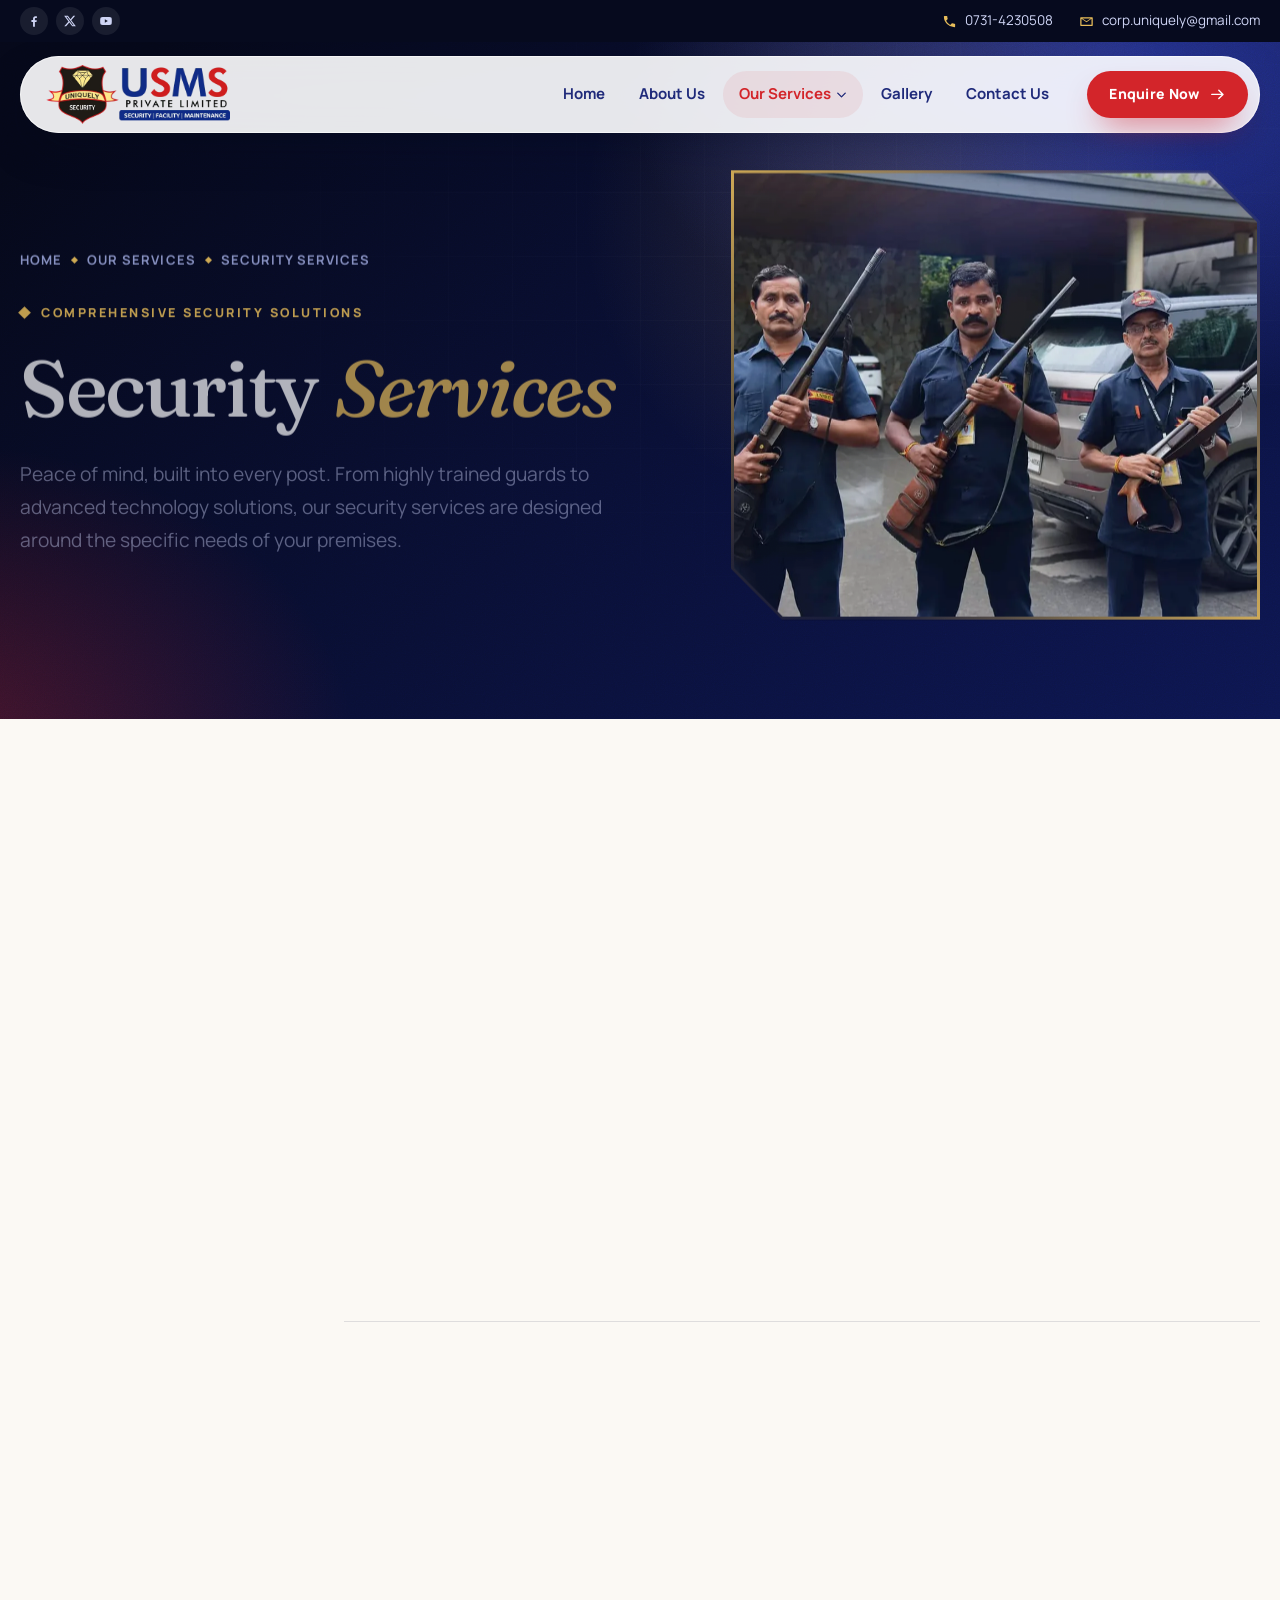
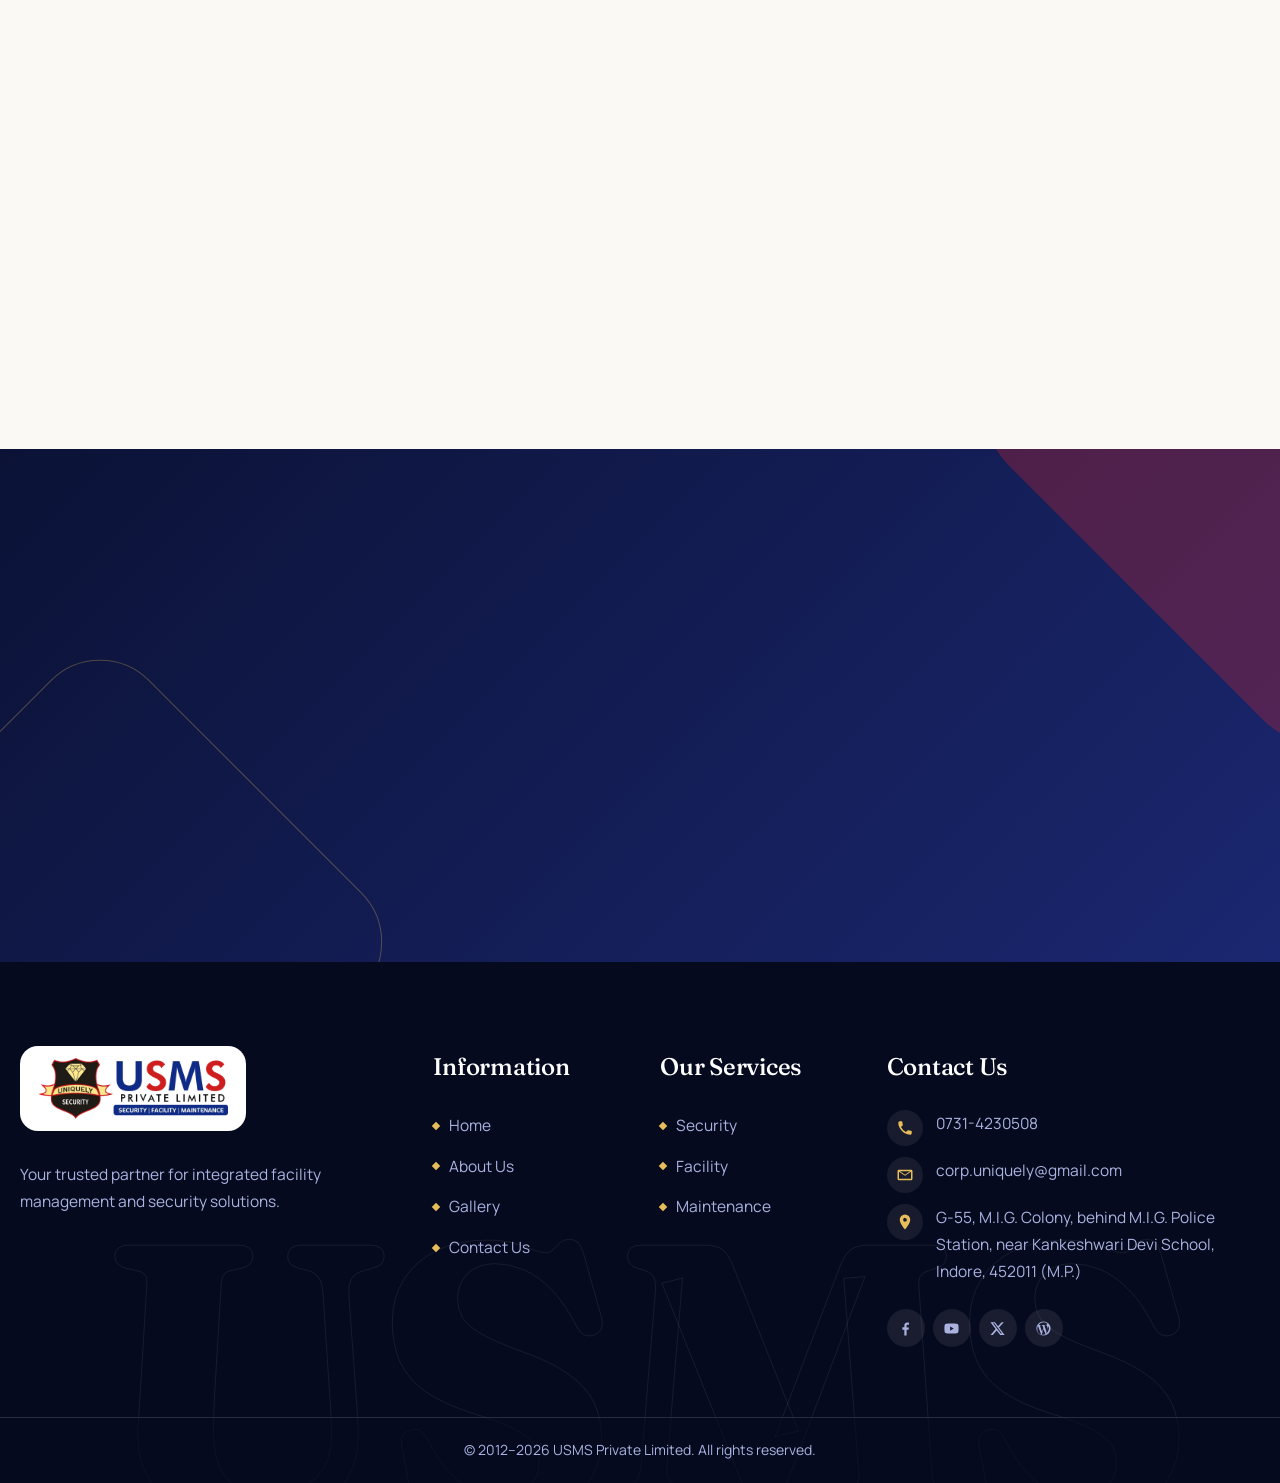
<file: security.html>
<!doctype html>
<html lang="en">
<head>
<meta charset="utf-8">
<meta http-equiv="Content-Security-Policy" content="default-src 'self'; script-src 'self'; style-src 'self'; img-src 'self' data:; font-src 'self'; connect-src 'none'; object-src 'none'; base-uri 'none'; form-action 'none'; frame-src 'none'; manifest-src 'self'">
<meta name="referrer" content="strict-origin-when-cross-origin">
<meta name="viewport" content="width=device-width, initial-scale=1">
<title>Security Services – USMS Pvt Ltd</title>
<meta name="description" content="Peace of mind, built into every post. From highly trained guards to advanced technology solutions, our security services are designed around the specific needs of your premises.">
<meta name="theme-color" content="#060a1e">
<link rel="icon" type="image/png" href="assets/img/emblem.png">
<link rel="preload" href="assets/fonts/fraunces-latin-wght-normal.woff2" as="font" type="font/woff2" crossorigin>
<link rel="preload" href="assets/fonts/manrope-latin-wght-normal.woff2" as="font" type="font/woff2" crossorigin>
<link rel="stylesheet" href="assets/css/style.css">
<script src="assets/js/init.js"></script>
</head>
<body data-page="security">
<a class="skip" href="#main">Skip to content</a>
<div class="progress" aria-hidden="true"></div>
<svg class="sprite" width="0" height="0" aria-hidden="true">
<symbol id="i-phone" viewBox="0 0 24 24"><path d="M6.6 10.8a15.1 15.1 0 0 0 6.6 6.6l2.2-2.2a1 1 0 0 1 1-.25 11.4 11.4 0 0 0 3.6.57 1 1 0 0 1 1 1V20a1 1 0 0 1-1 1A17 17 0 0 1 3 4a1 1 0 0 1 1-1h3.5a1 1 0 0 1 1 1c0 1.25.2 2.45.57 3.57a1 1 0 0 1-.25 1z"/></symbol>
<symbol id="i-mail" viewBox="0 0 24 24"><path d="M3 5h18a1 1 0 0 1 1 1v12a1 1 0 0 1-1 1H3a1 1 0 0 1-1-1V6a1 1 0 0 1 1-1zm1 2.6V17h16V7.6l-8 5.4-8-5.4zM5.3 7l6.7 4.5L18.7 7H5.3z"/></symbol>
<symbol id="i-pin" viewBox="0 0 24 24"><path d="M12 2a7 7 0 0 0-7 7c0 5.2 7 13 7 13s7-7.8 7-13a7 7 0 0 0-7-7zm0 9.5A2.5 2.5 0 1 1 12 6.5a2.5 2.5 0 0 1 0 5z"/></symbol>
<symbol id="i-fb" viewBox="0 0 24 24"><path d="M13.5 22v-8.2h2.8l.5-3.3h-3.3V8.4c0-.95.4-1.7 1.8-1.7h1.6V3.8c-.3 0-1.3-.15-2.4-.15-2.5 0-4.1 1.5-4.1 4.2v2.45H7.6v3.3h2.8V22z"/></symbol>
<symbol id="i-x" viewBox="0 0 24 24"><path d="M17.8 3h3.1l-6.8 7.7L22 21h-6.2l-4.9-6.3L5.3 21H2.2l7.2-8.3L2 3h6.4l4.4 5.8L17.8 3zm-1.1 16.2h1.7L7.4 4.7H5.6l11.1 14.5z"/></symbol>
<symbol id="i-yt" viewBox="0 0 24 24"><path d="M21.6 7.2a2.5 2.5 0 0 0-1.76-1.77C18.3 5 12 5 12 5s-6.3 0-7.84.43A2.5 2.5 0 0 0 2.4 7.2C2 8.75 2 12 2 12s0 3.25.4 4.8a2.5 2.5 0 0 0 1.76 1.77C5.7 19 12 19 12 19s6.3 0 7.84-.43a2.5 2.5 0 0 0 1.76-1.77C22 15.25 22 12 22 12s0-3.25-.4-4.8zM10 15V9l5.2 3z"/></symbol>
<symbol id="i-wp" viewBox="0 0 24 24"><path d="M12 2a10 10 0 1 0 0 20 10 10 0 0 0 0-20zM3.3 12c0-1.4.3-2.7.85-3.9l4.7 12.8A8.7 8.7 0 0 1 3.3 12zm8.7 8.7c-.85 0-1.7-.13-2.5-.36l2.65-7.7 2.7 7.4.06.12a8.7 8.7 0 0 1-2.9.54zm1.2-12.8c.5-.03.95-.08.95-.08.45-.05.4-.72-.05-.7 0 0-1.35.1-2.2.1-.8 0-2.2-.1-2.2-.1-.45-.02-.5.67-.05.7 0 0 .42.05.87.08l1.3 3.55-1.8 5.45L6.9 7.9c.5-.03.95-.08.95-.08.45-.05.4-.72-.05-.7 0 0-1.35.1-2.2.1h-.55A8.7 8.7 0 0 1 12 3.3c2.25 0 4.3.85 5.85 2.25h-.12c-.85 0-1.4.73-1.4 1.52 0 .7.4 1.3.85 2 .33.57.7 1.3.7 2.35 0 .73-.28 1.58-.65 2.75l-.85 2.85zm5.45-.05a8.7 8.7 0 0 1-3.2 11.6l2.7-7.8c.5-1.25.67-2.25.67-3.15 0-.33-.02-.63-.06-.9z"/></symbol>
<symbol id="i-arrow" viewBox="0 0 24 24"><path d="M4 12h16M14 6l6 6-6 6" fill="none" stroke-width="2" stroke-linecap="round" stroke-linejoin="round"/></symbol>
<symbol id="i-chev" viewBox="0 0 24 24"><path d="M6 9l6 6 6-6" fill="none" stroke-width="2.2" stroke-linecap="round" stroke-linejoin="round"/></symbol>
<symbol id="i-shield" viewBox="0 0 48 48"><path d="M24 4 7 10v12c0 10.5 7.2 18.6 17 22 9.8-3.4 17-11.5 17-22V10L24 4z" fill="none" stroke-width="2" stroke-linejoin="round"/><path d="m16 24 6 6 11-12" fill="none" stroke-width="2.2" stroke-linecap="round" stroke-linejoin="round"/></symbol>
<symbol id="i-building" viewBox="0 0 48 48"><path d="M8 42V12l16-7 16 7v30M4 42h40" fill="none" stroke-width="2" stroke-linejoin="round" stroke-linecap="round"/><path d="M16 18h4m8 0h4M16 25h4m8 0h4M16 32h4m8 0h4M21 42v-6h6v6" fill="none" stroke-width="2" stroke-linecap="round" stroke-linejoin="round"/></symbol>
<symbol id="i-wrench" viewBox="0 0 48 48"><path d="M33 6a10 10 0 0 0-9.4 13.3L6.5 36.4a4 4 0 0 0 5.7 5.7l17.1-17.1A10 10 0 0 0 42 15l-6.2 6.2-5-1-1-5L36 9a10 10 0 0 0-3-3z" fill="none" stroke-width="2" stroke-linejoin="round"/></symbol>
<symbol id="i-target" viewBox="0 0 48 48"><circle cx="22" cy="26" r="16" fill="none" stroke-width="2"/><circle cx="22" cy="26" r="9" fill="none" stroke-width="2"/><circle cx="22" cy="26" r="2.5"/><path d="M22 26 40 8M34 6l8 0 0 8" fill="none" stroke-width="2" stroke-linecap="round" stroke-linejoin="round"/></symbol>
<symbol id="i-eye" viewBox="0 0 48 48"><path d="M3 24s8-14 21-14 21 14 21 14-8 14-21 14S3 24 3 24z" fill="none" stroke-width="2" stroke-linejoin="round"/><circle cx="24" cy="24" r="7" fill="none" stroke-width="2"/><circle cx="24" cy="24" r="2.2"/></symbol>
<symbol id="i-gem" viewBox="0 0 48 48"><path d="M13 7h22l8 11-19 23L5 18z" fill="none" stroke-width="2" stroke-linejoin="round"/><path d="M5 18h38M17 7l-4 11 11 23 11-23-4-11" fill="none" stroke-width="2" stroke-linejoin="round"/></symbol>
</svg>
<svg class="sprite" width="0" height="0" aria-hidden="true">
<symbol id="a-consult" viewBox="0 0 96 96"><rect x="20" y="16" width="44" height="60" rx="5"/><rect x="32" y="9" width="20" height="13" rx="3"/><path d="M29 38h26M29 49h26M29 60h14"/><path class="gd" d="M27 36l2 2 3-4z"/><circle class="ac" cx="64" cy="62" r="14"/><path class="ac" d="M74 72l13 13"/><path class="ac" d="M58 62l4 4 7-8"/></symbol>
<symbol id="a-cash" viewBox="0 0 96 96"><rect x="22" y="44" width="46" height="34" rx="6"/><path d="M31 44V33a14 14 0 0 1 28 0v11"/><circle class="gd" cx="45" cy="59" r="4.5"/><path d="M45 63v8"/><path class="ac" d="M72 84h10M66 78a14 5 0 0 0 28 0M66 70a14 5 0 0 0 28 0"/><ellipse class="ac" cx="80" cy="62" rx="14" ry="5"/><path class="ac" d="M66 62v16M94 62v16"/></symbol>
<symbol id="a-office" viewBox="0 0 96 96"><rect x="14" y="30" width="34" height="46" rx="3"/><path d="M21 42h20M21 52h20M21 62h12"/><path class="ac" d="M56 50h24v16a12 12 0 0 1-24 0z"/><path class="ac" d="M80 54h3a5 5 0 0 1 0 10h-3"/><path class="go" d="M63 40c-4-4 3-6-1-11M72 40c-4-4 3-6-1-11"/><path d="M8 84h80"/></symbol>
<symbol id="a-patient" viewBox="0 0 96 96"><path class="go" d="M48 54C30 42 26 30 34 22c6-6 14-3 14 4 0-7 8-10 14-4 8 8 4 20-14 32z"/><path class="ac" d="M8 64h16v20H8zM24 68l14-4h22a6 6 0 0 1 0 12H40M60 70l16-8a5 5 0 0 1 6 8L62 84H24"/></symbol>
<symbol id="a-home" viewBox="0 0 96 96"><path d="M10 48 48 14l38 34M20 42v38h56V42"/><path class="ac" d="M48 72c-11-7-15-14-10-19 4-4 10-2 10 3 0-5 6-7 10-3 5 5 1 12-10 19z"/><path d="M8 84h80"/></symbol>
<symbol id="a-facade" viewBox="0 0 96 96"><rect x="18" y="12" width="36" height="70"/><path d="M26 22h8M40 22h8M26 34h8M40 34h8M26 46h8M40 46h8M26 58h8M40 58h8M34 82V70h8v12"/><path class="gd" d="M72 14l4 10 10 4-10 4-4 10-4-10-10-4 10-4z"/><path class="ac" d="M62 70l18-18M76 46l12 12"/><path d="M10 84h76"/></symbol>
<symbol id="a-pest" viewBox="0 0 96 96"><ellipse cx="48" cy="54" rx="11" ry="16"/><circle cx="48" cy="34" r="6"/><path d="M44 29l-6-9M52 29l6-9M37 48l-12-6M37 57H23M38 66l-12 8M59 48l12-6M59 57h14M58 66l12 8M48 42v28"/><circle class="ac" cx="48" cy="48" r="40"/><path class="rd" d="M20 76 76 20"/></symbol>
<symbol id="a-land" viewBox="0 0 96 96"><circle cx="48" cy="36" r="24"/><path d="M48 84V52M48 60l-12-10M48 68l12-12"/><path class="ac" d="M14 84h68M16 84c0-9 5-13 11-15 0 9-4 13-11 15zM80 84c0-9-5-13-11-15 0 9 4 13 11 15z"/><path class="gd" d="M36 30l6 4M56 24l-6 6"/></symbol>
<symbol id="a-mech" viewBox="0 0 96 96"><circle cx="48" cy="48" r="28" stroke-width="9" stroke-dasharray="9.4 12.1" stroke-linecap="butt" stroke-linejoin="miter"/><circle cx="48" cy="48" r="21"/><circle cx="48" cy="48" r="8"/><path class="ac" d="M80 10v14M73 17h14M75 12l10 10M85 12 75 22"/></symbol>
<symbol id="a-elec" viewBox="0 0 96 96"><path d="M55 8 27 54h19l-5 34 28-48H50z"/><circle class="ac" cx="48" cy="48" r="42" stroke-dasharray="3 7"/><path class="gd" d="M20 20l4 4M76 72l4 4M76 20l-4 4M20 76l4-4"/></symbol>
<symbol id="a-plumb" viewBox="0 0 96 96"><path d="M12 24h34a14 14 0 0 1 14 14v38"/><path d="M12 38h20a4 4 0 0 1 4 4v34"/><rect x="54" y="76" width="18" height="8" rx="2"/><rect x="30" y="76" width="18" height="8" rx="2"/><path class="ac" d="M76 22c-6 8-9 12-9 16a9 9 0 0 0 18 0c0-4-3-8-9-16z"/></symbol>
<symbol id="a-fire" viewBox="0 0 96 96"><path d="M48 8c4 14 20 22 20 40a20 20 0 0 1-40 0c0-10 6-15 10-24 2 6 4 8 8 8-1-8-3-14 2-24z"/><path class="ac" d="M48 86a9 9 0 0 1-9-9c0-7 6-9 9-18 5 7 9 11 9 18a9 9 0 0 1-9 9z"/></symbol>
<symbol id="a-stp" viewBox="0 0 96 96"><rect x="12" y="36" width="72" height="48" rx="4"/><path d="M28 36V22h40v14"/><path class="ac" d="M20 58q7-7 14 0t14 0 14 0 14 0M20 72q7-7 14 0t14 0 14 0 14 0"/><path class="gd" d="M48 6c-5 7-8 10-8 14a8 8 0 0 0 16 0c0-4-3-7-8-14z"/></symbol>
<symbol id="a-support" viewBox="0 0 96 96"><path d="M20 54a28 28 0 0 1 56 0"/><rect x="13" y="52" width="11" height="20" rx="4"/><rect x="72" y="52" width="11" height="20" rx="4"/><path class="ac" d="M77 72c0 11-9 15-25 15"/><circle class="gd" cx="50" cy="87" r="3.5"/></symbol>
</svg>
<div class="topbar"><div class="wrap topbar__in">
<div class="social" aria-label="Social media"><a href="#" aria-label="Facebook"><svg><use href="#i-fb"/></svg></a><a href="#" aria-label="X (Twitter)"><svg><use href="#i-x"/></svg></a><a href="#" aria-label="YouTube"><svg><use href="#i-yt"/></svg></a></div>
<div class="topbar__contact"><a href="tel:07314230508"><svg><use href="#i-phone"/></svg><span>0731-4230508</span></a><a href="mailto:corp.uniquely@gmail.com"><svg><use href="#i-mail"/></svg><span>corp.uniquely@gmail.com</span></a></div>
</div></div>
<header class="header" id="top"><div class="header__in">
<a class="brand" href="index.html" aria-label="USMS Private Limited – Home"><img src="assets/img/logo.webp" alt="USMS Private Limited – Security | Facility | Maintenance" width="184" height="59"></a>
<button class="burger" aria-label="Menu" aria-expanded="false" aria-controls="nav"><span></span><span></span><span></span></button>
<nav class="nav" id="nav" aria-label="Main"><ul>
<li><a href="index.html">Home</a></li>
<li><a href="about.html">About Us</a></li>
<li class="has-sub"><a href="index.html#services" class="is-active">Our Services</a><button class="sub-toggle" aria-label="Toggle services menu" aria-expanded="false"><svg><use href="#i-chev"/></svg></button><ul class="sub"><li><a href="security.html">Security</a></li><li><a href="facility.html">Facility</a></li><li><a href="maintenance.html">Maintenance</a></li></ul></li>
<li><a href="gallery.html">Gallery</a></li>
<li><a href="contact.html">Contact Us</a></li>
</ul><a class="btn btn--red btn--sm nav__cta" href="contact.html">Enquire Now <svg><use href="#i-arrow"/></svg></a></nav>
</div></header>
<main id="main">

<section class="phero"><div class="phero__bg" aria-hidden="true"></div><div class="grain" aria-hidden="true"></div>
<div class="wrap phero__in"><div>
<nav class="crumbs reveal" aria-label="Breadcrumb"><a href="index.html">Home</a><i></i><a href="index.html#services">Our Services</a><i></i><span>Security Services</span></nav>
<span class="eyebrow eyebrow--gold reveal">Comprehensive Security Solutions</span>
<h1 class="reveal">Security <em>Services</em></h1>
<p class="lead reveal">Peace of mind, built into every post. From highly trained guards to advanced technology solutions, our security services are designed around the specific needs of your premises.</p></div>
<div class="reveal"><div class="frame phero__frame"><div class="frame__in"><img src="assets/img/hero/1.webp" alt="Three USMS armed guards in navy uniforms standing in front of a car" width="1200" height="801"></div></div></div>
</div></section>

<section class="section"><div class="wrap">

<div class="layout"><aside class="toc reveal" aria-label="On this page"><h4>On this page</h4><a href="#security-guard"><span>01</span>Security Guard</a><a href="#personal-protection"><span>02</span>Personal Protection</a><a href="#armed-guard"><span>03</span>Armed Guard</a><a href="#security-consultancy"><span>04</span>Security Consultancy</a><a href="#cash-management"><span>05</span>Cash Management</a></aside>
<div><div class="glance reveal"><a href="#security-guard">Security Guard</a><a href="#personal-protection">Personal Protection</a><a href="#armed-guard">Armed Guard</a><a href="#security-consultancy">Security Consultancy</a><a href="#cash-management">Cash Management</a></div><article class="block" id="security-guard"><div class="reveal"><span class="block__no">01</span><h2>Security Guard</h2><p>We begin with a comprehensive security assessment of your premises, then recommend the equipment and personnel you actually need. Our training department also provides specialised training for people working in the retail sector. Over the years we have earned an outstanding reputation for top-notch security — from guards and armed guards to bodyguards.</p></div>
<div class="block__media reveal"><div class="frame frame--light"><div class="frame__in"><img src="assets/img/gallery/full/11.webp" alt="Two USMS security guards and a woman guard at a hospital pharmacy entrance" loading="lazy"></div></div></div></article><article class="block" id="personal-protection"><div class="reveal"><span class="block__no">02</span><h2>Personal Protection</h2><p>Our Personal Protection Officers and escorts are young, smart and well-groomed professionals, carefully selected and trained in martial arts and combat craft. Fluent in both English and Hindi, they communicate seamlessly with clients — and they work as cohesive units, providing immediate, close protection to anyone who needs personal security.</p></div>
<div class="block__media block__media--tall reveal"><div class="frame frame--light"><div class="frame__in"><img src="assets/img/svc/personal-protection.webp" alt="A USMS personal protection officer in a navy uniform" loading="lazy"></div></div></div></article><article class="block" id="armed-guard"><div class="reveal"><span class="block__no">03</span><h2>Armed Guard</h2><p>Our armed guards are a select group of dedicated, intelligent and professional individuals. Trained in martial arts and combat craft and fluent in English and Hindi, they are ready for any situation — and, working together seamlessly, they provide immediate, close protection.</p></div>
<div class="block__media block__media--tall reveal"><div class="frame frame--light"><div class="frame__in"><img src="assets/img/svc/armed-guard.webp" alt="A USMS armed guard holding a rifle" loading="lazy"></div></div></div></article><article class="block" id="security-consultancy"><div class="reveal"><span class="block__no">04</span><h2>Security Consultancy</h2><p>We conduct comprehensive security surveys and appraisals for our clients. Our experienced team assesses your existing security measures and identifies potential vulnerabilities — then, based on the findings, gives tailored advice on equipment and manpower to strengthen overall safety and protection.</p></div>
<div class="block__media reveal"><div class="frame frame--light"><div class="frame__in"><div class="art" role="img" aria-label="Illustration of a clipboard checklist and a magnifying glass"><svg viewBox="0 0 96 96" aria-hidden="true"><use href="#a-consult"/></svg></div></div></div></div></article><article class="block" id="cash-management"><div class="reveal"><span class="block__no">05</span><h2>Cash Management</h2><p>USMS provides security guard cash-handling services to keep your valuable assets safe. Our trained, professional guards follow strict protocols, understand risk management, and have the skills to detect and deter threats. They are reliable and proficient in secure cash transportation.</p></div>
<div class="block__media reveal"><div class="frame frame--light"><div class="frame__in"><div class="art" role="img" aria-label="Illustration of a padlock and a stack of coins"><svg viewBox="0 0 96 96" aria-hidden="true"><use href="#a-cash"/></svg></div></div></div></div></article></div></div>
</div></section>
<section class="cta" id="enquire"><div class="wrap cta__in">
<div class="reveal"><span class="eyebrow eyebrow--gold">Enquire Now</span><h2>Need <em>security</em> support? Let’s talk.</h2><p>Your trusted partner for integrated facility management and security solutions.</p></div>
<div class="cta__box reveal"><ul class="cta__list">
<li><svg class="ic"><use href="#i-phone"/></svg><a href="tel:07314230508">0731-4230508</a></li>
<li><svg class="ic"><use href="#i-mail"/></svg><a href="mailto:corp.uniquely@gmail.com">corp.uniquely@gmail.com</a></li>
<li><svg class="ic"><use href="#i-pin"/></svg><address>G-55, M.I.G. Colony, behind M.I.G. Police Station, near Kankeshwari Devi School, Indore, 452011 (M.P.)</address></li></ul>
<a class="btn btn--red" href="contact.html">Enquire Now <svg><use href="#i-arrow"/></svg></a></div>
</div></section>
</main>
<footer class="footer"><div class="footer__mark" aria-hidden="true">USMS</div>
<div class="wrap footer__in">
<div><a class="footer__logo" href="index.html"><img src="assets/img/logo.webp" alt="USMS Private Limited" width="190" height="61" loading="lazy"></a><p>Your trusted partner for integrated facility management and security solutions.</p></div>
<nav aria-label="Information"><h4>Information</h4><ul><li><a href="index.html">Home</a></li><li><a href="about.html">About Us</a></li><li><a href="gallery.html">Gallery</a></li><li><a href="contact.html">Contact Us</a></li></ul></nav>
<nav aria-label="Our services"><h4>Our Services</h4><ul><li><a href="security.html">Security</a></li><li><a href="facility.html">Facility</a></li><li><a href="maintenance.html">Maintenance</a></li></ul></nav>
<div><h4>Contact Us</h4><ul class="footer__contact">
<li><svg><use href="#i-phone"/></svg><a href="tel:07314230508">0731-4230508</a></li>
<li><svg><use href="#i-mail"/></svg><a href="mailto:corp.uniquely@gmail.com">corp.uniquely@gmail.com</a></li>
<li><svg><use href="#i-pin"/></svg><span>G-55, M.I.G. Colony, behind M.I.G. Police Station, near Kankeshwari Devi School, Indore, 452011 (M.P.)</span></li></ul>
<div class="social social--footer"><a href="#" aria-label="Facebook"><svg><use href="#i-fb"/></svg></a><a href="#" aria-label="YouTube"><svg><use href="#i-yt"/></svg></a><a href="#" aria-label="X (Twitter)"><svg><use href="#i-x"/></svg></a><a href="#" aria-label="WordPress"><svg><use href="#i-wp"/></svg></a></div></div>
</div>
<div class="footer__bar"><div class="wrap">© 2012–<span id="yr">2026</span> USMS Private Limited. All rights reserved.</div></div>
</footer>
<script src="assets/js/main.js"></script>
</body>
</html>
</file>
<file: assets/css/style.css>
/* =====================================================================
   USMS – "Uniquely Security" design system
   Ink navy + gold hairlines, diamond / chamfer geometry, editorial serif.
   ===================================================================== */
@font-face{font-family:'Fraunces';src:url(../fonts/fraunces-latin-wght-normal.woff2) format('woff2');font-weight:100 900;font-style:normal;font-display:swap}
@font-face{font-family:'Fraunces';src:url(../fonts/fraunces-latin-wght-italic.woff2) format('woff2');font-weight:100 900;font-style:italic;font-display:swap}
@font-face{font-family:'Manrope';src:url(../fonts/manrope-latin-wght-normal.woff2) format('woff2');font-weight:200 800;font-style:normal;font-display:swap}

:root{
  --ink:#060a1e;
  --ink-2:#0b1236;
  --navy:#101a4f;
  --indigo:#1f2a7a;
  --royal:#4458f0;
  --red:#d3252a;
  --red-2:#ef4444;
  --gold:#e7bd5a;
  --gold-2:#f6dc9b;
  --ivory:#f6f2e9;
  --paper:#fbf9f4;
  --white:#fff;
  --text:#161b38;
  --muted:#5a6183;
  --line:rgba(22,27,56,.12);
  --line-light:rgba(255,255,255,.14);
  --serif:'Fraunces',Georgia,'Times New Roman',serif;
  --sans:'Manrope',system-ui,-apple-system,'Segoe UI',Roboto,sans-serif;
  --wrap:1240px;
  --cut:clamp(28px,4vw,56px);
  --ease:cubic-bezier(.2,.7,.2,1);
  --shadow:0 30px 70px -30px rgba(6,10,30,.45);
}
*,*::before,*::after{box-sizing:border-box}
html{scroll-behavior:smooth;scroll-padding-top:110px;-webkit-text-size-adjust:100%}
body{margin:0;font-family:var(--sans);font-size:17px;line-height:1.75;color:var(--text);background:var(--paper);-webkit-font-smoothing:antialiased;text-rendering:optimizeLegibility;overflow-x:hidden}
img{max-width:100%;height:auto;display:block}
a{color:inherit;text-decoration:none}
ul,ol{margin:0;padding:0;list-style:none}
h1,h2,h3,h4,p,figure,address{margin:0}
address{font-style:normal}
button{font-family:inherit}
svg{fill:currentColor;width:1em;height:1em;flex:none}
::selection{background:var(--gold);color:var(--ink)}
.wrap{width:min(var(--wrap),100% - 40px);margin-inline:auto}
.skip{position:absolute;left:-999px;top:8px;background:#fff;padding:8px 14px;border-radius:8px;z-index:200}
.skip:focus{left:8px}
:focus-visible{outline:3px solid var(--gold);outline-offset:3px;border-radius:6px}
.progress{position:fixed;inset:0 0 auto 0;height:3px;z-index:120;background:linear-gradient(90deg,var(--red),var(--gold));transform:scaleX(0);transform-origin:left;pointer-events:none}

/* classes that replace former inline styles (keeps the CSP strict) */
.sprite{position:absolute;width:0;height:0;overflow:hidden}
.go{fill:none;stroke:var(--gd,var(--gold))}
.rd{fill:none;stroke:var(--red-2);stroke-width:4}
.panel__bg--security{background-image:url(../img/hero/1.webp)}
.panel__bg--facility{background-image:url(../img/hero/4.webp)}
.ccard address{color:var(--muted);font-weight:600}
.ccard address strong{color:var(--indigo);font-weight:800}
.eyebrow.team__label{display:flex;justify-content:center;text-align:center}

/* ---------- type helpers ---------- */
.eyebrow{display:inline-flex;align-items:center;gap:12px;font-weight:800;font-size:12.5px;letter-spacing:.2em;text-transform:uppercase;color:var(--red)}
.eyebrow::before{content:"";width:9px;height:9px;background:currentColor;rotate:45deg;flex:none}
.eyebrow--gold{color:var(--gold)}
.display{font-family:var(--serif);font-weight:500;letter-spacing:-.025em;line-height:1.04}
.display em{font-style:italic;font-weight:500}
.lead{font-size:clamp(17px,1.5vw,20px);line-height:1.7}
.diamond-rule{display:flex;align-items:center;gap:14px;color:var(--gold);margin:22px 0}
.diamond-rule::before,.diamond-rule::after{content:"";height:1px;flex:1;background:currentColor;opacity:.5}
.diamond-rule i{width:9px;height:9px;background:currentColor;rotate:45deg}

/* ---------- buttons ---------- */
.btn{--bg:var(--indigo);--fg:#fff;position:relative;display:inline-flex;align-items:center;justify-content:center;gap:.7em;font-weight:800;font-size:15px;letter-spacing:.02em;padding:15px 28px;border-radius:999px;border:0;cursor:pointer;background:var(--bg);color:var(--fg);overflow:hidden;isolation:isolate;transition:transform .3s var(--ease),box-shadow .3s,color .3s}
.btn::before{content:"";position:absolute;inset:0;z-index:-1;background:linear-gradient(120deg,var(--gold),var(--gold-2));translate:-101% 0;transition:translate .45s var(--ease)}
.btn:hover::before{translate:0 0}
.btn:hover{color:var(--ink);transform:translateY(-2px)}
.btn svg{width:1.2em;height:1.2em;fill:none;stroke:currentColor;transition:translate .3s}
.btn:hover svg{translate:4px 0}
.btn--red{--bg:var(--red);box-shadow:0 16px 32px -14px rgba(211,37,42,.8)}
.btn--ghost{--bg:transparent;box-shadow:inset 0 0 0 1.5px rgba(255,255,255,.35)}
.btn--dark{--bg:var(--ink);box-shadow:0 14px 30px -14px rgba(6,10,30,.7)}
.btn--sm{padding:11px 22px;font-size:14px}
.link{display:inline-flex;align-items:center;gap:.6em;font-weight:800;font-size:14.5px;letter-spacing:.06em;text-transform:uppercase}
.link svg{width:1.3em;height:1.3em;fill:none;stroke:currentColor;transition:translate .3s}
.link:hover svg{translate:6px 0}

/* ---------- top bar + floating header ---------- */
.topbar{background:var(--ink);color:#cfd5f5;font-size:13.5px;position:relative;z-index:61}
.topbar__in{display:flex;justify-content:space-between;align-items:center;min-height:42px;gap:16px}
.topbar__contact{display:flex;gap:26px;flex-wrap:wrap;justify-content:flex-end}
.topbar__contact a{display:inline-flex;align-items:center;gap:8px;transition:color .2s}
.topbar__contact a:hover{color:var(--gold)}
.topbar__contact svg{width:15px;height:15px;color:var(--gold)}
.social{display:flex;gap:8px}
.social a{width:28px;height:28px;border-radius:50%;background:rgba(255,255,255,.08);display:grid;place-items:center;transition:background .25s,color .25s,transform .25s}
.social a:hover{background:var(--gold);color:var(--ink);transform:translateY(-2px)}
.social svg{width:14px;height:14px}

.header{position:sticky;top:12px;z-index:60;height:0}
.header__in{width:min(1240px,100% - 24px);margin:14px auto 0;background:rgba(255,255,255,.9);backdrop-filter:saturate(1.6) blur(18px);-webkit-backdrop-filter:saturate(1.6) blur(18px);border-radius:999px;padding:9px 12px 9px 26px;display:flex;align-items:center;justify-content:space-between;gap:20px;box-shadow:0 18px 50px -20px rgba(6,10,30,.5),0 0 0 1px rgba(255,255,255,.6) inset;transition:box-shadow .3s,background .3s}
.header.is-stuck .header__in{background:rgba(255,255,255,.97);box-shadow:0 22px 50px -18px rgba(6,10,30,.55)}
.brand img{width:184px;height:auto}
.nav{display:flex;align-items:center;gap:22px}
.nav>ul{display:flex;align-items:center;gap:2px}
.nav li{position:relative}
.nav>ul>li>a{display:block;padding:10px 16px;font-weight:700;font-size:15px;color:var(--indigo);border-radius:999px;transition:background .25s,color .25s}
.nav>ul>li>a:hover{background:rgba(31,42,122,.07)}
.nav>ul>li>a.is-active{color:var(--red);background:rgba(211,37,42,.08)}
.has-sub>a{padding-right:32px!important}
.sub-toggle{position:absolute;right:8px;top:50%;translate:0 -50%;background:none;border:0;color:currentColor;color:var(--indigo);cursor:pointer;padding:6px;display:grid;place-items:center}
.sub-toggle svg{width:15px;height:15px;fill:none;stroke:currentColor;transition:rotate .25s}
.sub{position:absolute;top:calc(100% + 14px);left:-10px;min-width:230px;background:#fff;border-radius:22px;box-shadow:var(--shadow);padding:8px;opacity:0;visibility:hidden;translate:0 10px;transition:.3s var(--ease)}
.sub::before{content:"";position:absolute;inset:-16px 0 auto 0;height:16px}
.has-sub:hover .sub,.has-sub:focus-within .sub,.has-sub.open .sub{opacity:1;visibility:visible;translate:0 0}
.has-sub:hover .sub-toggle svg,.has-sub.open .sub-toggle svg{rotate:180deg}
.sub a{display:flex;align-items:center;gap:12px;padding:11px 16px;border-radius:14px;font-weight:700;font-size:15px;color:var(--text)}
.sub a::before{content:"";width:7px;height:7px;background:var(--gold);rotate:45deg;transition:scale .25s,background .25s}
.sub a:hover{background:var(--ivory);color:var(--red)}
.sub a:hover::before{background:var(--red);scale:1.4}
.burger{display:none;width:46px;height:46px;border-radius:50%;border:0;background:var(--indigo);cursor:pointer;padding:0;place-content:center;gap:5px}
.burger span{display:block;width:20px;height:2px;background:#fff;transition:.3s;border-radius:2px}
.burger[aria-expanded=true] span:nth-child(1){translate:0 7px;rotate:45deg}
.burger[aria-expanded=true] span:nth-child(2){opacity:0}
.burger[aria-expanded=true] span:nth-child(3){translate:0 -7px;rotate:-45deg}

/* ---------- hero ---------- */
.hero,.phero{position:relative;background:var(--ink);color:#fff;overflow:hidden;isolation:isolate;margin-top:-56px}
.hero{padding:clamp(130px,11vw,158px) 0 clamp(90px,9vw,130px)}
.hero__bg,.phero__bg{position:absolute;inset:0;z-index:-1;background:
  radial-gradient(800px 520px at 88% 12%,rgba(68,88,240,.5),transparent 62%),
  radial-gradient(700px 520px at -5% 105%,rgba(211,37,42,.32),transparent 60%),
  linear-gradient(140deg,#050819 10%,#0d1650 100%)}
.hero__bg::before,.phero__bg::before{content:"";position:absolute;inset:0;background:radial-gradient(520px circle at var(--mx,70%) var(--my,30%),rgba(231,189,90,.16),transparent 60%);transition:opacity .4s}
.hero__bg::after,.phero__bg::after{content:"";position:absolute;inset:0;opacity:.5;
  background-image:linear-gradient(rgba(255,255,255,.05) 1px,transparent 1px),linear-gradient(90deg,rgba(255,255,255,.05) 1px,transparent 1px);
  background-size:64px 64px;-webkit-mask-image:radial-gradient(ellipse 80% 70% at 70% 40%,#000,transparent 75%);mask-image:radial-gradient(ellipse 80% 70% at 70% 40%,#000,transparent 75%)}
.grain{position:absolute;inset:0;z-index:-1;opacity:.22;mix-blend-mode:overlay;pointer-events:none;background-image:url("data:image/svg+xml,%3Csvg xmlns='http://www.w3.org/2000/svg' width='200' height='200'%3E%3Cfilter id='n'%3E%3CfeTurbulence type='fractalNoise' baseFrequency='.9' numOctaves='2' stitchTiles='stitch'/%3E%3C/filter%3E%3Crect width='100%25' height='100%25' filter='url(%23n)'/%3E%3C/svg%3E")}
.hero__in{display:grid;grid-template-columns:1.02fr .98fr;gap:clamp(36px,5vw,80px);align-items:center}
.hero h1{font-family:var(--serif);font-weight:500;font-size:clamp(44px,5.5vw,82px);line-height:1;letter-spacing:-.03em;margin:20px 0 22px}
.hero h1 em{font-style:italic;color:var(--gold);position:relative;white-space:nowrap}
.hero h1 em::after{content:"";position:absolute;left:0;right:0;bottom:.04em;height:.07em;background:linear-gradient(90deg,var(--red),transparent);border-radius:4px}
.hero__lead{color:#c5cbee;max-width:56ch}
.hero__actions{display:flex;gap:14px;flex-wrap:wrap;margin:34px 0 0}
.stats{display:flex;gap:0;margin-top:clamp(30px,3.6vw,48px);border-top:1px solid var(--line-light);padding-top:26px;max-width:600px}
.stats li{flex:1;padding-right:18px;position:relative}
.stats li+li{padding-left:22px;border-left:1px solid var(--line-light)}
.stats b{display:block;font-family:var(--serif);font-weight:500;font-size:clamp(34px,4vw,50px);line-height:1;color:#fff;letter-spacing:-.02em}
.stats b small{font-size:.5em;color:var(--gold);margin-left:2px}
.stats span{display:block;font-size:12px;letter-spacing:.14em;text-transform:uppercase;color:#99a3d6;margin-top:10px;font-weight:700;line-height:1.4}

/* chamfered frame – the shield-cut corner signature */
.frame{--c:var(--cut);position:relative;padding:3px;background:linear-gradient(135deg,var(--gold),rgba(231,189,90,.15) 40%,rgba(255,255,255,.08) 60%,var(--gold));clip-path:polygon(0 0,calc(100% - var(--c)) 0,100% var(--c),100% 100%,var(--c) 100%,0 calc(100% - var(--c)));filter:drop-shadow(0 40px 60px rgba(0,0,0,.5))}
.frame__in{position:relative;overflow:hidden;background:var(--ink-2);clip-path:polygon(0 0,calc(100% - var(--c) + 2px) 0,100% calc(var(--c) - 2px),100% 100%,calc(var(--c) - 2px) 100%,0 calc(100% - var(--c) + 2px));height:100%}
.frame--light{background:linear-gradient(135deg,var(--gold),rgba(231,189,90,.25) 45%,var(--gold))}
.hero__media{position:relative}
.hero__frame{aspect-ratio:1/.92}
.slides{position:absolute;inset:0}
.slides img{position:absolute;inset:0;width:100%;height:100%;object-fit:cover;opacity:0;scale:1.08;transition:opacity 1s ease,scale 7s ease-out}
.slides img.on{opacity:1;scale:1}
.hero__frame .frame__in::after{content:"";position:absolute;inset:auto 0 0 0;height:38%;background:linear-gradient(transparent,rgba(6,10,30,.7));pointer-events:none}
.car-btn{position:absolute;top:50%;translate:0 -50%;z-index:3;width:46px;height:46px;border-radius:50%;border:0;cursor:pointer;background:rgba(6,10,30,.55);color:#fff;display:grid;place-items:center;backdrop-filter:blur(8px);transition:background .25s,opacity .25s,scale .25s;opacity:0}
.hero__frame:hover .car-btn,.car-btn:focus-visible{opacity:1}
.car-btn:hover{background:var(--gold);color:var(--ink);scale:1.08}
.car-btn svg{width:20px;height:20px;fill:none;stroke:currentColor}
.car-btn--prev{left:16px}.car-btn--prev svg{rotate:180deg}
.car-btn--next{right:calc(var(--cut) + 6px)}
.thumbs{display:flex;gap:10px;margin-top:18px;justify-content:flex-end}
.thumbs button{position:relative;width:clamp(36px,5.2vw,62px);aspect-ratio:1;padding:0;border:0;cursor:pointer;background:var(--ink-2);overflow:hidden;clip-path:polygon(50% 0,100% 50%,50% 100%,0 50%);opacity:.55;transition:opacity .3s,scale .3s}
.thumbs button img{width:100%;height:100%;object-fit:cover;scale:1.5}
.thumbs button:hover{opacity:.9}
.thumbs button.on{opacity:1;scale:1.12}
.thumbs button.on::after{content:"";position:absolute;inset:0;background:conic-gradient(var(--gold) var(--p,0%),transparent 0);mix-blend-mode:screen;opacity:.0}
.seal{position:absolute;left:-30px;top:-38px;width:clamp(96px,11vw,132px);aspect-ratio:1;z-index:4;display:grid;place-items:center;pointer-events:none}
.seal svg{position:absolute;inset:0;width:100%;height:100%;animation:spin 26s linear infinite}
.seal text{fill:var(--gold);font-family:var(--sans);font-weight:800;font-size:9.6px;letter-spacing:.12em;text-transform:uppercase}
.seal::before{content:"";position:absolute;inset:14%;border-radius:50%;background:var(--ink);box-shadow:0 0 0 1px rgba(231,189,90,.5)}
.seal i{position:relative;width:26%;aspect-ratio:1;background:var(--gold);rotate:45deg;border-radius:3px}
.glass{position:absolute;right:-26px;bottom:92px;z-index:4;display:flex;align-items:center;gap:14px;padding:16px 22px;border-radius:20px;background:rgba(255,255,255,.12);backdrop-filter:blur(16px);-webkit-backdrop-filter:blur(16px);border:1px solid rgba(255,255,255,.22);box-shadow:0 20px 40px -20px rgba(0,0,0,.6);animation:float 6s ease-in-out infinite}
.glass b{font-family:var(--serif);font-weight:500;font-size:40px;line-height:1;color:#fff}
.glass span{font-size:11.5px;font-weight:800;letter-spacing:.16em;text-transform:uppercase;line-height:1.35;color:var(--gold-2)}
.hero__ghost{position:absolute;z-index:-1;right:-7%;top:14%;width:min(560px,48vw);aspect-ratio:1;border:1px solid rgba(231,189,90,.22);rotate:45deg;border-radius:40px}
.hero__ghost::after{content:"";position:absolute;inset:11%;border:1px solid rgba(255,255,255,.1);border-radius:30px}
@keyframes spin{to{rotate:360deg}}
@keyframes float{50%{translate:0 -10px}}
.hero__wave{position:absolute;left:0;right:0;bottom:-1px;line-height:0}
.hero__wave svg{width:100%;height:clamp(28px,4.5vw,64px);fill:none}

/* ---------- marquee strip ---------- */
.strip{background:var(--ink);overflow:hidden;padding:0 0 26px;color:var(--gold)}
.strip__track{display:flex;gap:30px;width:max-content;animation:slide 50s linear infinite;font-family:var(--serif);font-style:italic;font-weight:400;font-size:clamp(26px,3.6vw,46px);white-space:nowrap;align-items:center;letter-spacing:-.01em}
.strip__track i{width:10px;height:10px;background:var(--red);rotate:45deg;flex:none}
.strip__track span:nth-of-type(even){color:transparent;-webkit-text-stroke:1px var(--gold)}
@keyframes slide{to{translate:-50% 0}}

/* ---------- sections ---------- */
.section{padding:clamp(72px,9vw,130px) 0;position:relative}
.section--dark{background:var(--ink);color:#e6e9fb}
.section--ivory{background:var(--ivory)}
.sec-head{max-width:760px;margin-bottom:clamp(36px,5vw,64px)}
.sec-head--center{margin-inline:auto;text-align:center}
.sec-head--center .eyebrow{justify-content:center}
.sec-head h2,.h2{font-family:var(--serif);font-weight:500;font-size:clamp(36px,5vw,68px);line-height:1.04;letter-spacing:-.028em;color:var(--indigo);margin:16px 0 0}
.section--dark .sec-head h2,.section--dark .h2{color:#fff}
.h2 em,.sec-head h2 em{font-style:italic;color:var(--red)}
.section--dark .h2 em,.section--dark .sec-head h2 em{color:var(--gold)}
.sec-head p{margin-top:20px;color:var(--muted)}
.section--dark .sec-head p{color:#aab3e0}

/* expanding service panels */
.panels{display:flex;gap:16px;height:clamp(560px,62vw,680px)}
.panel{--c:44px;position:relative;flex:1;min-width:0;overflow:hidden;cursor:pointer;color:#fff;isolation:isolate;border-radius:26px;transition:flex .8s var(--ease);clip-path:polygon(0 0,calc(100% - var(--c)) 0,100% var(--c),100% 100%,0 100%)}
.panel.active{flex:2.3}
.panel__bg{position:absolute;inset:0;z-index:-2;background-size:cover;background-position:center;scale:1.08;transition:scale 1.2s var(--ease),filter .6s}
.panel.active .panel__bg{scale:1}
.panel::before{content:"";position:absolute;inset:0;z-index:-1;background:linear-gradient(180deg,rgba(6,10,30,.25) 0%,rgba(6,10,30,.55) 45%,rgba(6,10,30,.94) 100%);transition:opacity .6s}
.panel:not(.active) .panel__bg{filter:grayscale(.55) brightness(.8)}
.panel__no{position:absolute;top:26px;left:30px;font-family:var(--serif);font-size:20px;color:var(--gold);letter-spacing:.06em}
.panel__icon{position:absolute;top:22px;right:calc(var(--c) + 6px);width:48px;height:48px;color:var(--gold);padding:9px;border:1px solid rgba(231,189,90,.5);border-radius:50%;fill:none;stroke:currentColor}
.panel__body{position:absolute;left:0;bottom:0;width:min(440px,100%);padding:34px 34px 32px}
.panel h3{font-family:var(--serif);font-weight:500;font-size:clamp(34px,3.8vw,54px);line-height:1;letter-spacing:-.02em;margin-bottom:0;transition:margin .5s}
.panel__more{max-height:0;opacity:0;overflow:hidden;transition:max-height .8s var(--ease),opacity .6s .15s}
.panel.active .panel__more{max-height:360px;opacity:1}
.panel__more p{color:#d3d8f5;font-size:15.5px;line-height:1.65;margin:18px 0 22px}
.panel.active h3{margin-bottom:0}
.panel .link{color:var(--gold)}

/* about teaser */
.about{display:grid;grid-template-columns:.95fr 1.05fr;gap:clamp(36px,6vw,100px);align-items:center}
.about__visual{position:relative;min-height:440px;display:grid;place-items:center}
.about__year{font-family:var(--serif);font-weight:600;font-size:clamp(120px,19vw,250px);line-height:.8;letter-spacing:-.05em;color:transparent;-webkit-text-stroke:1.5px var(--indigo);position:relative}
.about__year::after{content:"2012";position:absolute;inset:0;color:var(--red);-webkit-text-stroke:0;clip-path:inset(0 0 72% 0);opacity:.0}
.about__emblem{position:absolute;right:2%;bottom:2%;width:clamp(130px,17vw,210px);filter:drop-shadow(0 28px 30px rgba(6,10,30,.35));animation:float 7s ease-in-out infinite}
.about__tag{position:absolute;left:0;top:6%;font-weight:800;letter-spacing:.2em;font-size:12.5px;text-transform:uppercase;color:var(--red)}
.chips{display:flex;flex-wrap:wrap;gap:10px;margin:0 0 34px}
.chips li{display:inline-flex;align-items:center;gap:10px;padding:10px 18px;border-radius:999px;border:1px solid var(--line);font-weight:700;font-size:14.5px;background:#fff;color:var(--indigo)}
.chips li::before{content:"";width:7px;height:7px;background:var(--gold);rotate:45deg}
.about__copy>p{color:var(--muted);margin:22px 0 28px}

/* sectors list */
.sectors{display:grid;grid-template-columns:repeat(3,1fr);border-top:1px solid var(--line-light)}
.sectors li{position:relative;display:flex;align-items:baseline;gap:18px;padding:28px 26px 28px 0;border-bottom:1px solid var(--line-light);transition:padding .4s var(--ease),background .4s}
.sectors li:not(:nth-child(3n+1)){padding-left:26px;border-left:1px solid var(--line-light)}
.sectors li span{font-family:var(--serif);color:var(--gold);font-size:16px;min-width:26px}
.sectors li b{font-family:var(--serif);font-weight:500;font-size:clamp(22px,2.3vw,32px);line-height:1.15;letter-spacing:-.015em;color:#fff;transition:color .3s,translate .4s var(--ease)}
.sectors li::after{content:"";position:absolute;right:22px;top:50%;width:9px;height:9px;background:var(--gold);rotate:45deg;scale:0;transition:scale .35s var(--ease)}
.sectors li:hover{background:rgba(255,255,255,.04)}
.sectors li:hover b{color:var(--gold-2);translate:6px 0}
.sectors li:hover::after{scale:1}
.section--ivory .sectors,.section--ivory .sectors li{border-color:var(--line)}
.section--ivory .sectors li b{color:var(--indigo)}
.section--ivory .sectors li span{color:var(--red)}
.section--ivory .sectors li:hover{background:rgba(31,42,122,.04)}
.section--ivory .sectors li:hover b{color:var(--red)}

/* mission / vision / value */
.mvv{display:grid;grid-template-columns:repeat(3,1fr);gap:22px}
.mvv article{position:relative;padding:40px 34px 36px;border-radius:28px;background:linear-gradient(160deg,rgba(255,255,255,.08),rgba(255,255,255,.02));border:1px solid var(--line-light);overflow:hidden;transition:transform .4s var(--ease),border-color .4s}
.mvv article:hover{transform:translateY(-8px);border-color:rgba(231,189,90,.6)}
.mvv article::after{content:"";position:absolute;right:-50px;top:-50px;width:150px;height:150px;border:1px solid rgba(231,189,90,.25);rotate:45deg;border-radius:30px}
.mvv svg{width:54px;height:54px;color:var(--gold);fill:none;stroke:currentColor;margin-bottom:26px}
.mvv h3{font-family:var(--serif);font-weight:500;font-size:34px;line-height:1.1;color:#fff;margin-bottom:14px;letter-spacing:-.015em}
.mvv p{color:#b3bce6;font-size:16px;line-height:1.7}

/* team */
.people{display:flex;justify-content:center;gap:clamp(28px,6vw,90px);flex-wrap:wrap}
.person{width:min(340px,100%);text-align:center;position:relative}
.person__photo{position:relative;aspect-ratio:798/900;border-radius:24px;overflow:visible}
.person__photo::before{content:"";position:absolute;inset:0;translate:14px 14px;border:1.5px solid var(--gold);border-radius:24px;transition:translate .4s var(--ease)}
.person__photo img{position:relative;width:100%;height:100%;object-fit:cover;object-position:top;border-radius:24px;filter:saturate(.85) contrast(1.02);transition:filter .4s,translate .4s var(--ease);box-shadow:var(--shadow)}
.person:hover .person__photo::before{translate:6px 6px}
.person:hover img{filter:none;translate:-4px -4px}
.person figcaption{margin-top:34px;display:flex;flex-direction:column;gap:6px}
.person strong{font-family:var(--serif);font-weight:500;font-size:30px;line-height:1.1;color:var(--indigo);letter-spacing:-.015em}
.person span{color:var(--red);font-weight:800;letter-spacing:.16em;text-transform:uppercase;font-size:12px}
.team__label{text-align:center;margin-bottom:36px}

/* clients */
.clients{background:#fff;overflow:hidden}
.marquee{overflow:hidden;contain:paint;-webkit-mask-image:linear-gradient(90deg,transparent,#000 10%,#000 90%,transparent);mask-image:linear-gradient(90deg,transparent,#000 10%,#000 90%,transparent)}
.marquee+.marquee{margin-top:18px}
.marquee__track{display:flex;gap:18px;width:max-content;padding:12px 0;animation:marq 60s linear infinite;will-change:transform;backface-visibility:hidden;transform:translate3d(0,0,0)}
.marquee--rev .marquee__track{animation-direction:reverse;animation-duration:70s}
.marquee:hover .marquee__track{animation-play-state:paused}
.marquee li{position:relative;width:230px;height:128px;display:grid;place-items:center;padding:12px 18px;background:#fff;border:1px solid var(--line);border-radius:20px;transition:transform .35s var(--ease)}
.marquee li::after{content:"";position:absolute;inset:0;border-radius:inherit;box-shadow:0 22px 40px -22px rgba(6,10,30,.5);opacity:0;transition:opacity .35s;pointer-events:none}
.marquee li img{grid-area:1/1;max-height:100px;max-width:100%;width:auto;height:auto;object-fit:contain;transition:opacity .35s}
.marquee .cg{opacity:.7}
.marquee .cc{opacity:0}
.marquee li:hover{transform:translate3d(0,-6px,0)}
.marquee li:hover::after{opacity:1}
.marquee li:hover .cg{opacity:0}
.marquee li:hover .cc{opacity:1}
@keyframes marq{to{transform:translate3d(-50%,0,0)}}

/* CTA band */
.cta{position:relative;overflow:hidden;isolation:isolate;background:linear-gradient(135deg,#0b1236,#1b2770);color:#fff;padding:clamp(72px,9vw,120px) 0}
.cta::before{content:"";position:absolute;z-index:-1;right:-300px;top:-300px;width:520px;height:520px;border-radius:80px;background:var(--red);opacity:.3;rotate:45deg}
.cta::after{content:"";position:absolute;z-index:-1;left:-120px;bottom:-200px;width:440px;height:440px;border:1px solid rgba(231,189,90,.3);rotate:45deg;border-radius:70px}
.cta__in{display:grid;grid-template-columns:1.25fr .75fr;gap:clamp(30px,5vw,80px);align-items:end}
.cta h2{font-family:var(--serif);font-weight:500;font-size:clamp(40px,6vw,88px);line-height:1;letter-spacing:-.03em;margin:18px 0 22px}
.cta h2 em{font-style:italic;color:var(--gold)}
.cta p{color:#c5cbee;max-width:52ch}
.cta__box{display:grid;gap:16px}
.cta__list{display:grid;gap:14px;margin-bottom:10px}
.cta__list li{display:flex;gap:14px;align-items:flex-start;font-size:16px}
.cta__list svg,.ic{width:40px;height:40px;padding:10px;border-radius:50%;background:rgba(255,255,255,.1);color:var(--gold);box-shadow:inset 0 0 0 1px rgba(231,189,90,.35)}
.cta__list a:hover{color:var(--gold)}

/* footer */
.footer{position:relative;background:var(--ink);color:#aab3e0;font-size:15.5px;overflow:hidden;isolation:isolate}
.footer__mark{position:absolute;z-index:-1;left:50%;bottom:-.22em;translate:-50% 0;font-family:var(--serif);font-weight:700;font-size:clamp(160px,30vw,440px);line-height:1;letter-spacing:-.04em;color:transparent;-webkit-text-stroke:1px rgba(255,255,255,.07);white-space:nowrap;pointer-events:none;user-select:none}
.footer__in{display:grid;grid-template-columns:1.4fr .7fr .7fr 1.4fr;gap:40px;padding:84px 0 70px}
.footer__logo{display:inline-block;background:#fff;padding:12px 18px;border-radius:18px;margin-bottom:22px}
.footer__logo img{width:190px;height:auto}
.footer h4{color:#fff;font-family:var(--serif);font-weight:500;font-size:24px;letter-spacing:-.01em;margin-bottom:22px}
.footer li+li{margin-top:11px}
.footer nav a{display:inline-flex;gap:10px;align-items:center;transition:color .2s,translate .3s var(--ease)}
.footer nav a::before{content:"";width:6px;height:6px;background:var(--gold);rotate:45deg}
.footer a:hover{color:var(--gold)}
.footer nav a:hover{translate:5px 0}
.footer__contact li{display:flex;gap:13px;align-items:flex-start}
.footer__contact svg{width:36px;height:36px;padding:9px;border-radius:50%;background:rgba(255,255,255,.07);color:var(--gold)}
.social--footer{margin-top:24px}
.social--footer a{width:38px;height:38px}
.social--footer svg{width:17px;height:17px}
.footer__bar{border-top:1px solid var(--line-light);padding:20px 0;font-size:14px;text-align:center;background:rgba(6,10,30,.6)}

/* ---------- inner pages ---------- */
.phero{padding:clamp(140px,13vw,180px) 0 clamp(70px,8vw,110px)}
.phero__in{display:grid;grid-template-columns:1.1fr .9fr;gap:clamp(30px,5vw,80px);align-items:center}
.phero--solo .phero__in{grid-template-columns:1fr}
.crumbs{display:flex;gap:10px;align-items:center;font-size:13px;font-weight:700;letter-spacing:.08em;text-transform:uppercase;color:#99a3d6;margin-bottom:22px;flex-wrap:wrap}
.crumbs a:hover{color:var(--gold)}
.crumbs i{width:5px;height:5px;background:var(--gold);rotate:45deg}
.phero h1{font-family:var(--serif);font-weight:500;font-size:clamp(44px,6.2vw,92px);line-height:1;letter-spacing:-.03em;margin:18px 0 22px}
.phero h1 em{font-style:italic;color:var(--gold)}
.phero .lead{color:#c5cbee;max-width:58ch}
.phero__frame{aspect-ratio:4/3.4}
.phero__frame .frame__in{position:relative}
.phero__frame img{width:100%;height:100%;object-fit:cover}
.phero__icon{width:min(300px,70%);margin-inline:auto;aspect-ratio:1;color:var(--gold);fill:none;stroke:currentColor;stroke-width:1.2;padding:16%;border:1px solid rgba(231,189,90,.35);border-radius:50%;box-shadow:0 0 0 22px rgba(231,189,90,.05),0 0 0 60px rgba(231,189,90,.03)}

.layout{display:grid;grid-template-columns:260px 1fr;gap:clamp(30px,5vw,80px);align-items:start}
.toc{position:sticky;top:120px;padding:26px 24px;border-radius:24px;background:#fff;border:1px solid var(--line)}
.toc h4{font-family:var(--serif);font-weight:500;font-size:20px;color:var(--indigo);margin-bottom:16px}
.toc a{display:flex;gap:12px;align-items:center;padding:9px 0;font-weight:700;font-size:14.5px;color:var(--muted);border-top:1px solid var(--line);transition:color .25s,padding .3s var(--ease)}
.toc a span{font-family:var(--serif);color:var(--red);font-size:14px;min-width:22px}
.toc a:hover,.toc a.on{color:var(--indigo);padding-left:8px}
.toc a.on{color:var(--red)}
.block{display:grid;grid-template-columns:1fr 1fr;gap:clamp(28px,4vw,64px);align-items:center;padding:clamp(40px,5vw,72px) 0;border-top:1px solid var(--line)}
.block:first-child,.glance+.block{border-top:0;padding-top:0}
.block:nth-child(even) .block__media{order:-1}
.block__no{font-family:var(--serif);font-size:15px;letter-spacing:.14em;color:var(--red);font-weight:600}
.block h2{font-family:var(--serif);font-weight:500;font-size:clamp(32px,3.6vw,50px);line-height:1.05;letter-spacing:-.025em;color:var(--indigo);margin:10px 0 20px}
.block p{color:var(--muted)}
.block__media .frame{--c:38px}
.block__media .frame__in{aspect-ratio:4/3;background:var(--ivory)}
.block__media .frame__in .art{position:absolute;inset:0}
.block__media img{width:100%;height:100%;object-fit:cover;transition:scale .9s var(--ease)}
.block:hover .block__media img{scale:1.05}
.block__media--tall .frame__in{aspect-ratio:3/3.6}
.block__media--tall img{object-position:50% 20%}
.banner{margin:0 0 clamp(20px,3vw,40px)}
.banner .frame{--c:48px}
.banner .frame__in{aspect-ratio:21/8.4}
.banner img{width:100%;height:100%;object-fit:cover}
.glance{display:flex;flex-wrap:wrap;gap:10px;margin:0 0 clamp(30px,4vw,54px)}
.glance a{padding:10px 18px;border-radius:999px;border:1px solid var(--line);background:#fff;color:var(--indigo);font-weight:700;font-size:14px;transition:background .25s,color .25s,transform .25s,border-color .25s}
.glance a:hover{background:var(--indigo);color:#fff;transform:translateY(-2px);border-color:var(--indigo)}

/* illustration tiles (replace stock imagery) */
.art{position:relative;width:100%;height:100%;min-height:100%;display:grid;place-items:center;overflow:hidden;isolation:isolate;
  background:radial-gradient(circle at 25% 15%,rgba(68,88,240,.55),transparent 55%),radial-gradient(circle at 90% 100%,rgba(211,37,42,.35),transparent 50%),linear-gradient(140deg,#0a1140,#1a2468)}
.art::before{content:"";position:absolute;inset:0;z-index:-1;opacity:.6;background-image:repeating-linear-gradient(45deg,rgba(231,189,90,.11) 0 1px,transparent 1px 30px),repeating-linear-gradient(-45deg,rgba(231,189,90,.11) 0 1px,transparent 1px 30px);-webkit-mask-image:radial-gradient(circle at 50% 50%,#000,transparent 75%);mask-image:radial-gradient(circle at 50% 50%,#000,transparent 75%)}
.art::after{content:"";position:absolute;z-index:-1;width:62%;aspect-ratio:1;border:1px solid rgba(231,189,90,.3);rotate:45deg;border-radius:14%;box-shadow:0 0 0 18px rgba(231,189,90,.05)}
.art svg{width:44%;max-width:230px;height:auto;aspect-ratio:1;fill:none;stroke:var(--gold);stroke-width:2.2;stroke-linecap:round;stroke-linejoin:round;filter:drop-shadow(0 12px 18px rgba(0,0,0,.35));transition:scale .8s var(--ease)}
.ac{stroke:var(--ac,#fff)}
.gd{fill:var(--gd,var(--gold));stroke:var(--gd,var(--gold))}
.block:hover .art svg{scale:1.07}
.art--hero{aspect-ratio:4/3.4}
.art--hero svg{width:50%}
.panel__bg--art{--ac:rgba(255,255,255,.4);--gd:rgba(231,189,90,.7);display:grid;place-items:center;background:radial-gradient(circle at 70% 20%,rgba(68,88,240,.6),transparent 55%),linear-gradient(150deg,#0b1340,#1c2876)}
.panel__bg--art svg{width:60%;height:auto;aspect-ratio:1;fill:none;stroke:rgba(231,189,90,.55);stroke-width:1.3;stroke-linecap:round;translate:0 -14%}
.strip3{display:grid;grid-template-columns:repeat(3,1fr);gap:10px;margin-top:10px}
.strip3 img{width:100%;aspect-ratio:3/2;object-fit:cover;border-radius:14px;transition:scale .5s var(--ease)}
.strip3 img:hover{scale:1.04}

/* about page */
.story{display:grid;grid-template-columns:1fr 1fr;gap:clamp(30px,5vw,80px);align-items:start}
.story__lead{font-family:var(--serif);font-weight:400;font-size:clamp(26px,3vw,40px);line-height:1.22;letter-spacing:-.02em;color:var(--indigo)}
.story__lead em{color:var(--red);font-style:italic}
.story__pts li{display:grid;grid-template-columns:54px 1fr;gap:14px;padding:22px 0;border-top:1px solid var(--line)}
.story__pts li:last-child{border-bottom:1px solid var(--line)}
.story__pts span{font-family:var(--serif);color:var(--red);font-size:18px}
.story__pts p{color:var(--muted)}
.states{display:grid;grid-template-columns:repeat(4,1fr);gap:0;border:1px solid var(--line-light);border-radius:28px;overflow:hidden}
.states li{padding:40px 28px;position:relative;transition:background .4s}
.states li+li{border-left:1px solid var(--line-light)}
.states li:hover{background:rgba(231,189,90,.08)}
.states b{display:block;font-family:var(--serif);font-weight:500;font-size:clamp(26px,2.8vw,38px);line-height:1.1;color:#fff;letter-spacing:-.02em}
.states span{display:block;margin-top:12px;font-size:12px;letter-spacing:.18em;text-transform:uppercase;color:var(--gold);font-weight:800}

/* contact */
.ccards{display:grid;grid-template-columns:1fr;gap:16px}
.ccard{position:relative;display:flex;gap:20px;align-items:flex-start;padding:28px;border-radius:26px;background:#fff;border:1px solid var(--line);transition:transform .4s var(--ease),box-shadow .4s,border-color .4s;overflow:hidden}
.ccard:hover{transform:translateY(-5px);box-shadow:var(--shadow);border-color:transparent}
.ccard .ic{flex:none;width:58px;height:58px;padding:15px;background:var(--indigo);color:var(--gold);box-shadow:none;border-radius:18px}
.ccard h3{font-family:var(--serif);font-weight:500;font-size:26px;color:var(--indigo);line-height:1.1;margin-bottom:6px}
.ccard p,.ccard a{color:var(--muted);font-weight:600}
.ccard a:hover{color:var(--red)}
.contact-grid{display:grid;grid-template-columns:.9fr 1.1fr;gap:clamp(28px,4vw,60px);align-items:start}
.form{background:var(--ink);color:#fff;border-radius:32px;padding:clamp(28px,4vw,52px);display:grid;grid-template-columns:1fr 1fr;gap:18px;position:relative;overflow:hidden;box-shadow:var(--shadow)}
.form::before{content:"";position:absolute;right:-60px;top:-60px;width:180px;height:180px;border:1px solid rgba(231,189,90,.3);rotate:45deg;border-radius:36px}
.form h2{grid-column:1/-1;font-family:var(--serif);font-weight:500;font-size:clamp(30px,3.4vw,44px);line-height:1.05;letter-spacing:-.02em;margin-bottom:6px}
.form h2 em{color:var(--gold);font-style:italic}
.form label{display:grid;gap:8px;font-weight:800;font-size:12px;letter-spacing:.16em;text-transform:uppercase;color:#99a3d6}
.form__full{grid-column:1/-1}
.form input,.form select,.form textarea{font:inherit;font-weight:500;font-size:16px;letter-spacing:0;text-transform:none;color:#fff;padding:14px 4px 12px;border:0;border-bottom:1.5px solid rgba(255,255,255,.25);border-radius:0;background:transparent;width:100%;transition:border-color .3s}
.form select option{color:#000}
.form input::placeholder,.form textarea::placeholder{color:#6f79ad}
.form input:focus,.form select:focus,.form textarea:focus{outline:0;border-color:var(--gold)}
.form__note{font-size:14px;color:var(--gold-2);min-height:1.4em}
.mapbtn{margin-top:6px}

/* gallery */
.filters{display:flex;gap:10px;flex-wrap:wrap;justify-content:center;margin-bottom:40px}
.filters button{padding:11px 22px;border-radius:999px;border:1px solid var(--line);background:#fff;color:var(--indigo);font-weight:800;font-size:14px;cursor:pointer;transition:.3s var(--ease)}
.filters button:hover{transform:translateY(-2px)}
.filters button.on{background:var(--indigo);color:#fff;border-color:var(--indigo)}
.gallery{display:grid;grid-template-columns:repeat(4,1fr);gap:16px}
.gallery figure{margin:0;position:relative;border-radius:18px;overflow:hidden;cursor:zoom-in;background:var(--ivory);aspect-ratio:3/2;isolation:isolate}
.gallery figure.hide{display:none}
.gallery img{width:100%;height:100%;object-fit:cover;transition:scale .8s var(--ease)}
.gallery figure::after{content:"+";position:absolute;right:14px;bottom:14px;width:40px;height:40px;border-radius:50%;background:var(--gold);color:var(--ink);font-size:24px;font-weight:700;line-height:40px;text-align:center;opacity:0;scale:.6;transition:.4s var(--ease)}
.gallery figure:hover img{scale:1.07}
.gallery figure:hover::after{opacity:1;scale:1}
@media (max-width:1080px){.gallery{grid-template-columns:repeat(3,1fr)}}
@media (max-width:760px){.gallery{grid-template-columns:repeat(2,1fr);gap:10px}}
.lb{position:fixed;inset:0;z-index:300;background:rgba(6,10,30,.94);display:none;place-items:center;padding:30px}
.lb.open{display:grid}
.lb img{max-height:86vh;max-width:min(1200px,92vw);border-radius:16px;box-shadow:0 40px 100px rgba(0,0,0,.6)}
.lb button{position:absolute;width:50px;height:50px;border-radius:50%;border:1px solid rgba(255,255,255,.3);background:rgba(255,255,255,.08);color:#fff;font-size:22px;cursor:pointer;display:grid;place-items:center;transition:background .25s,color .25s}
.lb button:hover{background:var(--gold);color:var(--ink)}
.lb .x{top:22px;right:22px}.lb .pv{left:22px;top:50%;translate:0 -50%}.lb .nx{right:22px;top:50%;translate:0 -50%}

/* reveal + page fade */
.js .reveal{opacity:0;translate:0 34px;transition:opacity .9s var(--ease),translate .9s var(--ease);transition-delay:var(--d,0s)}
.js .reveal.in{opacity:1;translate:0 0}
.js body{animation:fadein .7s ease both}
@keyframes fadein{from{opacity:0}}

/* ---------- responsive ---------- */
@media (min-width:961px){
  .panel:not(.active) .panel__body{padding:30px 22px}
  .panel:not(.active) h3{writing-mode:vertical-rl;rotate:180deg;font-size:clamp(34px,3.4vw,48px);white-space:nowrap}
}
@media (max-width:1080px){
  .hero__in,.about,.cta__in,.phero__in,.story,.contact-grid{grid-template-columns:1fr}
  .hero__media{max-width:600px;width:100%;margin-inline:auto}
  .seal{left:-8px}.glass{right:-8px}
  .layout{grid-template-columns:1fr}
  .toc{position:static;display:none}
  .footer__in{grid-template-columns:1fr 1fr}
  .sectors{grid-template-columns:repeat(2,1fr)}
  .sectors li:not(:nth-child(3n+1)){padding-left:0;border-left:0}
  .sectors li:nth-child(even){padding-left:26px;border-left:1px solid var(--line-light)}
  .section--ivory .sectors li:nth-child(even){border-left-color:var(--line)}
  .mvv{grid-template-columns:1fr}
  .states{grid-template-columns:1fr 1fr}
  .states li:nth-child(3){border-left:0}
  .states li:nth-child(n+3){border-top:1px solid var(--line-light)}
  .about__visual{min-height:320px}
}
@media (max-width:960px){
  .panel::before{background:linear-gradient(180deg,rgba(6,10,30,.3) 0%,rgba(6,10,30,.88) 62%,rgba(6,10,30,.96) 100%)}
  .panels{flex-direction:column;height:auto}
  .panel{flex:none;height:440px}
  .panel.active{flex:none}
  .panel:not(.active) .panel__bg{filter:none}
  .panel__more{max-height:none;opacity:1}
  .panel__body{width:100%}
}
@media (max-width:900px){
  .burger{display:grid}
  .header__in{border-radius:30px;flex-wrap:wrap;padding:9px 12px 9px 20px}
  .brand img{width:160px}
  .nav{display:none;flex-direction:column;align-items:stretch;gap:14px;width:100%;padding:10px 0 14px}
  .nav.open{display:flex}
  .nav>ul{flex-direction:column;align-items:stretch}
  .nav>ul>li>a{padding:13px 16px}
  .sub{position:static;opacity:1;visibility:visible;translate:none;box-shadow:none;padding:0 0 0 14px;display:none;background:transparent}
  .sub::before{display:none}
  .has-sub:hover .sub{display:none}
  .has-sub.open .sub{display:block}
  .sub-toggle{top:26px}
  .nav__cta{justify-content:center}
  .block{grid-template-columns:1fr}
  .block:nth-child(even) .block__media{order:0}
}
@media (max-width:640px){
  body{font-size:16px}
  .topbar__in{flex-direction:column;padding:8px 0;gap:6px}
  .topbar__contact{justify-content:center;gap:16px;font-size:13px}
  .hero{padding-top:140px}
  .stats{flex-wrap:wrap;gap:20px 0}
  .stats li{flex:1 1 33%;padding-right:10px}
  .stats li+li{padding-left:14px}
  .stats span{font-size:10.5px;letter-spacing:.1em}
  .glass{padding:12px 16px;bottom:54px}.glass b{font-size:30px}
  .thumbs{justify-content:center}
  .sectors{grid-template-columns:1fr}
  .sectors li,.sectors li:nth-child(even){padding-left:0;border-left:0}
  .footer__in{grid-template-columns:1fr;padding-top:56px}
  .form{grid-template-columns:1fr}
  .marquee li{width:180px;height:108px}
  .states{grid-template-columns:1fr}.states li+li{border-left:0;border-top:1px solid var(--line-light)}
  .panel{height:480px}
  .panel__body{padding:26px 24px 26px}
  .car-btn{display:none}
}
@media (prefers-reduced-motion:reduce){
  html{scroll-behavior:auto}
  *,*::before,*::after{animation:none!important;transition:none!important}
  .js .reveal{opacity:1;translate:none}
  .marquee{overflow-x:auto}
}
</file>
